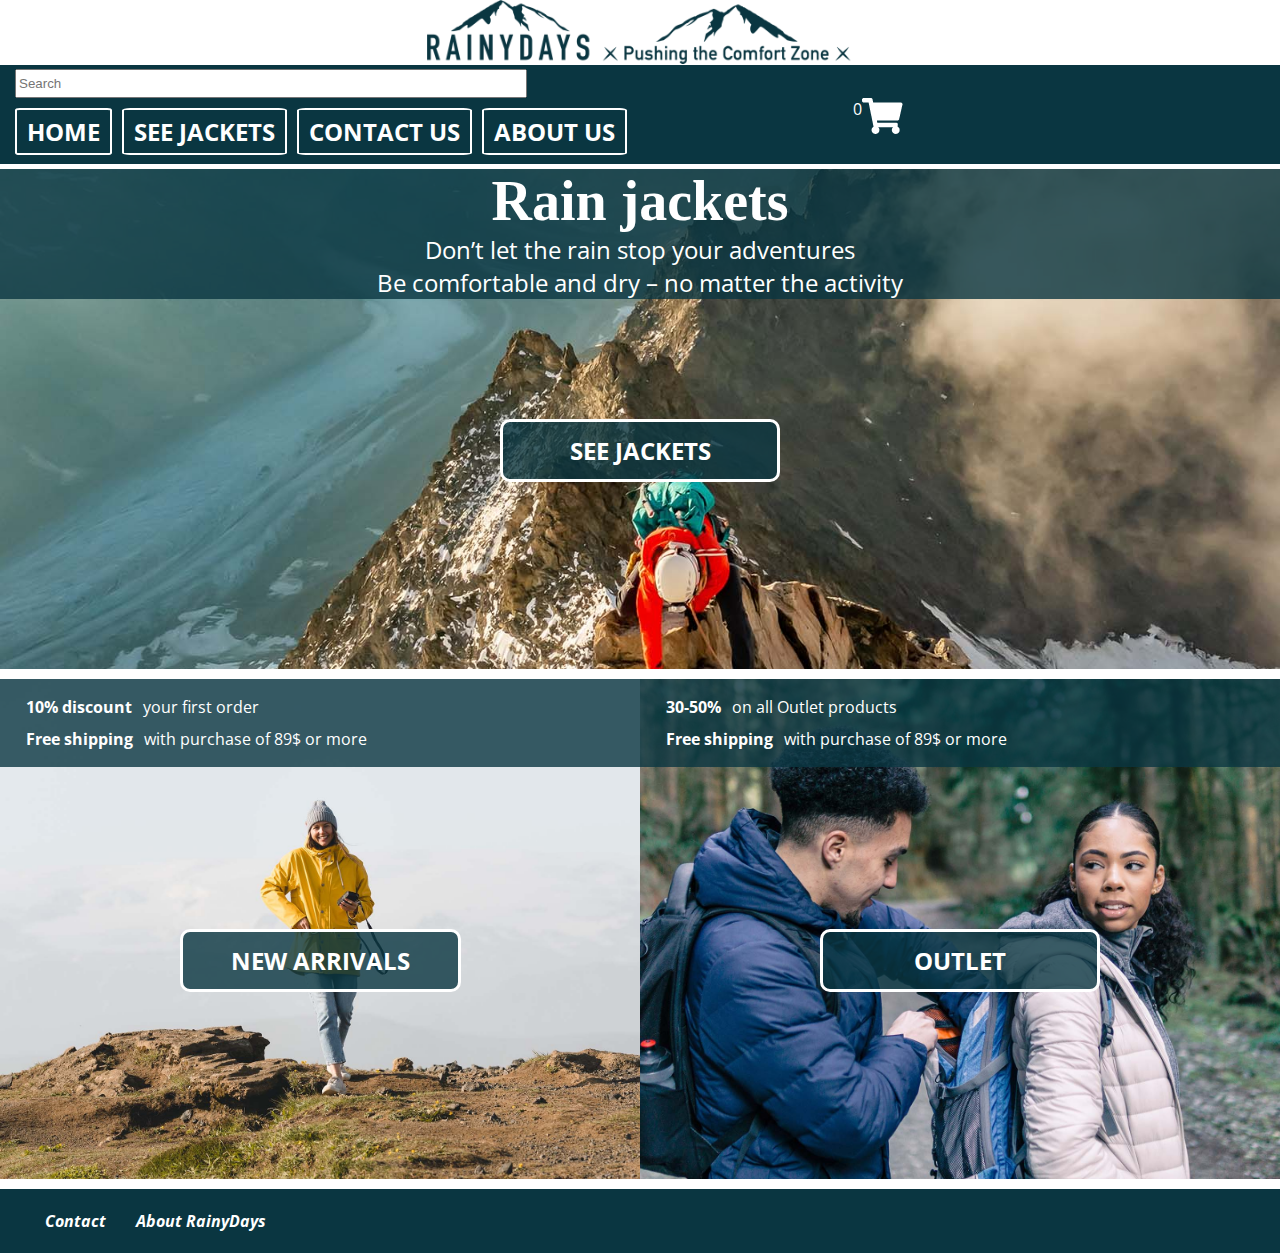
<file: index.html>
<!DOCTYPE html>
<html lang="en">
  <head>
    <meta charset="UTF-8" />
    <meta http-equiv="X-UA-Compatible" content="IE=edge" />
    <meta name="viewport" content="width=device-width, initial-scale=1.0" />
    <meta name="description" content="This is a website selling men and women rain jackets" />
    <link rel="preconnect" href="https://fonts.googleapis.com" />
    <link rel="preconnect" href="https://fonts.gstatic.com" crossorigin />
    <link href="https://fonts.googleapis.com/css2?family=Open+Sans:ital,wght@0,300;0,400;0,500;0,600;0,700;0,800;1,300;1,400;1,500;1,600;1,700;1,800&family=Tinos:ital,wght@0,400;0,700;1,400;1,700&display=swap" rel="stylesheet" />
    <link rel="stylesheet" href="../css/style.css" />
    <link rel="stylesheet" href="../css/index.css" />
    <link rel="stylesheet" href="../css/media.css" />
    <title>Rainy Days|Home page</title>
    <!-- Hotjar Tracking Code for https://elastic-bardeen-c51046.netlify.app -->
    <script>
      (function (h, o, t, j, a, r) {
        h.hj =
          h.hj ||
          function () {
            (h.hj.q = h.hj.q || []).push(arguments);
          };
        h._hjSettings = { hjid: 2862024, hjsv: 6 };
        a = o.getElementsByTagName("head")[0];
        r = o.createElement("script");
        r.async = 1;
        r.src = t + h._hjSettings.hjid + j + h._hjSettings.hjsv;
        a.appendChild(r);
      })(window, document, "https://static.hotjar.com/c/hotjar-", ".js?sv=");
    </script>
  </head>
  <body>
    <div class="content-container">
      <header>
        <label for="hamburger-menu" class="hamburger-menu__label"><img src="../icons/Hamburger menu.png" alt="hamburger-menu" /></label>
        <input type="checkbox" name="hamburger-menu" id="hamburger-menu" />
        <a href="/index.html"><img src="../logo/logo-withslogan.png" alt="This is a logo for the website rainydays.com" class="top-logo" /></a>
        <div class="shopping-cart-wrapper">
          <div class="cart-counter"></div>
          <a href="/html/checkout.html" class="shopping-cart"><img src="../icons/Icon awesome-shopping-cart-dark.png" alt="shopping-cart" /></a>
        </div>
        <a class="top-logo-ny" href="/index.html">
          <div>
            <img class="top-logo__desktop" src="../logo/desktop-logo-header.png" alt="This is a logo for the website rainydays.com" />
          </div>
        </a>
        <div class="search-field__wrapper">
          <input type="search" name="search-field" id="search-field" placeholder="Search" />
        </div>
        <nav>
          <ul>
            <label for="nav-closer" class="nav-closer"> <img src="../icons/close icon.png" alt="" /> Close</label>
            <input type="button" name="nav-closer" id="nav-closer" value="close navigation menu" />
            <h2>Menu</h2>
            <li><a href="/index.html">Home</a></li>
            <li><a href="/html/store.html">See jackets</a></li>
            <img src="../logo/logo-mountain-white.png" alt="This is the logo mountain on the nav-menu" />
            <li><a href="/html/contact.html">Contact us</a></li>
            <li><a href="/html/about.html">About us</a></li>
            <img src="../logo/logo-slogan-white.png" alt="This is the brand slogan: pushing the comfort zone. On the nav-menu" />
          </ul>
        </nav>
        <a href="/html/checkout.html" class="shopping-cart__white-wrapper">
          <div class="cart-counter-white"></div>
          <img src="../icons/Icon awesome-shopping-cart.png" alt="shopping-cart" class="shopping-cart__white" />
        </a>
      </header>
      <main class="main-home">
        <section class="home-heading">
          <div class="home-heading__text">
            <h1>Rain jackets</h1>
            <p>Don’t let the rain stop your adventures</p>
            <p>Be comfortable and dry – no matter the activity</p>
          </div>
          <a class="cta-main cta-home" href="/html/store.html">See jackets</a>
        </section>
        <section class="home-new_arrivals">
          <h2>New Arrivals</h2>
          <div class="home-new_arrivals__text">
            <div class="marketing-text__wrapper">
              <p class="home-marketing-text__bold marketing-text__bold">10% discount</p>
              <p class="home-marketing-text marketing-text">your first order</p>
            </div>
            <div class="marketing-text__wrapper">
              <p class="home-marketing-text__bold marketing-text__bold">Free shipping</p>
              <p class="home-marketing-text marketing-text">with purchase of 89$ or more</p>
            </div>
          </div>
          <a class="cta-main cta-home" href="/html/store.html">New Arrivals</a>
        </section>
        <section class="home-outlet">
          <h2>Outlet</h2>
          <div class="home-outlet__text">
            <div class="marketing-text__wrapper">
              <p class="home-marketing-text__bold marketing-text__bold">30-50%</p>
              <p class="home-marketing-text marketing-text">on all Outlet products</p>
            </div>
            <div class="marketing-text__wrapper">
              <p class="home-marketing-text__bold marketing-text__bold">Free shipping</p>
              <p class="home-marketing-text marketing-text">with purchase of 89$ or more</p>
            </div>
          </div>
          <a class="cta-main cta-home" href="/html/store.html">Outlet</a>
        </section>
      </main>
      <footer>
        <ul>
          <li><a href="/html/contact.html">Contact</a></li>
          <li><a href="/html/about.html">About RainyDays</a></li>
        </ul>
      </footer>
    </div>
    <script type="module" src="/js/index.js"></script>
  </body>
</html>
</file>
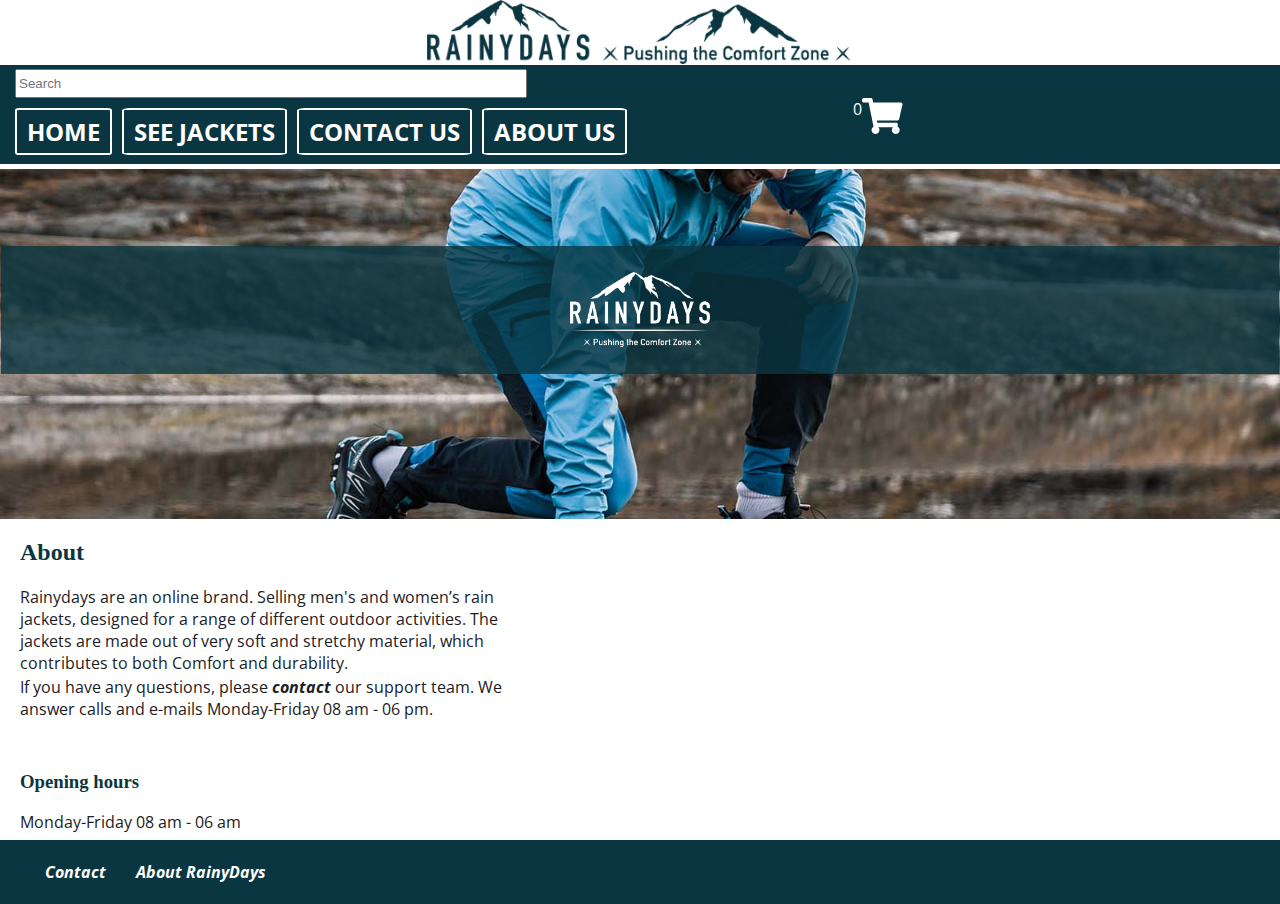
<file: html/about.html>
<!DOCTYPE html>
<html lang="en">
  <head>
    <meta charset="UTF-8" />
    <meta http-equiv="X-UA-Compatible" content="IE=edge" />
    <meta name="viewport" content="width=device-width, initial-scale=1.0" />
    <meta name="description" content="This is the about us page for the website rainydays" />
    <link rel="preconnect" href="https://fonts.googleapis.com" />
    <link rel="preconnect" href="https://fonts.gstatic.com" crossorigin />
    <link href="https://fonts.googleapis.com/css2?family=Open+Sans:ital,wght@0,300;0,400;0,500;0,600;0,700;0,800;1,300;1,400;1,500;1,600;1,700;1,800&family=Tinos:ital,wght@0,400;0,700;1,400;1,700&display=swap" rel="stylesheet" />
    <link rel="stylesheet" href="../css/style.css" />
    <link rel="stylesheet" href="../css/products.css" />
    <link rel="stylesheet" href="../css/contact.css" />
    <link rel="stylesheet" href="../css/about.css" />
    <link rel="stylesheet" href="../css/media.css" />
    <title>Rainy Days|About</title>
    <!-- Hotjar Tracking Code for https://elastic-bardeen-c51046.netlify.app -->
    <script>
      (function (h, o, t, j, a, r) {
        h.hj =
          h.hj ||
          function () {
            (h.hj.q = h.hj.q || []).push(arguments);
          };
        h._hjSettings = { hjid: 2862024, hjsv: 6 };
        a = o.getElementsByTagName("head")[0];
        r = o.createElement("script");
        r.async = 1;
        r.src = t + h._hjSettings.hjid + j + h._hjSettings.hjsv;
        a.appendChild(r);
      })(window, document, "https://static.hotjar.com/c/hotjar-", ".js?sv=");
    </script>
  </head>
  <body>
    <div class="content-container">
      <header>
        <label for="hamburger-menu" class="hamburger-menu__label"><img src="../icons/Hamburger menu.png" alt="hamburger-menu" /></label>
        <input type="checkbox" name="hamburger-menu" id="hamburger-menu" />
        <a href="/index.html"><img src="../logo/logo-withslogan.png" alt="This is a logo for the website rainydays.com" class="top-logo" /></a>
        <div class="shopping-cart-wrapper">
          <div class="cart-counter" id="cart-counter">0</div>
          <a href="/html/checkout.html" class="shopping-cart"><img src="../icons/Icon awesome-shopping-cart-dark.png" alt="shopping-cart" /></a>
        </div>
        <a class="top-logo-ny" href="/index.html">
          <div>
            <img class="top-logo__desktop" src="../logo/desktop-logo-header.png" alt="This is a logo for the website rainydays.com" />
          </div>
        </a>
        <div class="search-field__wrapper">
          <input type="search" name="search-field" id="search-field" placeholder="Search" />
        </div>
        <nav>
          <ul>
            <label for="nav-closer" class="nav-closer"> <img src="../icons/close icon.png" alt="" /> Close</label>
            <input type="button" name="nav-closer" id="nav-closer" value="close navigation menu" />
            <h2>Menu</h2>
            <li><a href="/index.html">Home</a></li>
            <li><a href="/html/store.html">See jackets</a></li>
            <img src="../logo/logo-mountain-white.png" alt="This is the logo mountain on the nav-menu" />
            <li><a href="/html/contact.html">Contact us</a></li>
            <li><a href="/html/about.html">About us</a></li>
            <img src="../logo/logo-slogan-white.png" alt="This is the brand slogan: pushing the comfort zone. On the nav-menu" />
          </ul>
        </nav>
        <a href="/html/checkout.html" class="shopping-cart__white-wrapper">
          <div class="cart-counter-white" id="cart-counter-white">0</div>
          <img src="../icons/Icon awesome-shopping-cart.png" alt="shopping-cart" class="shopping-cart__white" />
        </a>
      </header>
      <ul class="breadcrumbs-tracker">
        <li><a href="/index.html">Home</a></li>
        <li><a href="/html/store.html">&gt; Store</a></li>
      </ul>
      <header class="about-heading__img">
        <div class="about-heading__img-wrapper">
          <h1 class="about-logo__wrapper"><img src="../logo/logo-withslogan-white.png" alt="The rainy days logo inside the about us page header" /></h1>
        </div>
      </header>
      <main class="main-contact">
        <section about-text__wrapper>
          <h2>About</h2>
          <p>Rainydays are an online brand. Selling men's and women’s rain jackets, designed for a range of different outdoor activities. The jackets are made out of very soft and stretchy material, which contributes to both Comfort and durability.</p>
          <p>If you have any questions, please <a href="/html/contact.html">contact</a> our support team. We answer calls and e-mails Monday-Friday 08 am - 06 pm.</p>
        </section>
        <section class="opening-hours">
          <h3>Opening hours</h3>
          <p>Monday-Friday 08 am - 06 am</p>
        </section>
      </main>
      <footer>
        <ul>
          <li><a href="/html/contact.html">Contact</a></li>
          <li><a href="/html/about.html">About RainyDays</a></li>
        </ul>
      </footer>
    </div>
  </body>
</html>
</file>
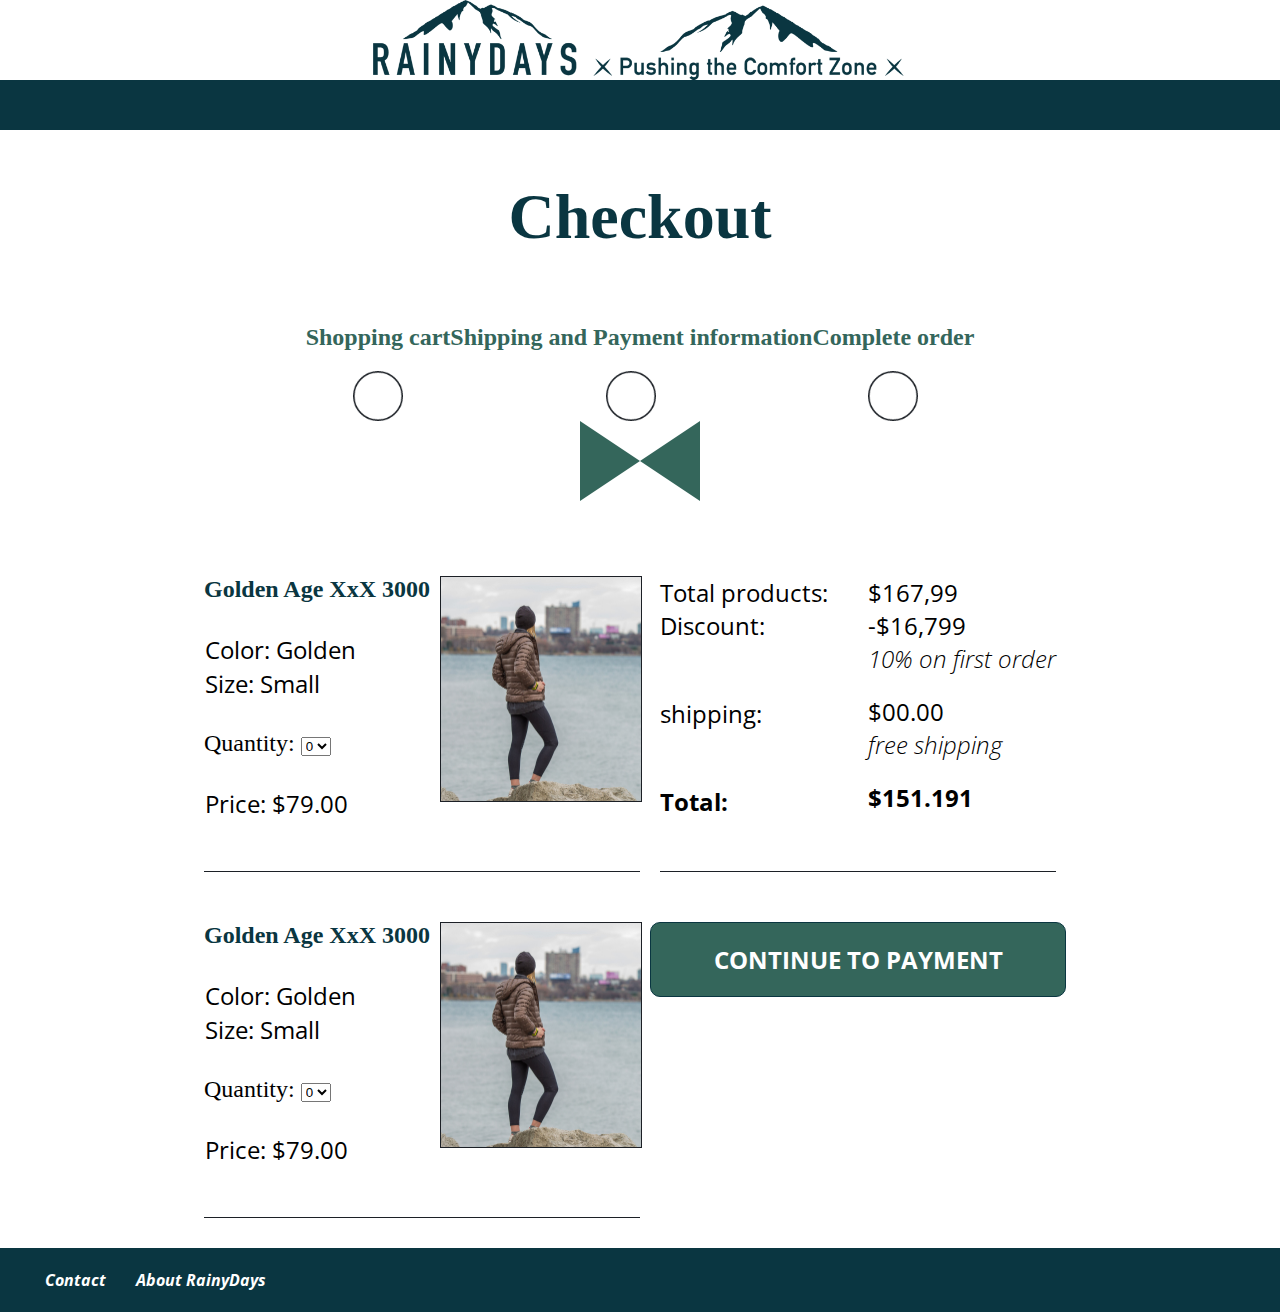
<file: html/checkout.html>
<!DOCTYPE html>
<html lang="en">
  <head>
    <meta charset="UTF-8" />
    <meta http-equiv="X-UA-Compatible" content="IE=edge" />
    <meta name="viewport" content="width=device-width, initial-scale=1.0" />
    <meta name="description" content="This is the checkout page for the website rainydays" />
    <link rel="preconnect" href="https://fonts.googleapis.com" />
    <link rel="preconnect" href="https://fonts.gstatic.com" crossorigin />
    <link href="https://fonts.googleapis.com/css2?family=Open+Sans:ital,wght@0,300;0,400;0,500;0,600;0,700;0,800;1,300;1,400;1,500;1,600;1,700;1,800&family=Tinos:ital,wght@0,400;0,700;1,400;1,700&display=swap" rel="stylesheet" />
    <link rel="stylesheet" href="../css/style.css" />
    <link rel="stylesheet" href="../css/checkout.css" />
    <link rel="stylesheet" href="../css/media.css" />
    <title>Rainy Days|Checkout</title>
    <!-- Hotjar Tracking Code for https://elastic-bardeen-c51046.netlify.app -->
    <script>
      (function (h, o, t, j, a, r) {
        h.hj =
          h.hj ||
          function () {
            (h.hj.q = h.hj.q || []).push(arguments);
          };
        h._hjSettings = { hjid: 2862024, hjsv: 6 };
        a = o.getElementsByTagName("head")[0];
        r = o.createElement("script");
        r.async = 1;
        r.src = t + h._hjSettings.hjid + j + h._hjSettings.hjsv;
        a.appendChild(r);
      })(window, document, "https://static.hotjar.com/c/hotjar-", ".js?sv=");
    </script>
  </head>
  <body>
    <div class="content-container">
      <header class="checkout-header">
        <a class="top-logo__checkout" href="/html/index.html"><img src="../logo/logo-withslogan.png" alt="This is a logo for the website rainydays.com" /></a>
        <a href="/index.html" class="top-logo__checkout-desktop"><img src="../logo/desktop-logo-header.png" alt="This is a logo for the website rainydays.com" /></a>
        <div class="checkout-banner"></div>
      </header>
      <ul class="breadcrumbs-tracker">
        <li><a href="/index.html">&LT;&LT; Back to Store</a></li>
      </ul>
      <main class="main-checkout">
        <h1>Checkout</h1>
        <div class="checkout-heading-text">
          <div class="checkout-heading-text__wrapper">
            <h2>Shopping cart</h2>
            <img src="../icons/Ellipse 22.png" alt="progress check-mark/breadcrumb for shopping-cart unchecked" />
          </div>
          <div class="checkout-heading-text__wrapper">
            <h2 class="checkout-heading-text__2">Shipping and Payment information</h2>
            <img src="../icons/Ellipse 22.png" alt="progress check-mark/breadcrumb for shipping and payment information unchecked" />
          </div>
          <div class="checkout-heading-text__wrapper">
            <h2 class="checkout-heading-text__2">Complete order</h2>
            <img src="../icons/Ellipse 22.png" alt="progress check-mark/breadcrumb for order complete order unchecked" />
          </div>
        </div>
        <figure class="progress-checker">
          <div class="progress-line__start"></div>
          <div class="progress-line"></div>
          <div class="progress-line__end"></div>
        </figure>
        <section class="checkout-content">
          <section class="product-summary">
            <div class="product-summary__product-info">
              <h3>Golden Age XxX 3000</h3>
              <p>Color: Golden</p>
              <p>Size: Small</p>
              <div class="quantifier-wrapper">
                <label for="quantifier">Quantity:</label>
                <select name="quantifier" id="quantifier">
                  <option value="0">0</option>
                  <option value="1">1</option>
                  <option value="2">2</option>
                  <option value="3">3</option>
                  <option value="4">4</option>
                  <option value="5">5</option>
                  <option value="6">6</option>
                  <option value="7">7</option>
                  <option value="8">8</option>
                  <option value="9">9</option>
                </select>
              </div>
              <p>Price: $79.00</p>
            </div>
            <div class="product-summary__image">
              <img
                src="../images/product-golden1.jpg"
                alt="picture of the Golden Age
              XxX 3000 jacket"
              />
            </div>
          </section>
          <section class="product-summary">
            <div class="product-summary__product-info">
              <h3>Golden Age XxX 3000</h3>
              <p>Color: Golden</p>
              <p>Size: Small</p>
              <div class="quantifier-wrapper">
                <label for="quantifier">Quantity:</label>
                <select name="quantifier" id="quantifier">
                  <option value="0">0</option>
                  <option value="1">1</option>
                  <option value="2">2</option>
                  <option value="3">3</option>
                  <option value="4">4</option>
                  <option value="5">5</option>
                  <option value="6">6</option>
                  <option value="7">7</option>
                  <option value="8">8</option>
                  <option value="9">9</option>
                </select>
              </div>
              <p>Price: $79.00</p>
            </div>
            <div class="product-summary__image">
              <img
                src="../images/product-golden1.jpg"
                alt="picture of the Golden Age
              XxX 3000 jacket"
              />
            </div>
          </section>
          <section class="price-summary">
            <div class="price-summary__text">
              <div class="price-summary__p-wrapper">
                <p>Total products:</p>
                <p>Discount:</p>
              </div>
              <div class="price-summary__p-wrapper2">
                <p>shipping:</p>
              </div>
              <div class="price-summary__p-wrapper2">
                <p class="price-summary__bold">Total:</p>
              </div>
            </div>
            <div class="price-summary__numbers">
              <div class="price-summary__p-wrapper">
                <p>$167,99</p>
                <p>-$16,799</p>
                <p class="price-summary__light">10% on first order</p>
              </div>
              <div class="price-summary__p-wrapper">
                <p>$00.00</p>
                <p class="price-summary__light">free shipping</p>
              </div>
              <div class="price-summary__p-wrapper">
                <p class="price-summary__bold">$151.191</p>
              </div>
            </div>
          </section>
          <a class="cta-checkout" href="checkout2.html">Continue to payment</a>
        </section>
      </main>
      <footer>
        <ul>
          <li><a href="/html/contact.html">Contact</a></li>
          <li><a href="/html/about.html">About RainyDays</a></li>
        </ul>
      </footer>
    </div>
  </body>
</html>
</file>
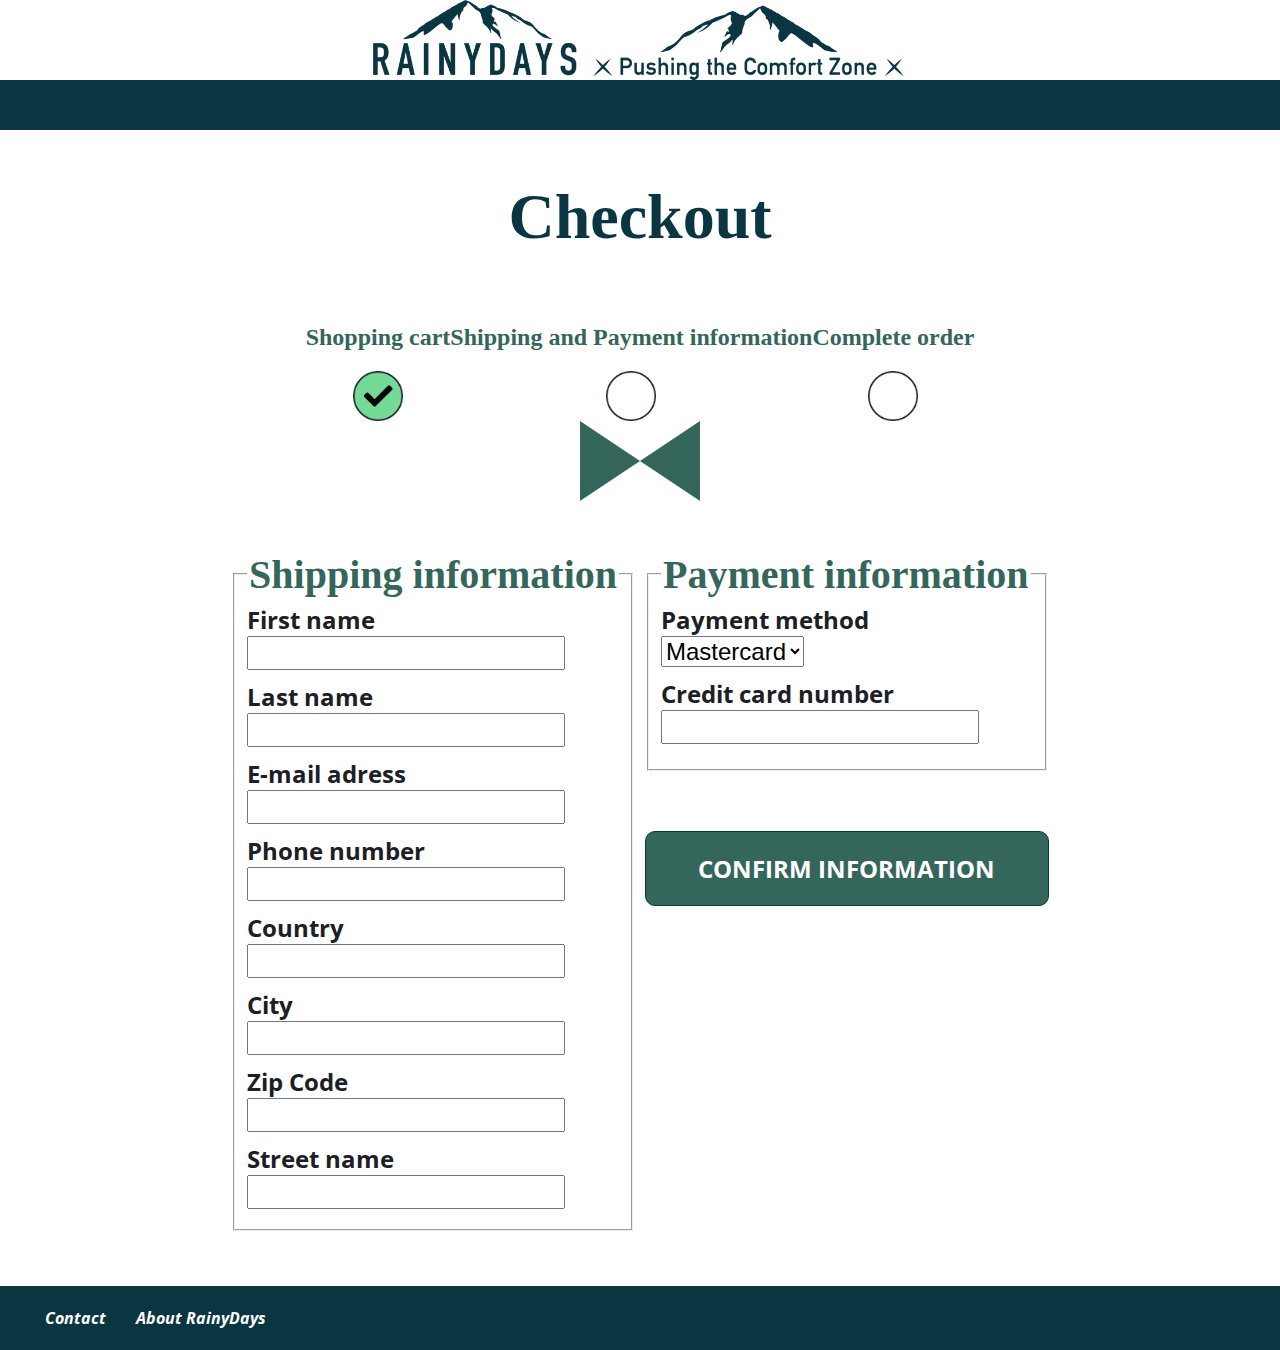
<file: html/checkout2.html>
<!DOCTYPE html>
<html lang="en">
  <head>
    <meta charset="UTF-8" />
    <meta http-equiv="X-UA-Compatible" content="IE=edge" />
    <meta name="viewport" content="width=device-width, initial-scale=1.0" />
    <meta name="description" content="This is the shipping and payment page for the website rainydays" />
    <link rel="preconnect" href="https://fonts.googleapis.com" />
    <link rel="preconnect" href="https://fonts.gstatic.com" crossorigin />
    <link href="https://fonts.googleapis.com/css2?family=Open+Sans:ital,wght@0,300;0,400;0,500;0,600;0,700;0,800;1,300;1,400;1,500;1,600;1,700;1,800&family=Tinos:ital,wght@0,400;0,700;1,400;1,700&display=swap" rel="stylesheet" />
    <link rel="stylesheet" href="../css/style.css" />
    <link rel="stylesheet" href="../css/checkout.css" />
    <link rel="stylesheet" href="../css/media.css" />
    <title>Rainy Days|Shipping and payment information</title>
    <!-- Hotjar Tracking Code for https://elastic-bardeen-c51046.netlify.app -->
    <script>
      (function (h, o, t, j, a, r) {
        h.hj =
          h.hj ||
          function () {
            (h.hj.q = h.hj.q || []).push(arguments);
          };
        h._hjSettings = { hjid: 2862024, hjsv: 6 };
        a = o.getElementsByTagName("head")[0];
        r = o.createElement("script");
        r.async = 1;
        r.src = t + h._hjSettings.hjid + j + h._hjSettings.hjsv;
        a.appendChild(r);
      })(window, document, "https://static.hotjar.com/c/hotjar-", ".js?sv=");
    </script>
  </head>
  <body>
    <div class="content-container">
      <header class="checkout-header">
        <a class="top-logo__checkout" href="/html/index.html"><img src="../logo/logo-withslogan.png" alt="This is a logo for the website rainydays.com" /></a>
        <a href="/index.html" class="top-logo__checkout-desktop"><img src="../logo/desktop-logo-header.png" alt="This is a logo for the website rainydays.com" /></a>
        <div class="checkout-banner"></div>
      </header>
      <ul class="breadcrumbs-tracker">
        <li><a href="/index.html">&LT;&LT; Back to Store</a></li>
      </ul>
      <main class="main-checkout">
        <h1>Checkout</h1>
        <div class="checkout-heading-text">
          <div class="checkout-heading-text__wrapper">
            <h2 class="h2-checkout__hidden">Shopping cart</h2>
            <img src="../icons/Group 1.png" alt="progress check-mark/breadcrumb for shopping-cart unchecked" />
          </div>
          <div class="checkout-heading-text__wrapper">
            <h2 class="checkout-heading-text__2">Shipping and Payment information</h2>
            <img src="../icons/Ellipse 22.png" alt="progress check-mark/breadcrumb for shipping and payment information unchecked" />
          </div>
          <div class="checkout-heading-text__wrapper">
            <h2 class="checkout-heading-text__2">Complete order</h2>
            <img src="../icons/Ellipse 22.png" alt="progress check-mark/breadcrumb for order complete order unchecked" />
          </div>
        </div>
        <figure class="progress-checker">
          <div class="progress-line__start"></div>
          <div class="progress-line"></div>
          <div class="progress-line__end"></div>
        </figure>
        <form action="form-complete.php" method="POST" class="checkout-form">
          <fieldset class="shipping-info">
            <legend>Shipping information</legend>
            <label for="firstname">First name</label>
            <input type="text" name="firstname" id="firstname" class="form__input" />
            <label for="firstname">Last name</label>
            <input type="text" name="lastname" id="lastname" class="form__input" />
            <label for="email">E-mail adress</label>
            <input type="email" name="email" id="email" class="form__input" />
            <label for="phonenumber">Phone number</label>
            <input type="tel" name="phonenumber" id="phonenumber" class="form__input" />
            <label for="-choose-country">Country</label>
            <input list="countries" id="choose-country" name="choose-country" class="form__input" />
            <datalist id="countries">
              <option value="Norway">Norway</option>
              <option value="USA">USA</option>
              <option value="Sweden">Sweden</option>
              <option value="UK">UK</option>
              <option value="China">China</option>
              <option value="Canada">Canada</option>
              <option value="Russia">Russia</option>
              <option value="France">France</option>
            </datalist>
            <label for="city">City</label>
            <input type="text" name="city" id="city" class="form__input" />
            <label for="zipcode">Zip Code</label>
            <input type="text" name="zipcode" id="zipcode" class="form__input" />
            <label for="streetname">Street name</label>
            <input type="text" name="streetname" id="streetname" class="form__input" />
          </fieldset>
          <fieldset class="payment-info">
            <legend>Payment information</legend>
            <label for="payment-method">Payment method</label>
            <select name="payment-method" id="payment-method" class="form__input">
              <option value="Mastercard">Mastercard</option>
              <option value="Visa">Visa</option>
              <option value="Paypal">Paypal</option>
            </select>
            <label for="cardnumber">Credit card number</label>
            <input type="text" name="cardnumber" id="cardnumber" class="form__input" />
          </fieldset>
          <a class="cta-checkout cta-checkout__form" href="checkout3.html">Confirm information</a>
        </form>
      </main>
      <footer>
        <ul>
          <li><a href="/html/contact.html">Contact</a></li>
          <li><a href="/html/about.html">About RainyDays</a></li>
        </ul>
      </footer>
    </div>
  </body>
</html>
</file>
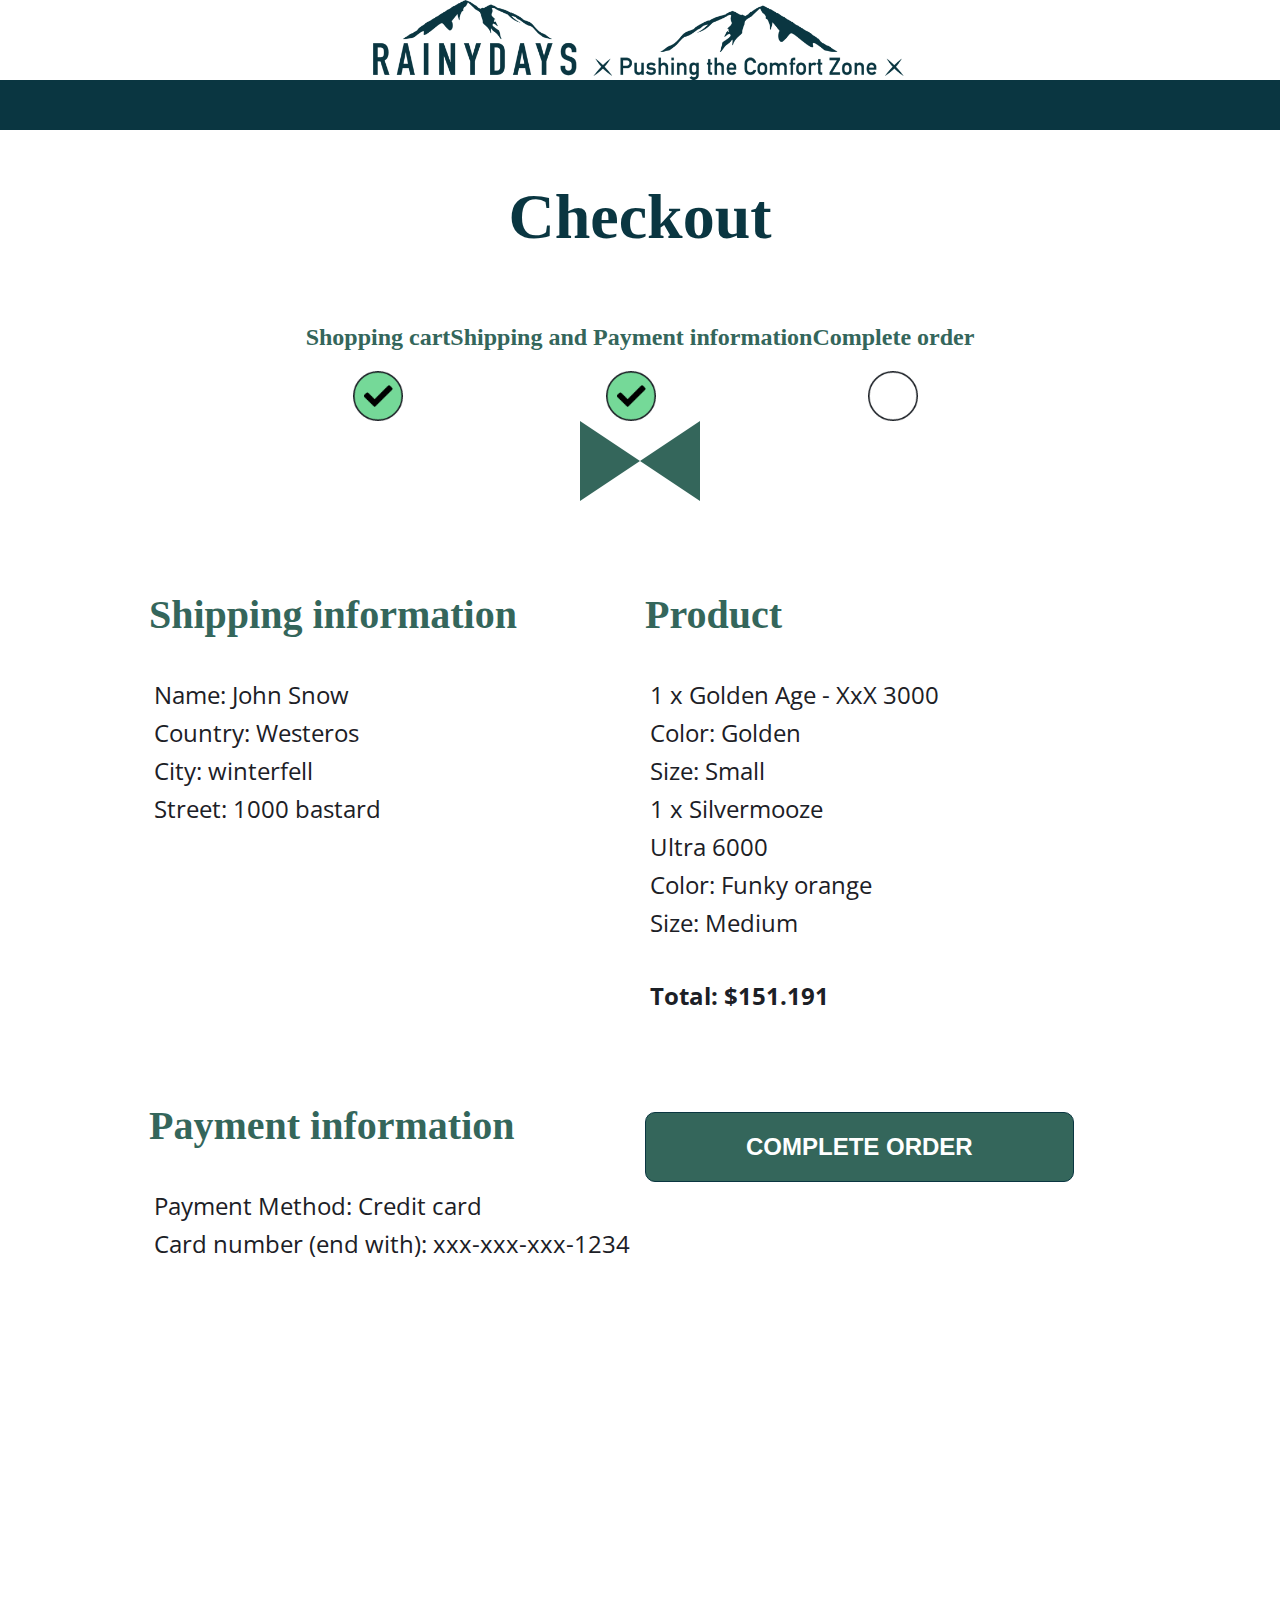
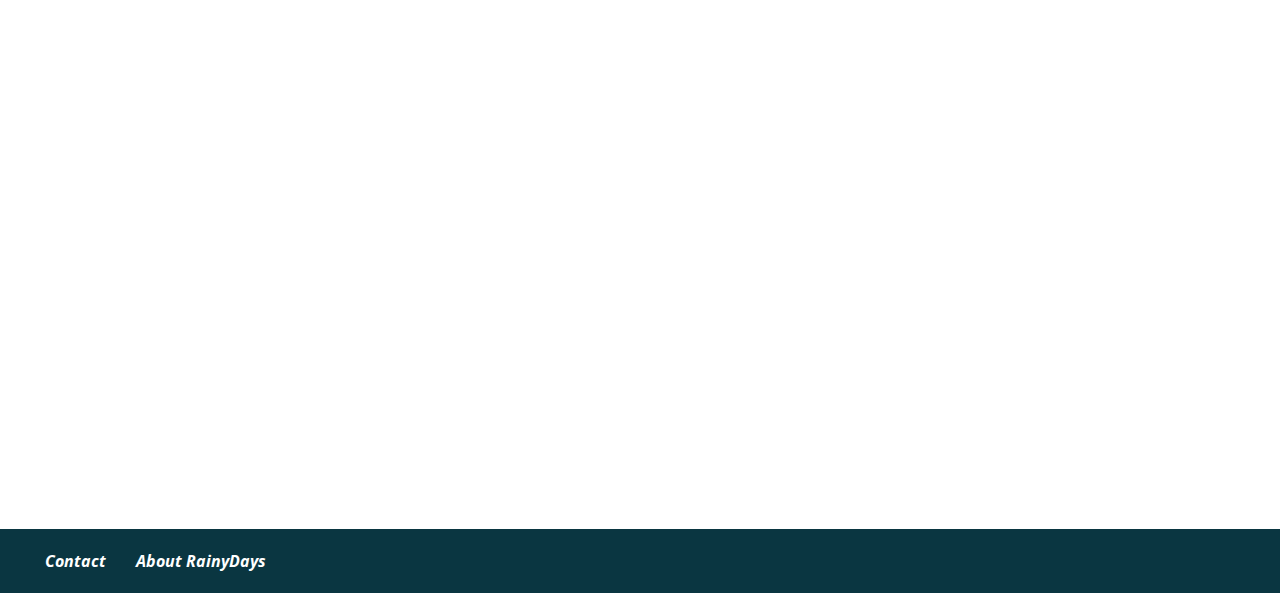
<file: html/checkout3.html>
<!DOCTYPE html>
<html lang="en">
  <head>
    <meta charset="UTF-8" />
    <meta http-equiv="X-UA-Compatible" content="IE=edge" />
    <meta name="viewport" content="width=device-width, initial-scale=1.0" />
    <meta name="description" content="This is the complete order page for the website rainydays" />
    <link rel="preconnect" href="https://fonts.googleapis.com" />
    <link rel="preconnect" href="https://fonts.gstatic.com" crossorigin />
    <link href="https://fonts.googleapis.com/css2?family=Open+Sans:ital,wght@0,300;0,400;0,500;0,600;0,700;0,800;1,300;1,400;1,500;1,600;1,700;1,800&family=Tinos:ital,wght@0,400;0,700;1,400;1,700&display=swap" rel="stylesheet" />
    <link rel="stylesheet" href="../css/style.css" />
    <link rel="stylesheet" href="../css/checkout.css" />
    <link rel="stylesheet" href="../css/media.css" />
    <title>Rainy Days|Complete order</title>
    <!-- Hotjar Tracking Code for https://elastic-bardeen-c51046.netlify.app -->
    <script>
      (function (h, o, t, j, a, r) {
        h.hj =
          h.hj ||
          function () {
            (h.hj.q = h.hj.q || []).push(arguments);
          };
        h._hjSettings = { hjid: 2862024, hjsv: 6 };
        a = o.getElementsByTagName("head")[0];
        r = o.createElement("script");
        r.async = 1;
        r.src = t + h._hjSettings.hjid + j + h._hjSettings.hjsv;
        a.appendChild(r);
      })(window, document, "https://static.hotjar.com/c/hotjar-", ".js?sv=");
    </script>
  </head>
  <body>
    <div class="content-container">
      <header class="checkout-header">
        <a class="top-logo__checkout" href="/html/index.html"><img src="../logo/logo-withslogan.png" alt="This is a logo for the website rainydays.com" /></a>
        <a href="/index.html" class="top-logo__checkout-desktop"><img src="../logo/desktop-logo-header.png" alt="This is a logo for the website rainydays.com" /></a>
        <div class="checkout-banner"></div>
      </header>
      <ul class="breadcrumbs-tracker">
        <li><a href="/index.html">&LT;&LT; Back to Store</a></li>
      </ul>
      <main class="main-checkout">
        <h1>Checkout</h1>
        <div class="checkout-heading-text">
          <div class="checkout-heading-text__wrapper">
            <h2 class="h2-checkout__hidden">Shopping cart</h2>
            <img src="../icons/Group 1.png" alt="progress check-mark/breadcrumb for shopping-cart unchecked" />
          </div>
          <div class="checkout-heading-text__wrapper">
            <h2 class="checkout-heading-text__2">Shipping and Payment information</h2>
            <img src="../icons/Group 1.png" alt="progress check-mark/breadcrumb for shipping and payment information unchecked" />
          </div>
          <div class="checkout-heading-text__wrapper">
            <h2 class="checkout-heading-text__2">Complete order</h2>
            <img src="../icons/Ellipse 22.png" alt="progress check-mark/breadcrumb for order complete order unchecked" />
          </div>
        </div>
        <figure class="progress-checker">
          <div class="progress-line__start"></div>
          <div class="progress-line"></div>
          <div class="progress-line__end"></div>
        </figure>
        <section class="summary-product">
          <div class="summary-product__text">
            <h3>Shipping information</h3>
            <p>Name: John Snow</p>
            <p>Country: Westeros</p>
            <p>City: winterfell</p>
            <p>Street: 1000 bastard</p>
          </div>
          <div class="summary-product__text">
            <h3>Payment information</h3>
            <p>Payment Method: Credit card</p>
            <p>Card number (end with): xxx-xxx-xxx-1234</p>
          </div>
          <div class="summary-product__text summary-product__text-product">
            <h3>Product</h3>
            <p>1 x Golden Age - XxX 3000</p>
            <p>Color: Golden</p>
            <p>Size: Small</p>
            <p>1 x Silvermooze</p>
            <p>Ultra 6000</p>
            <p>Color: Funky orange</p>
            <p>Size: Medium</p>
            <p class="summary-product__text-price">Total: $151.191</p>
          </div>
          <a href="/html/order-success.html"><input type="submit" value="complete order" class="cta-checkout cta-checkout__form cta-complete-order" /></a>
        </section>
      </main>
      <footer>
        <ul>
          <li><a href="/html/contact.html">Contact</a></li>
          <li><a href="/html/about.html">About RainyDays</a></li>
        </ul>
      </footer>
    </div>
  </body>
</html>
</file>
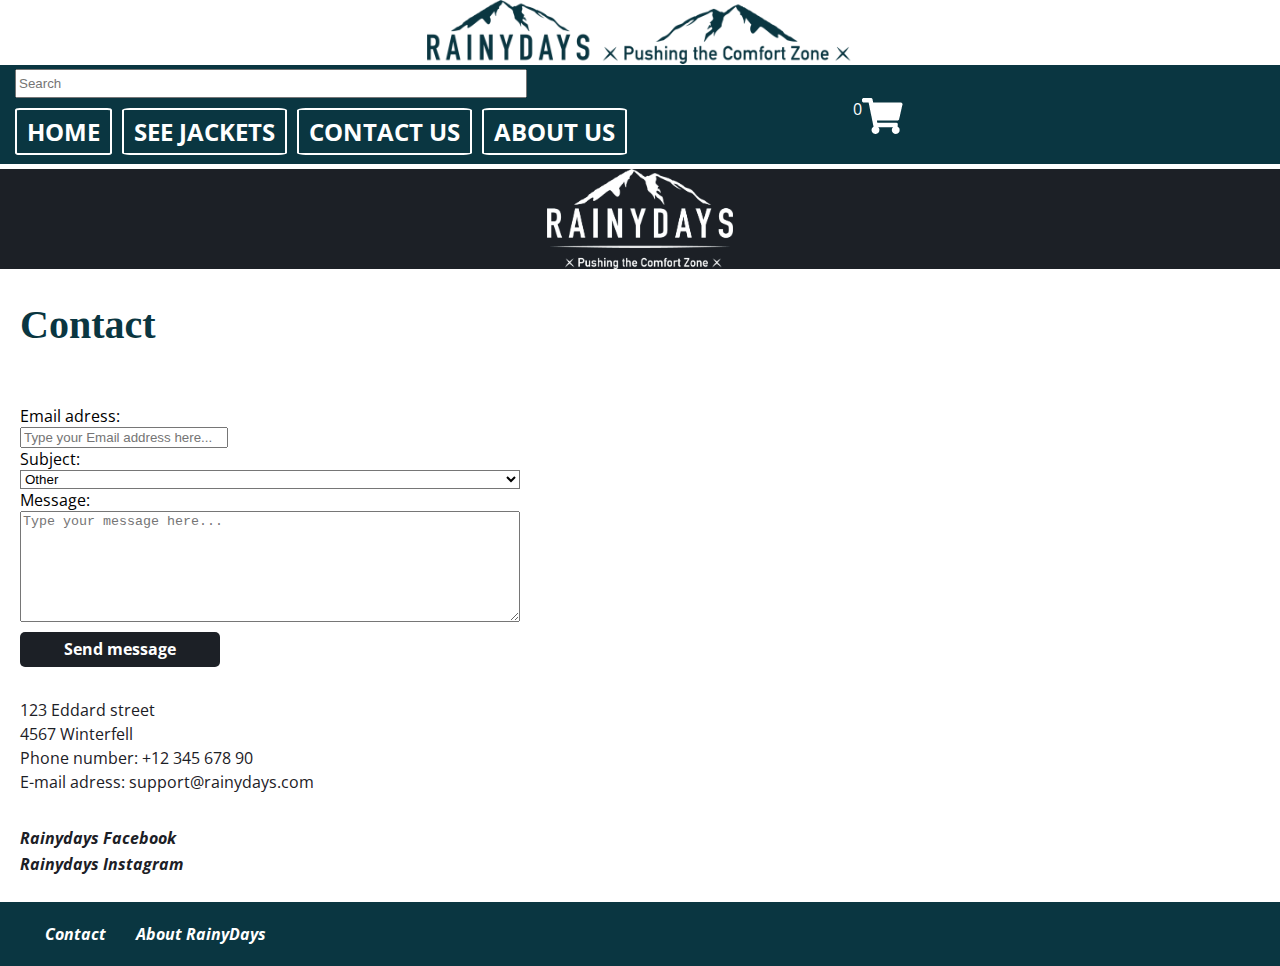
<file: html/contact.html>
<!DOCTYPE html>
<html lang="en">
  <head>
    <meta charset="UTF-8" />
    <meta http-equiv="X-UA-Compatible" content="IE=edge" />
    <meta name="viewport" content="width=device-width, initial-scale=1.0" />
    <meta name="description" content="This is the contact page for the website rainydays" />
    <link rel="preconnect" href="https://fonts.googleapis.com" />
    <link rel="preconnect" href="https://fonts.gstatic.com" crossorigin />
    <link href="https://fonts.googleapis.com/css2?family=Open+Sans:ital,wght@0,300;0,400;0,500;0,600;0,700;0,800;1,300;1,400;1,500;1,600;1,700;1,800&family=Tinos:ital,wght@0,400;0,700;1,400;1,700&display=swap" rel="stylesheet" />
    <link rel="stylesheet" href="../css/style.css" />
    <link rel="stylesheet" href="../css/contact.css" />
    <link rel="stylesheet" href="../css/media.css" />
    <title>Rainy Days|Contact</title>
    <!-- Hotjar Tracking Code for https://elastic-bardeen-c51046.netlify.app -->
    <script>
      (function (h, o, t, j, a, r) {
        h.hj =
          h.hj ||
          function () {
            (h.hj.q = h.hj.q || []).push(arguments);
          };
        h._hjSettings = { hjid: 2862024, hjsv: 6 };
        a = o.getElementsByTagName("head")[0];
        r = o.createElement("script");
        r.async = 1;
        r.src = t + h._hjSettings.hjid + j + h._hjSettings.hjsv;
        a.appendChild(r);
      })(window, document, "https://static.hotjar.com/c/hotjar-", ".js?sv=");
    </script>
  </head>
  <body>
    <div class="content-container">
      <header>
        <label for="hamburger-menu" class="hamburger-menu__label"><img src="../icons/Hamburger menu.png" alt="hamburger-menu" /></label>
        <input type="checkbox" name="hamburger-menu" id="hamburger-menu" />
        <a href="/index.html"><img src="../logo/logo-withslogan.png" alt="This is a logo for the website rainydays.com" class="top-logo" /></a>
        <div class="shopping-cart-wrapper">
          <div class="cart-counter" id="cart-counter">0</div>
          <a href="/html/checkout.html" class="shopping-cart"><img src="../icons/Icon awesome-shopping-cart-dark.png" alt="shopping-cart" /></a>
        </div>
        <a class="top-logo-ny" href="/index.html">
          <div>
            <img class="top-logo__desktop" src="../logo/desktop-logo-header.png" alt="This is a logo for the website rainydays.com" />
          </div>
        </a>
        <div class="search-field__wrapper">
          <input type="search" name="search-field" id="search-field" placeholder="Search" />
        </div>
        <nav>
          <ul>
            <label for="nav-closer" class="nav-closer"> <img src="../icons/close icon.png" alt="" /> Close</label>
            <input type="button" name="nav-closer" id="nav-closer" value="close navigation menu" />
            <h2>Menu</h2>
            <li><a href="/index.html">Home</a></li>
            <li><a href="/html/store.html">See jackets</a></li>
            <img src="../logo/logo-mountain-white.png" alt="This is the logo mountain on the nav-menu" />
            <li><a href="/html/contact.html">Contact us</a></li>
            <li><a href="/html/about.html">About us</a></li>
            <img src="../logo/logo-slogan-white.png" alt="This is the brand slogan: pushing the comfort zone. On the nav-menu" />
          </ul>
        </nav>
        <a href="/html/checkout.html" class="shopping-cart__white-wrapper">
          <div class="cart-counter-white" id="cart-counter-white">0</div>
          <img src="../icons/Icon awesome-shopping-cart.png" alt="shopping-cart" class="shopping-cart__white" />
        </a>
      </header>
      <ul class="breadcrumbs-tracker">
        <li><a href="/index.html">Home</a></li>
        <li><a href="/html/store.html">&gt; Store</a></li>
      </ul>
      <header class="contact-header">
        <img src="../logo/logo-withslogan-white.png" alt="image of the rainydays logo on a dark background as a header for the contact page" />
      </header>
      <main class="main-contact">
        <h1>Contact</h1>
        <form class="contact-form" id="contact-form">
          <div class="success-contact" id="success-message"></div>
          <label for="email-fieldInput">Email adress:</label>
          <input name="email" class="email" id="email-fieldInput" placeholder="Type your Email address here..." />
          <div id="email-error-message-fieldInput"></div>
          <label for="Subject">Subject:</label>
          <select class="contact-subject" name="subject" id="subject">
            <option value="other">Other</option>
            <option value="Product-information">Product information</option>
            <option value="Shipping">Shipping</option>
            <option value="Return-policy">Return policy</option>
          </select>
          <label name="message-label" for="message-label">Message:</label>
          <textarea name="message" id="message-label" cols="20" rows="7" placeholder="Type your message here..."></textarea>
          <button class="contact-button" type="submit">Send message</button>
        </form>
        <div class="contact-info__wrapper">
          <p>123 Eddard street</p>
          <p>4567 Winterfell</p>
          <p>Phone number: +12 345 678 90</p>
          <p>E-mail adress: support@rainydays.com</p>
        </div>
        <div class="contact-page__links">
          <a href="#">Rainydays Facebook</a>
          <a href="#">Rainydays Instagram</a>
        </div>
      </main>
      <footer>
        <ul>
          <li><a href="/html/contact.html">Contact</a></li>
          <li><a href="/html/about.html">About RainyDays</a></li>
        </ul>
      </footer>
    </div>
    <script src="/js/contact.js"></script>
  </body>
</html>
</file>
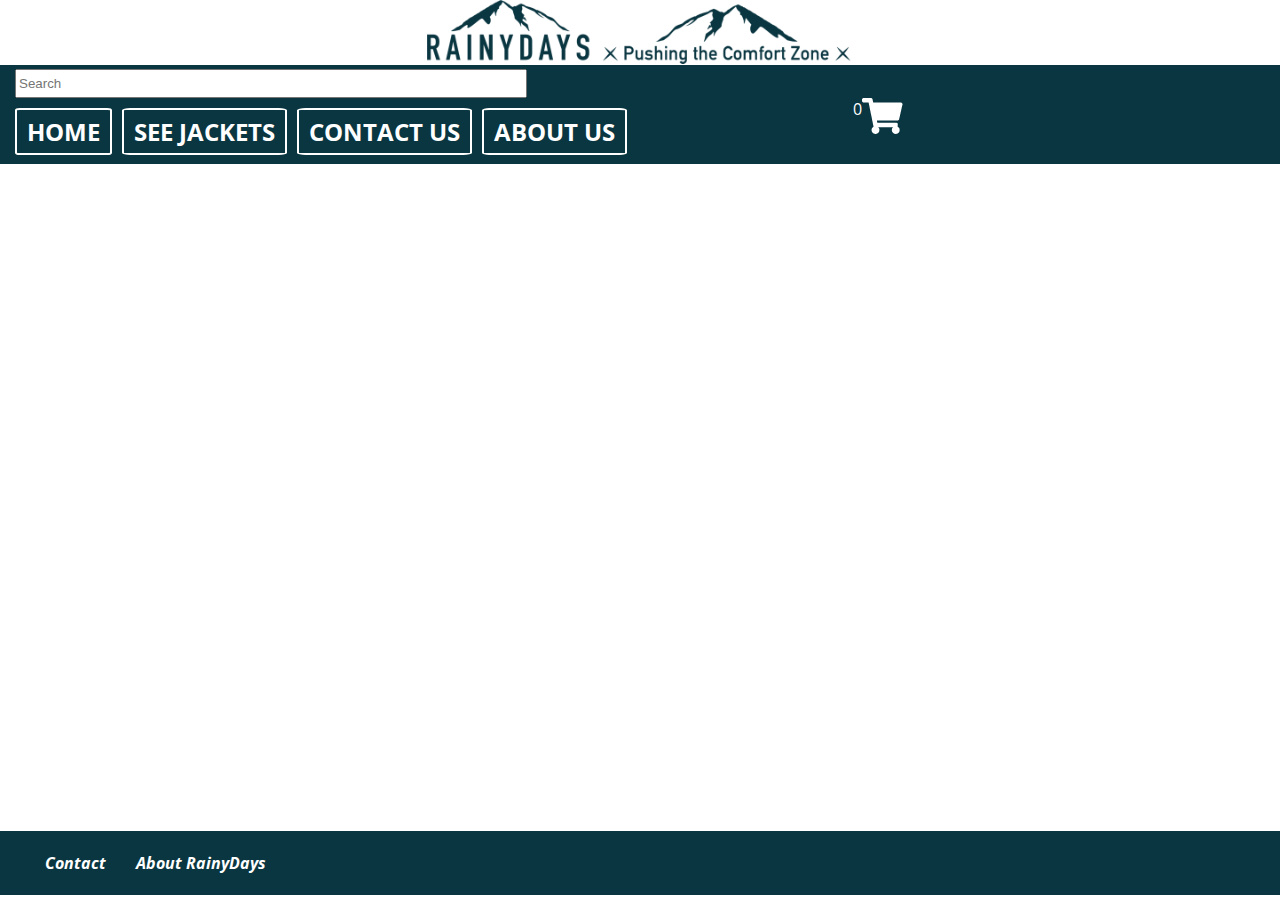
<file: html/details.html>
<!DOCTYPE html>
<html lang="en">
  <head>
    <meta charset="UTF-8" />
    <meta http-equiv="X-UA-Compatible" content="IE=edge" />
    <meta name="viewport" content="width=device-width, initial-scale=1.0" />
    <meta name="description" content="This is a product specific page for the golden age jacket on the website rainydays" />
    <link rel="preconnect" href="https://fonts.googleapis.com" />
    <link rel="preconnect" href="https://fonts.gstatic.com" crossorigin />
    <link href="https://fonts.googleapis.com/css2?family=Open+Sans:ital,wght@0,300;0,400;0,500;0,600;0,700;0,800;1,300;1,400;1,500;1,600;1,700;1,800&family=Tinos:ital,wght@0,400;0,700;1,400;1,700&display=swap" rel="stylesheet" />
    <link rel="stylesheet" href="../css/style.css" />
    <link rel="stylesheet" href="../css/checkout.css" />
    <link rel="stylesheet" href="../css/order-success.css" />
    <link rel="stylesheet" href="../css/product-specific.css" />
    <link rel="stylesheet" href="../css/media.css" />
    <title>Rainy Days|Jacket - Golden Age</title>
    <!-- Hotjar Tracking Code for https://elastic-bardeen-c51046.netlify.app -->
    <script>
      (function (h, o, t, j, a, r) {
        h.hj =
          h.hj ||
          function () {
            (h.hj.q = h.hj.q || []).push(arguments);
          };
        h._hjSettings = { hjid: 2862024, hjsv: 6 };
        a = o.getElementsByTagName("head")[0];
        r = o.createElement("script");
        r.async = 1;
        r.src = t + h._hjSettings.hjid + j + h._hjSettings.hjsv;
        a.appendChild(r);
      })(window, document, "https://static.hotjar.com/c/hotjar-", ".js?sv=");
    </script>
  </head>
  <body>
    <div class="content-container">
      <header>
        <label for="hamburger-menu" class="hamburger-menu__label"><img src="../icons/Hamburger menu.png" alt="hamburger-menu" /></label>
        <input type="checkbox" name="hamburger-menu" id="hamburger-menu" />
        <a href="/index.html"><img src="../logo/logo-withslogan.png" alt="This is a logo for the website rainydays.com" class="top-logo" /></a>
        <div class="shopping-cart-wrapper">
          <div class="cart-counter"></div>
          <a href="/html/checkout.html" class="shopping-cart"><img src="../icons/Icon awesome-shopping-cart-dark.png" alt="shopping-cart" /></a>
        </div>
        <a class="top-logo-ny" href="/index.html">
          <div>
            <img class="top-logo__desktop" src="../logo/desktop-logo-header.png" alt="This is a logo for the website rainydays.com" />
          </div>
        </a>
        <div class="search-field__wrapper">
          <input type="search" name="search-field" id="search-field" placeholder="Search" />
        </div>
        <nav>
          <ul>
            <label for="nav-closer" class="nav-closer"> <img src="../icons/close icon.png" alt="" /> Close</label>
            <input type="button" name="nav-closer" id="nav-closer" value="close navigation menu" />
            <h2>Menu</h2>
            <li><a href="/index.html">Home</a></li>
            <li><a href="/html/store.html">See jackets</a></li>
            <img src="../logo/logo-mountain-white.png" alt="This is the logo mountain on the nav-menu" />
            <li><a href="/html/contact.html">Contact us</a></li>
            <li><a href="/html/about.html">About us</a></li>
            <img src="../logo/logo-slogan-white.png" alt="This is the brand slogan: pushing the comfort zone. On the nav-menu" />
          </ul>
        </nav>
        <a href="/html/checkout.html" class="shopping-cart__white-wrapper">
          <div class="cart-counter-white"></div>
          <img src="../icons/Icon awesome-shopping-cart.png" alt="shopping-cart" class="shopping-cart__white" />
        </a>
      </header>
      <ul class="breadcrumbs-tracker">
        <li><a href="/index.html">Home</a></li>
        <li><a href="/html/store.html">&gt; Store</a></li>
      </ul>
      <main class="main-golden-age"></main>
      <footer>
        <ul>
          <li><a href="/html/contact.html">Contact</a></li>
          <li><a href="/html/about.html">About RainyDays</a></li>
        </ul>
      </footer>
    </div>
    <script type="module" src="/js/index.js"></script>
    <script type="module" src="/js/details.js"></script>
  </body>
</html>
</file>
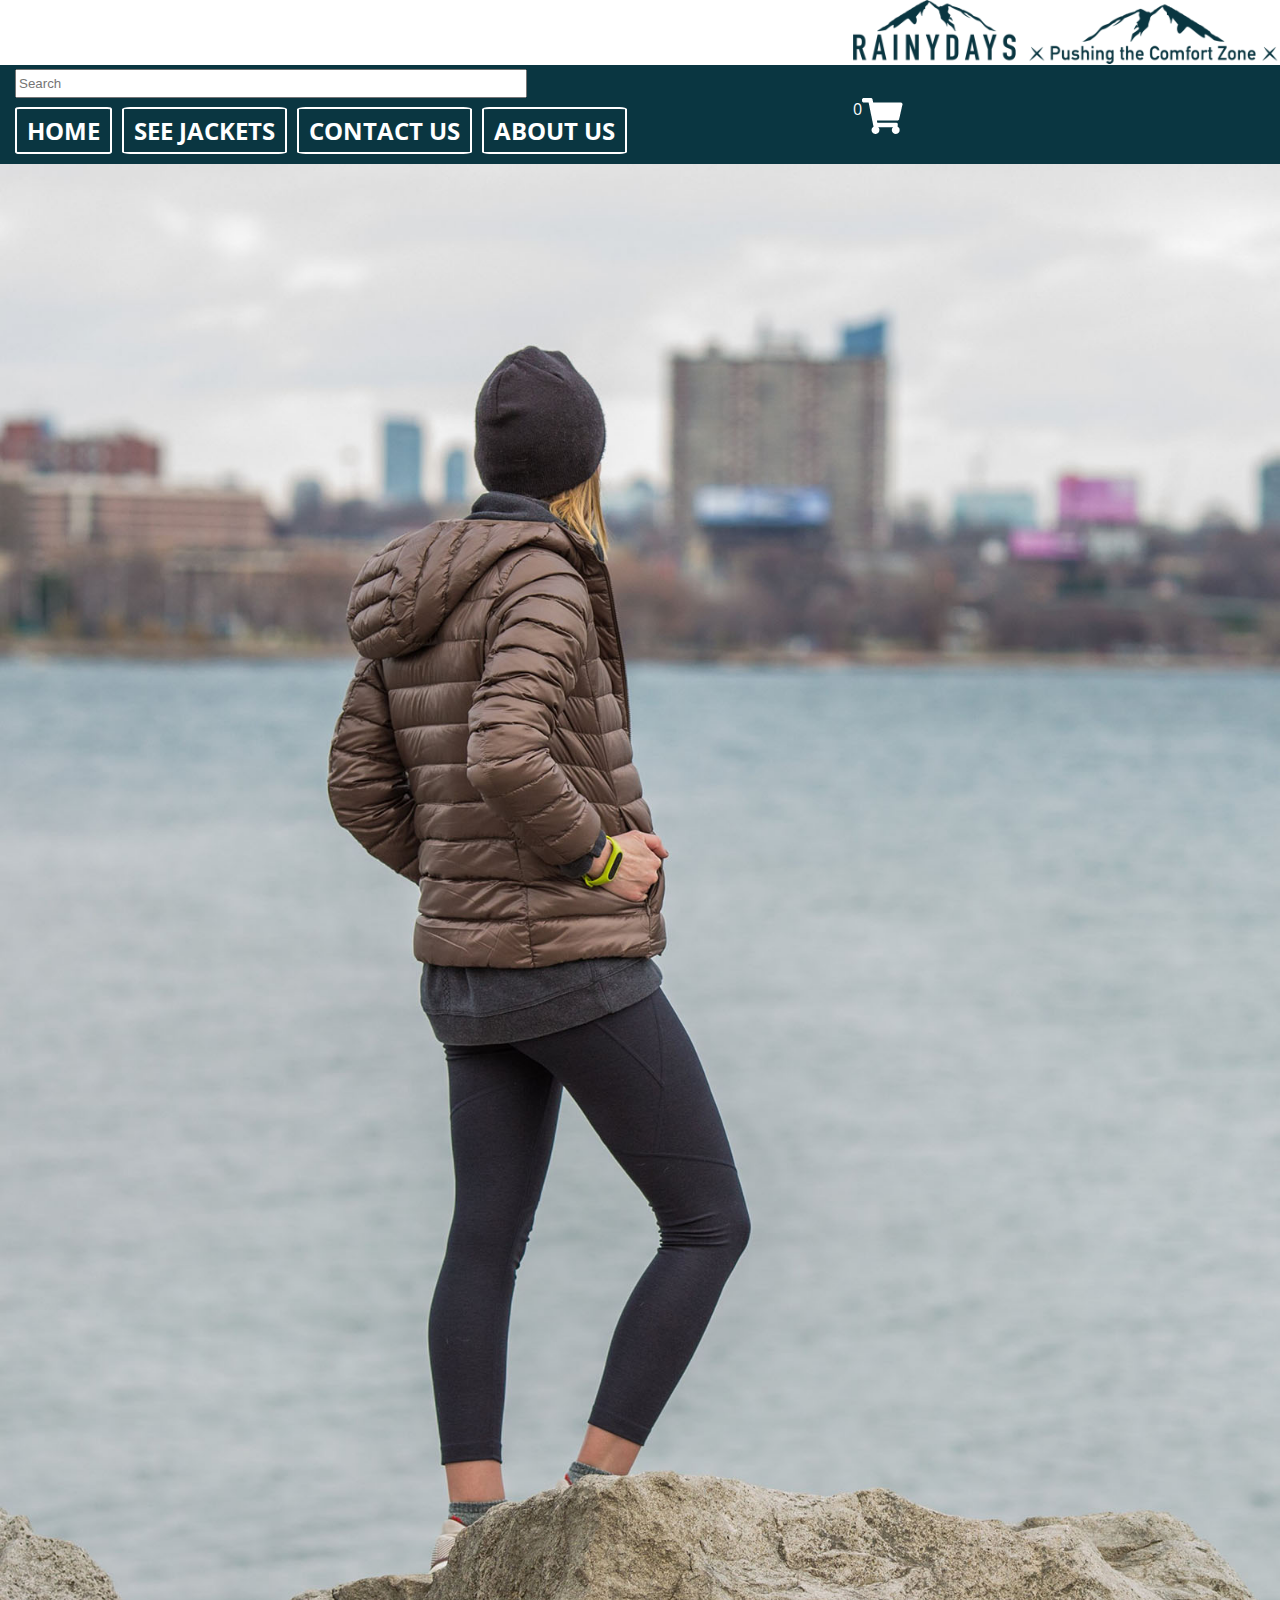
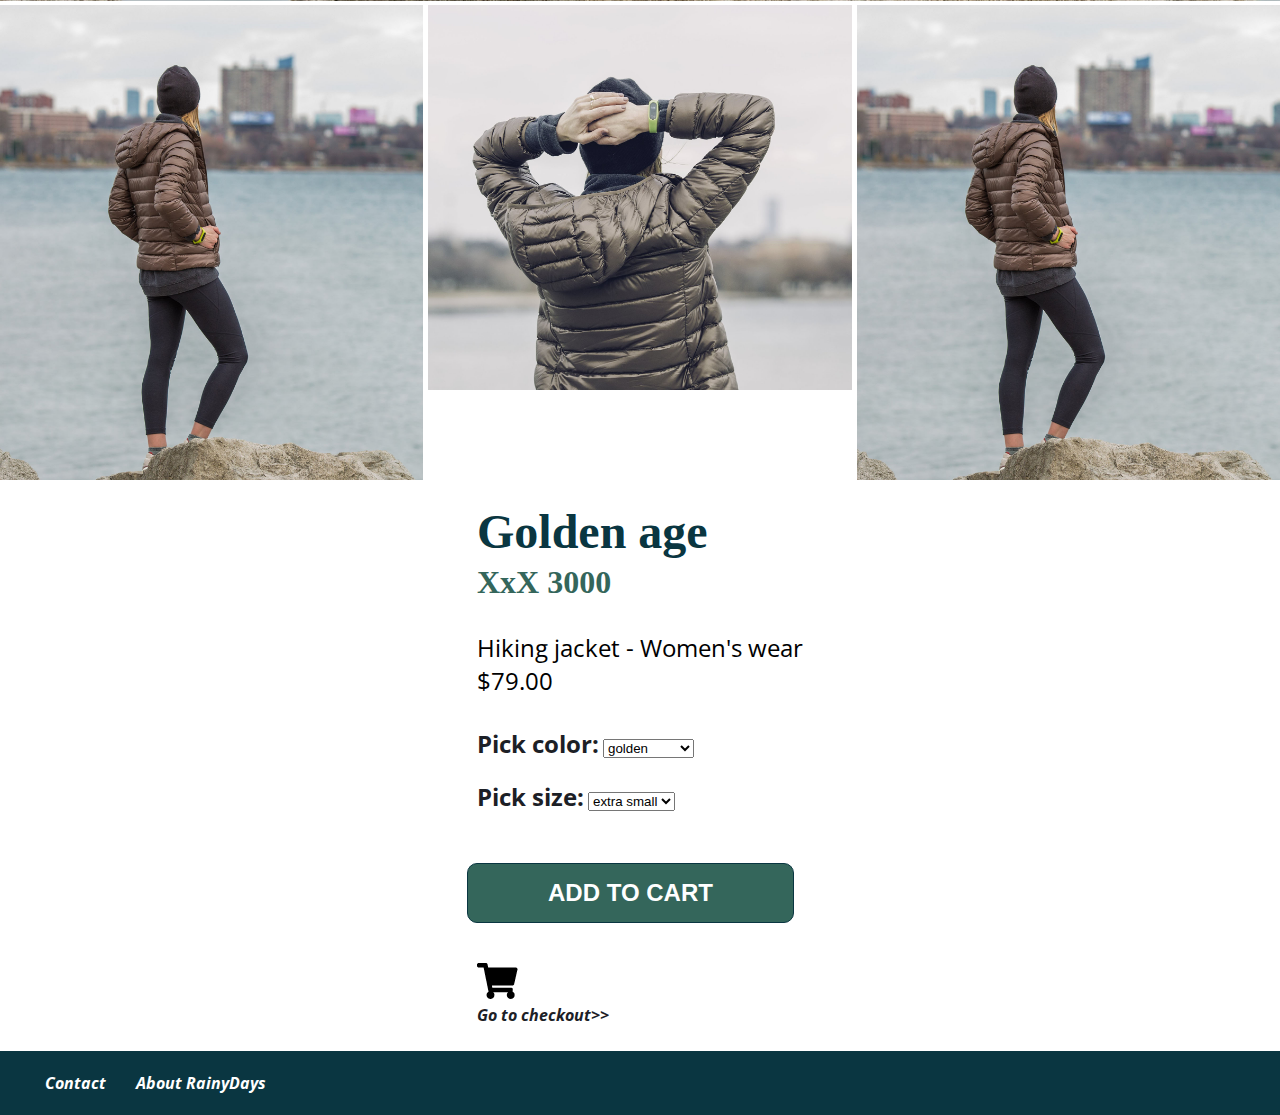
<file: html/golden-age.html>
<!DOCTYPE html>
<html lang="en">
  <head>
    <meta charset="UTF-8" />
    <meta http-equiv="X-UA-Compatible" content="IE=edge" />
    <meta name="viewport" content="width=device-width, initial-scale=1.0" />
    <meta name="description" content="This is a product specific page for the golden age jacket on the website rainydays" />
    <link rel="preconnect" href="https://fonts.googleapis.com" />
    <link rel="preconnect" href="https://fonts.gstatic.com" crossorigin />
    <link href="https://fonts.googleapis.com/css2?family=Open+Sans:ital,wght@0,300;0,400;0,500;0,600;0,700;0,800;1,300;1,400;1,500;1,600;1,700;1,800&family=Tinos:ital,wght@0,400;0,700;1,400;1,700&display=swap" rel="stylesheet" />
    <link rel="stylesheet" href="../css/style.css" />
    <link rel="stylesheet" href="../css/checkout.css" />
    <link rel="stylesheet" href="../css/order-success.css" />
    <link rel="stylesheet" href="../css/product-specific.css" />
    <link rel="stylesheet" href="../css/media.css" />
    <title>Rainy Days|Jacket - Golden Age</title>
    <!-- Hotjar Tracking Code for https://elastic-bardeen-c51046.netlify.app -->
    <script>
      (function (h, o, t, j, a, r) {
        h.hj =
          h.hj ||
          function () {
            (h.hj.q = h.hj.q || []).push(arguments);
          };
        h._hjSettings = { hjid: 2862024, hjsv: 6 };
        a = o.getElementsByTagName("head")[0];
        r = o.createElement("script");
        r.async = 1;
        r.src = t + h._hjSettings.hjid + j + h._hjSettings.hjsv;
        a.appendChild(r);
      })(window, document, "https://static.hotjar.com/c/hotjar-", ".js?sv=");
    </script>
  </head>
  <body>
    <div class="content-container">
      <header>
        <label for="hamburger-menu" class="hamburger-menu__label"><img src="../icons/Hamburger menu.png" alt="hamburger-menu" /></label>
        <input type="checkbox" name="hamburger-menu" id="hamburger-menu" />
        <a href="/index.html"><img src="../logo/logo-withslogan.png" alt="This is a logo for the website rainydays.com" class="top-logo" /></a>
        <div class="shopping-cart-wrapper">
          <div class="cart-counter" id="cart-counter">0</div>
          <a href="/html/checkout.html" class="shopping-cart"><img src="../icons/Icon awesome-shopping-cart-dark.png" alt="shopping-cart" /></a>
        </div>
        <a href="/index.html">
          <div>
            <img class="top-logo__desktop" src="../logo/desktop-logo-header.png" alt="This is a logo for the website rainydays.com" />
          </div>
        </a>
        <div class="search-field__wrapper">
          <input type="search" name="search-field" id="search-field" placeholder="Search" />
        </div>
        <nav>
          <ul>
            <label for="nav-closer" class="nav-closer"> <img src="../icons/close icon.png" alt="" /> Close</label>
            <input type="button" name="nav-closer" id="nav-closer" value="close navigation menu" />
            <h2>Menu</h2>
            <li><a href="/index.html">Home</a></li>
            <li><a href="/html/store.html">See jackets</a></li>
            <img src="../logo/logo-mountain-white.png" alt="This is the logo mountain on the nav-menu" />
            <li><a href="/html/contact.html">Contact us</a></li>
            <li><a href="/html/about.html">About us</a></li>
            <img src="../logo/logo-slogan-white.png" alt="This is the brand slogan: pushing the comfort zone. On the nav-menu" />
          </ul>
        </nav>
        <a href="/html/checkout.html" class="shopping-cart__white-wrapper">
          <div class="cart-counter-white" id="cart-counter-white">0</div>
          <img src="../icons/Icon awesome-shopping-cart.png" alt="shopping-cart" class="shopping-cart__white" />
        </a>
      </header>
      <ul class="breadcrumbs-tracker">
        <li><a href="/index.html">Home</a></li>
        <li><a href="/html/store.html">&gt; Store</a></li>
      </ul>
      <main class="main-golden-age">
        <section class="golden-age__image">
          <img src="../images/product-golden1.jpg" alt="product picture of the jacket golden age" />
          <div class="golden-age__image-selections">
            <div class="details-small_image-wrapper">
              <img src="../images/product-golden1.jpg" alt="one of three selection picture of the product golden age" />
            </div>
            <div class="details-small_image-wrapper">
              <img src="../images/product-golden2.jpg" alt="one of three selection picture of the product golden age" />
            </div>
            <div class="details-small_image-wrapper">
              <img src="../images/product-golden1.jpg" alt="one of three selection picture of the product golden age" />
            </div>
          </div>
        </section>
        <section class="golden-age__information">
          <h1>Golden age</h1>
          <h2>XxX 3000</h2>
          <p>Hiking jacket - Women's wear</p>
          <p>$79.00</p>

          <form action="">
            <div class="color-selector">
              <label for="color-picker">Pick color:</label>
              <select name="color-picker" id="color-picker">
                <option value="golden">golden</option>
                <option value="silver">silver</option>
                <option value="forrest-red">forrest-red</option>
                <option value="crystal-blue">crystal-blue</option>
              </select>
            </div>
            <div class="size-selector">
              <label for="size-picker">Pick size:</label>
              <select name="size-picker" id="size-picker">
                <option value="extra small">extra small</option>
                <option value="small">small</option>
                <option value="medium">medium</option>
                <option value="large">large</option>
              </select>
            </div>
            <button class="cta-checkout cta-add-cart" type="button" value="Add to cart" id="add-cart">Add to cart</button>
            <div class="product-specific-checkout__wrapper">
              <a href="/html/checkout.html"><img src="../icons/Icon awesome-shopping-cart-dark.png" alt="shopping-cart which sends you to the checkout page" /></a>
              <a href="/html/checkout.html">Go to checkout&gt;&gt;</a>
            </div>
          </form>
        </section>
      </main>
      <footer>
        <ul>
          <li><a href="/html/contact.html">Contact</a></li>
          <li><a href="/html/about.html">About RainyDays</a></li>
        </ul>
      </footer>
    </div>
  </body>
</html>
</file>
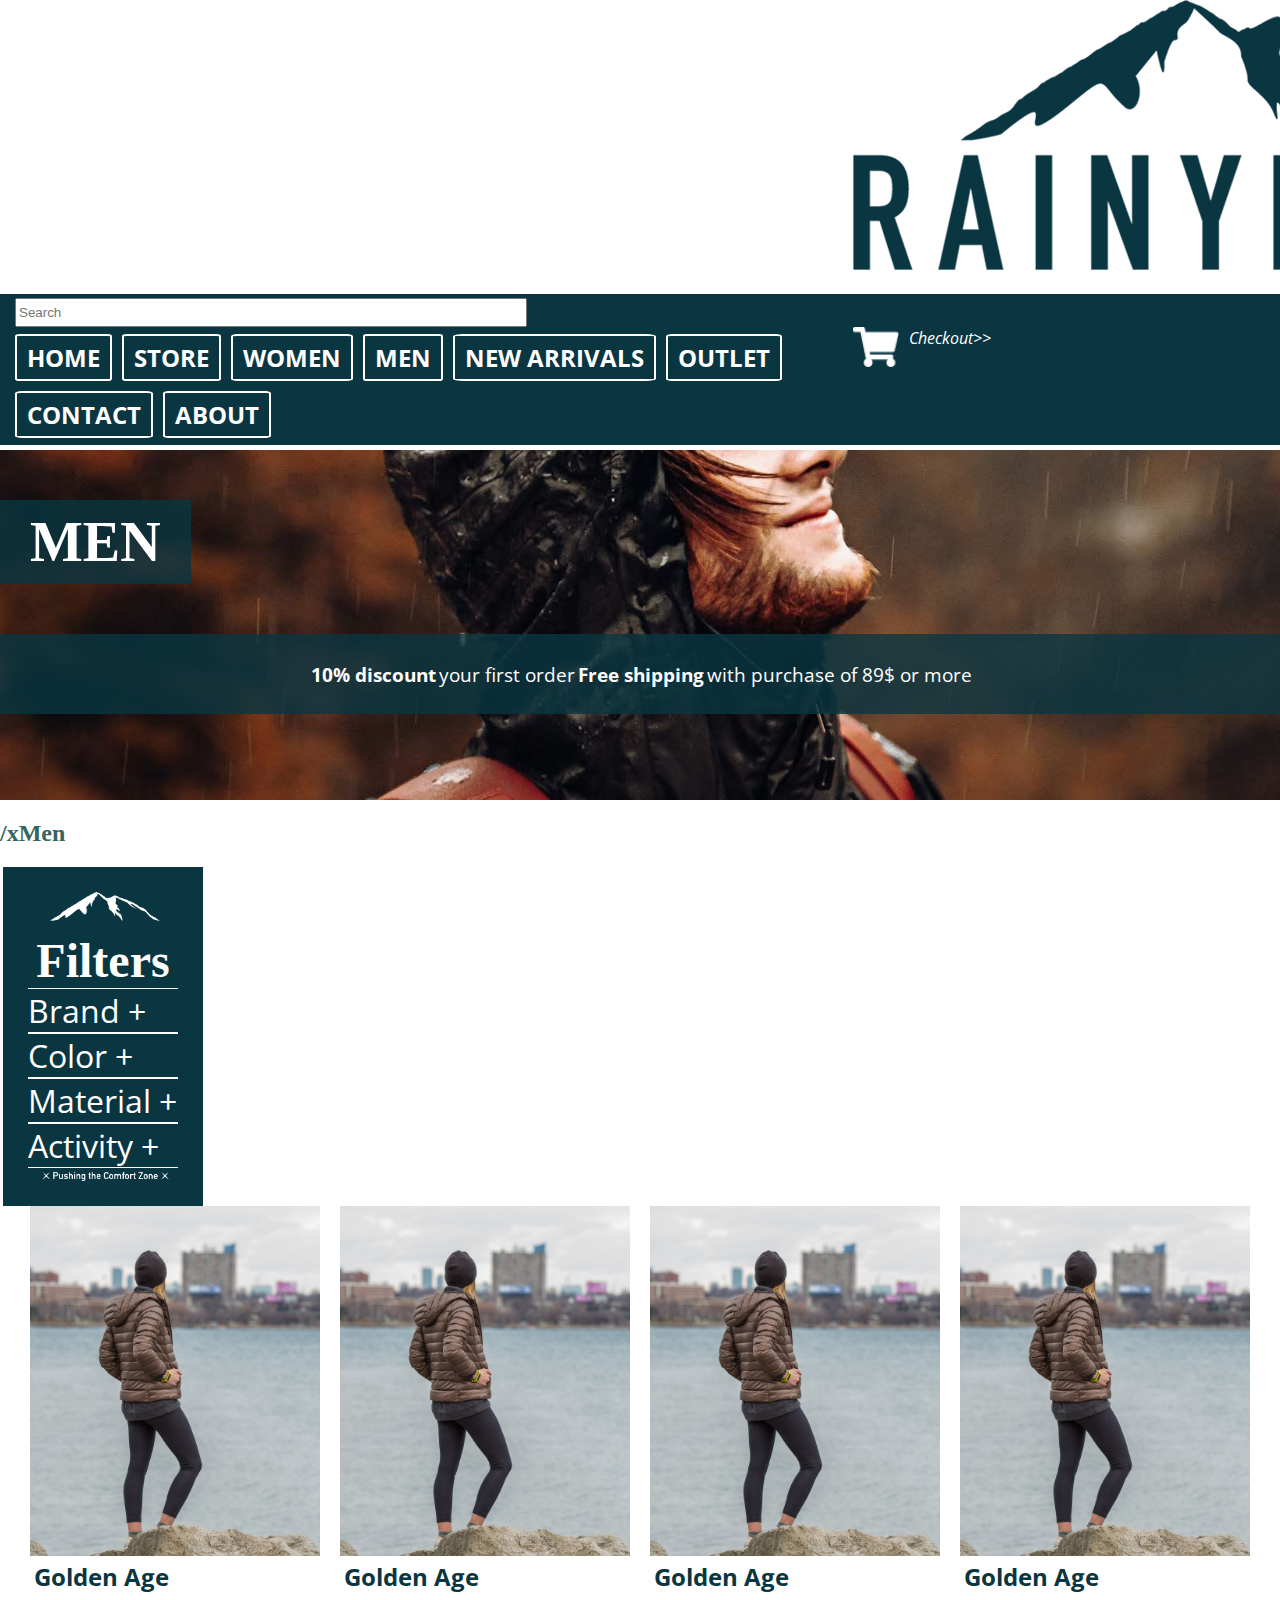
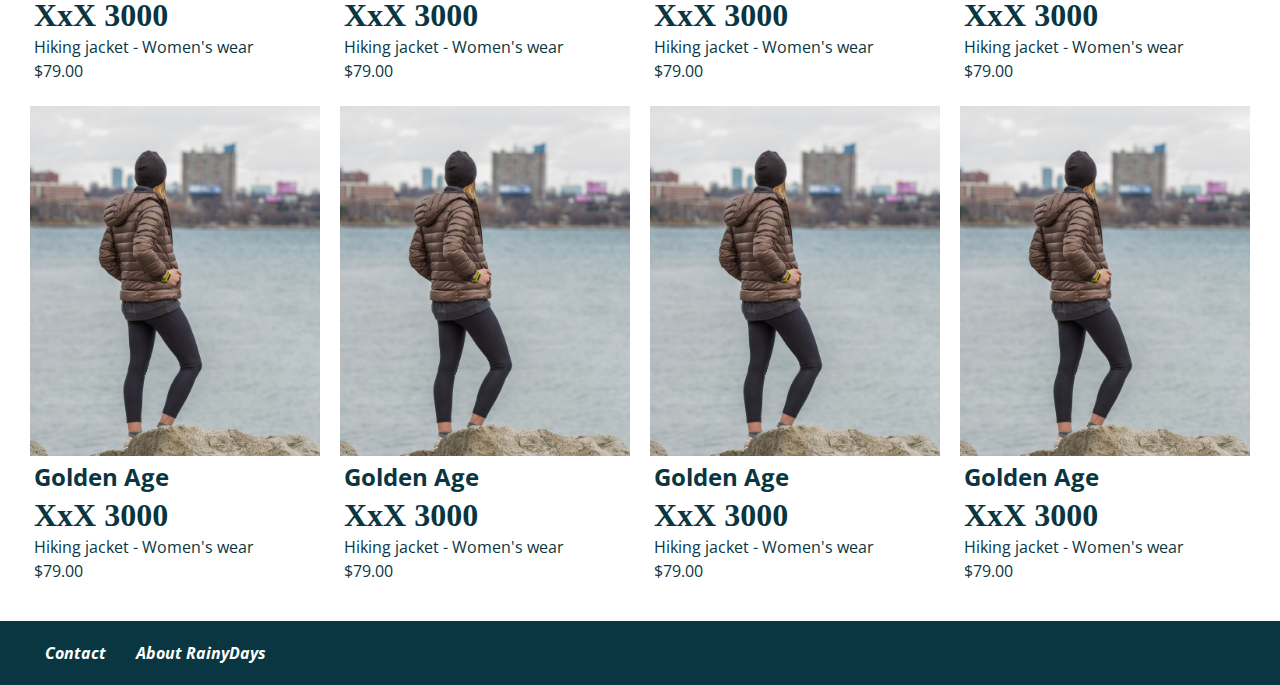
<file: html/men.html>
<!DOCTYPE html>
<html lang="en">
  <head>
    <meta charset="UTF-8" />
    <meta http-equiv="X-UA-Compatible" content="IE=edge" />
    <meta name="viewport" content="width=device-width, initial-scale=1.0" />
    <meta name="description" content="This is the product page for outlet on the website rainydays" />
    <link rel="preconnect" href="https://fonts.googleapis.com" />
    <link rel="preconnect" href="https://fonts.gstatic.com" crossorigin />
    <link href="https://fonts.googleapis.com/css2?family=Open+Sans:ital,wght@0,300;0,400;0,500;0,600;0,700;0,800;1,300;1,400;1,500;1,600;1,700;1,800&family=Tinos:ital,wght@0,400;0,700;1,400;1,700&display=swap" rel="stylesheet" />
    <link rel="stylesheet" href="../css/style.css" />
    <link rel="stylesheet" href="../css/products.css" />
    <link rel="stylesheet" href="../css/media.css" />
    <title>Rainy Days|Outlet</title>
    <!-- Hotjar Tracking Code for https://elastic-bardeen-c51046.netlify.app -->
    <script>
      (function (h, o, t, j, a, r) {
        h.hj =
          h.hj ||
          function () {
            (h.hj.q = h.hj.q || []).push(arguments);
          };
        h._hjSettings = { hjid: 2862024, hjsv: 6 };
        a = o.getElementsByTagName("head")[0];
        r = o.createElement("script");
        r.async = 1;
        r.src = t + h._hjSettings.hjid + j + h._hjSettings.hjsv;
        a.appendChild(r);
      })(window, document, "https://static.hotjar.com/c/hotjar-", ".js?sv=");
    </script>
  </head>
  <body>
    <div class="content-container">
      <header>
        <label for="hamburger-menu" class="hamburger-menu__label"><img src="../icons/Hamburger menu.png" alt="hamburger-menu" /></label>
        <input type="checkbox" name="hamburger-menu" id="hamburger-menu" />
        <a href="/index.html"><img src="../logo/logo-withslogan.png" alt="This is a logo for the website rainydays.com" class="top-logo" /></a>
        <a href="/index.html" class="top-logo__desktop"><img src="../logo/desktop-logo-header.png" alt="This is a logo for the website rainydays.com" /></a>
        <a href="/html/checkout.html" class="shopping-cart"><img src="../icons/Icon awesome-shopping-cart-dark.png" alt="shopping-cart" /></a>
        <div class="search-field__wrapper">
          <input type="search" name="search-field" id="search-field" placeholder="Search" />
        </div>
        <nav>
          <ul>
            <label for="nav-closer" class="nav-closer"> <img src="../icons/close icon.png" alt="" /> Close</label>
            <input type="button" name="nav-closer" id="nav-closer" value="close navigation menu" />
            <h2>Menu</h2>
            <li><a href="/index.html">Home</a></li>
            <li><a href="/html/store.html">Store</a></li>
            <li><a href="/html/women.html">Women</a></li>
            <li><a href="/html/men.html">Men</a></li>
            <li><a href="/html/new-arrivals.html">New Arrivals</a></li>
            <li><a href="/html/outlet.html">Outlet</a></li>
            <img src="../logo/logo-mountain-white.png" alt="This is the logo mountain on the nav-menu" />
            <li><a href="/html/contact.html">Contact</a></li>
            <li><a href="/html/about.html">About</a></li>
            <img src="../logo/logo-slogan-white.png" alt="This is the brand slogan: pushing the comfort zone. On the nav-menu" />
          </ul>
        </nav>
        <div class="shopping-cart__white-wrapper">
          <img src="../icons/Icon awesome-shopping-cart.png" alt="shopping-cart" class="shopping-cart__white" />
          <a href="/html/checkout.html">Checkout&gt;&gt;</a>
        </div>
      </header>
      <ul class="breadcrumbs-tracker">
        <li><a href="/index.html">Home</a></li>
        <li><a href="/html/store.html">&gt; Store</a></li>
      </ul>
      <header class="store-heading__img-men">
        <h1>Men</h1>
        <div class="store-marketing-text__wrapper">
          <p class="store-marketing-text__bold marketing-text__bold">10% discount</p>
          <p class="store-marketing__text marketing-text">your first order</p>
          <p class="store-marketing-text__bold marketing-text__bold">Free shipping</p>
          <p class="store-marketing__text marketing-text">with purchase of 89$ or more</p>
        </div>
      </header>
      <main class="store-products">
        <label for="filters-menu" class="filters-menu__label">Filters</label>
        <input type="checkbox" name="filters-menu" id="filters-menu" />
        <h2>&sol;xMen</h2>
        <div class="product-filters">
          <ul>
            <img src="../logo/logo-mountain-white.png" alt="This is the logo mountain on the nav-menu" />
            <h3>Filters</h3>
            <li><a href="#">Brand &plus;</a></li>
            <li><a href="#">Color &plus;</a></li>
            <li><a href="#">Material &plus;</a></li>
            <li><a href="#">Activity &plus;</a></li>
            <img src="../logo/logo-slogan-white.png" alt="This is the brand slogan: pushing the comfort zone. On the nav-menu" />
          </ul>
        </div>
        <section class="product-list">
          <a href="/html/golden-age.html">
            <div class="product-wrapper">
              <img src="../images/product-golden1.jpg" alt="picture of the jacket golden age" />
              <div class="product-text">
                <h2>Golden Age</h2>
                <h3>XxX 3000</h3>
                <p>Hiking jacket - Women's wear</p>
                <p class="price-tag">$79.00</p>
              </div>
            </div>
          </a>
          <a href="/html/golden-age.html">
            <div class="product-wrapper">
              <img src="../images/product-golden1.jpg" alt="picture of the jacket golden age" />
              <div class="product-text">
                <h2>Golden Age</h2>
                <h3>XxX 3000</h3>
                <p>Hiking jacket - Women's wear</p>
                <p class="price-tag">$79.00</p>
              </div>
            </div>
          </a>
          <a href="/html/golden-age.html">
            <div class="product-wrapper">
              <img src="../images/product-golden1.jpg" alt="picture of the jacket golden age" />
              <div class="product-text">
                <h2>Golden Age</h2>
                <h3>XxX 3000</h3>
                <p>Hiking jacket - Women's wear</p>
                <p class="price-tag">$79.00</p>
              </div>
            </div>
          </a>
          <a href="/html/golden-age.html">
            <div class="product-wrapper">
              <img src="../images/product-golden1.jpg" alt="picture of the jacket golden age" />
              <div class="product-text">
                <h2>Golden Age</h2>
                <h3>XxX 3000</h3>
                <p>Hiking jacket - Women's wear</p>
                <p class="price-tag">$79.00</p>
              </div>
            </div>
          </a>
          <a href="/html/golden-age.html">
            <div class="product-wrapper">
              <img src="../images/product-golden1.jpg" alt="picture of the jacket golden age" />
              <div class="product-text">
                <h2>Golden Age</h2>
                <h3>XxX 3000</h3>
                <p>Hiking jacket - Women's wear</p>
                <p class="price-tag">$79.00</p>
              </div>
            </div>
          </a>
          <a href="/html/golden-age.html">
            <div class="product-wrapper">
              <img src="../images/product-golden1.jpg" alt="picture of the jacket golden age" />
              <div class="product-text">
                <h2>Golden Age</h2>
                <h3>XxX 3000</h3>
                <p>Hiking jacket - Women's wear</p>
                <p class="price-tag">$79.00</p>
              </div>
            </div>
          </a>
          <a href="/html/golden-age.html">
            <div class="product-wrapper">
              <img src="../images/product-golden1.jpg" alt="picture of the jacket golden age" />
              <div class="product-text">
                <h2>Golden Age</h2>
                <h3>XxX 3000</h3>
                <p>Hiking jacket - Women's wear</p>
                <p class="price-tag">$79.00</p>
              </div>
            </div>
          </a>
          <a href="/html/golden-age.html">
            <div class="product-wrapper">
              <img src="../images/product-golden1.jpg" alt="picture of the jacket golden age" />
              <div class="product-text">
                <h2>Golden Age</h2>
                <h3>XxX 3000</h3>
                <p>Hiking jacket - Women's wear</p>
                <p class="price-tag">$79.00</p>
              </div>
            </div>
          </a>
        </section>
      </main>
      <footer>
        <ul>
          <li><a href="/html/contact.html">Contact</a></li>
          <li><a href="/html/about.html">About RainyDays</a></li>
        </ul>
      </footer>
    </div>
  </body>
</html>
</file>
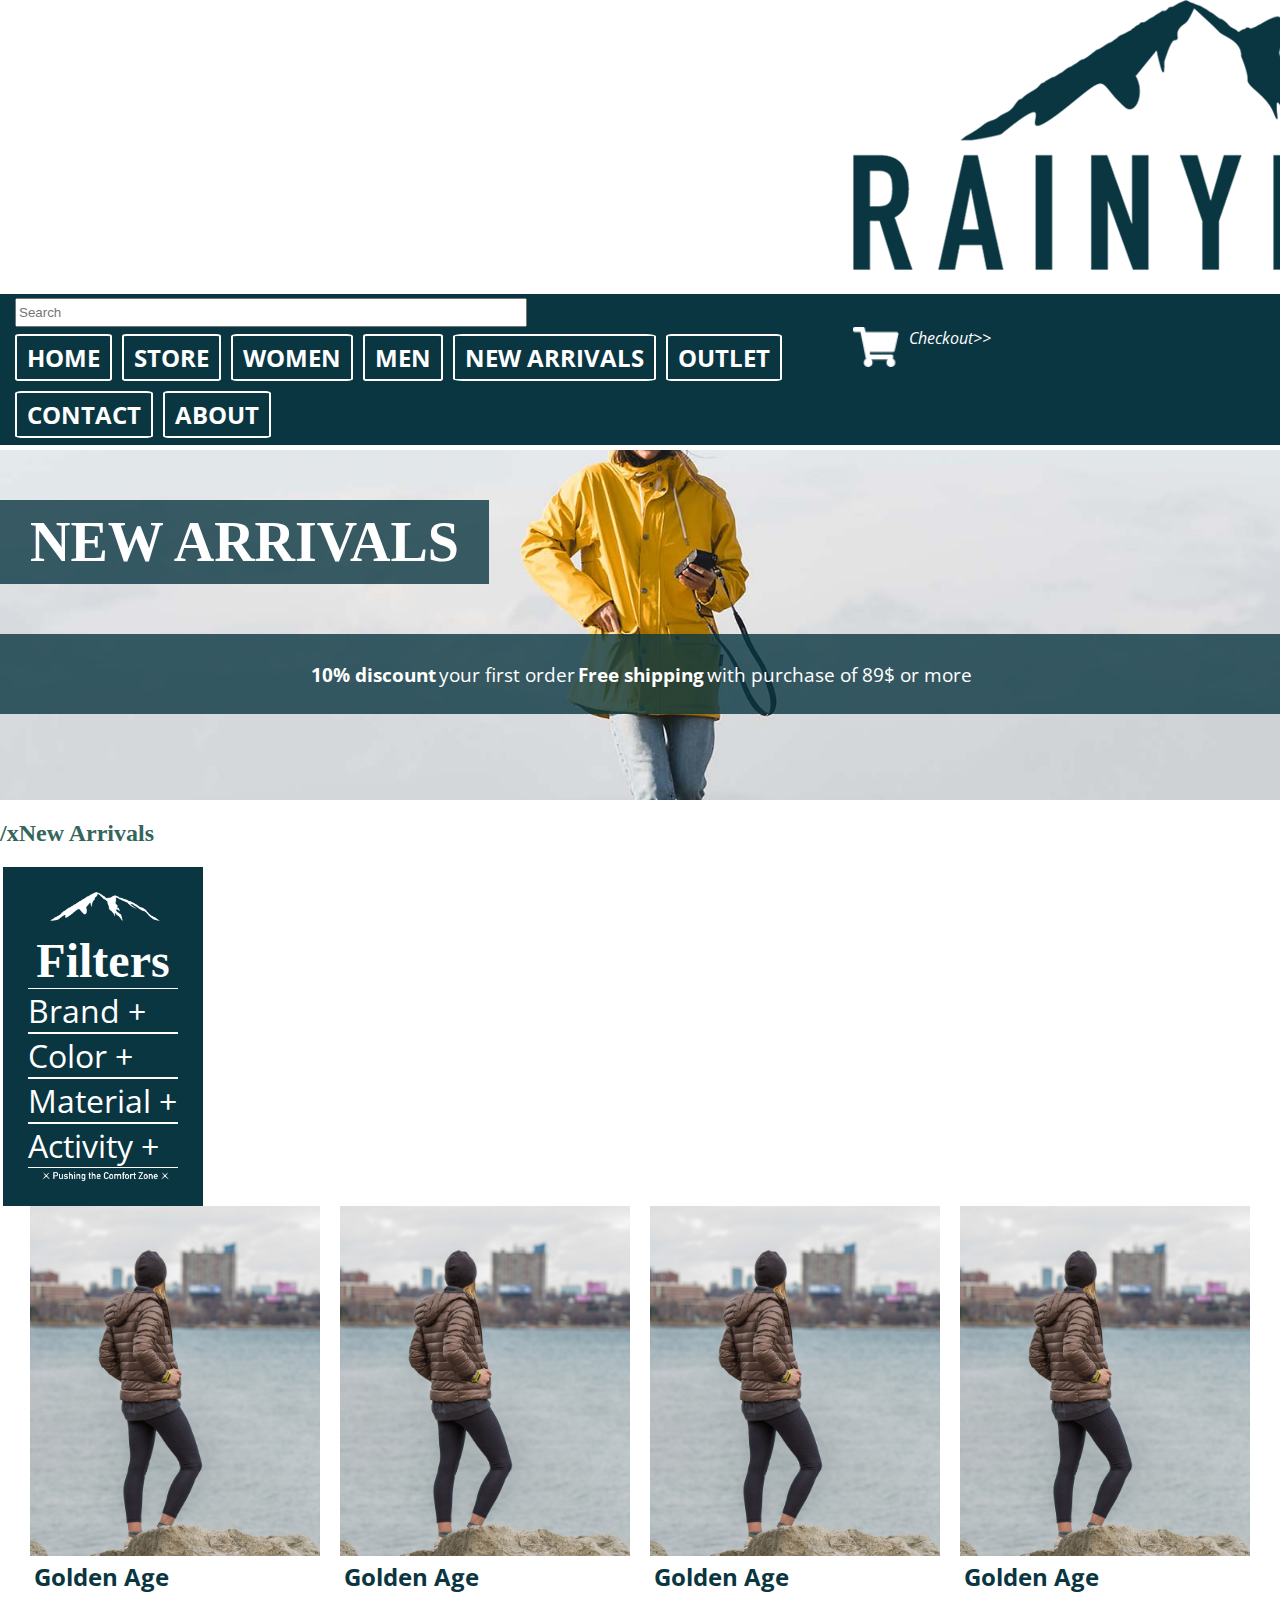
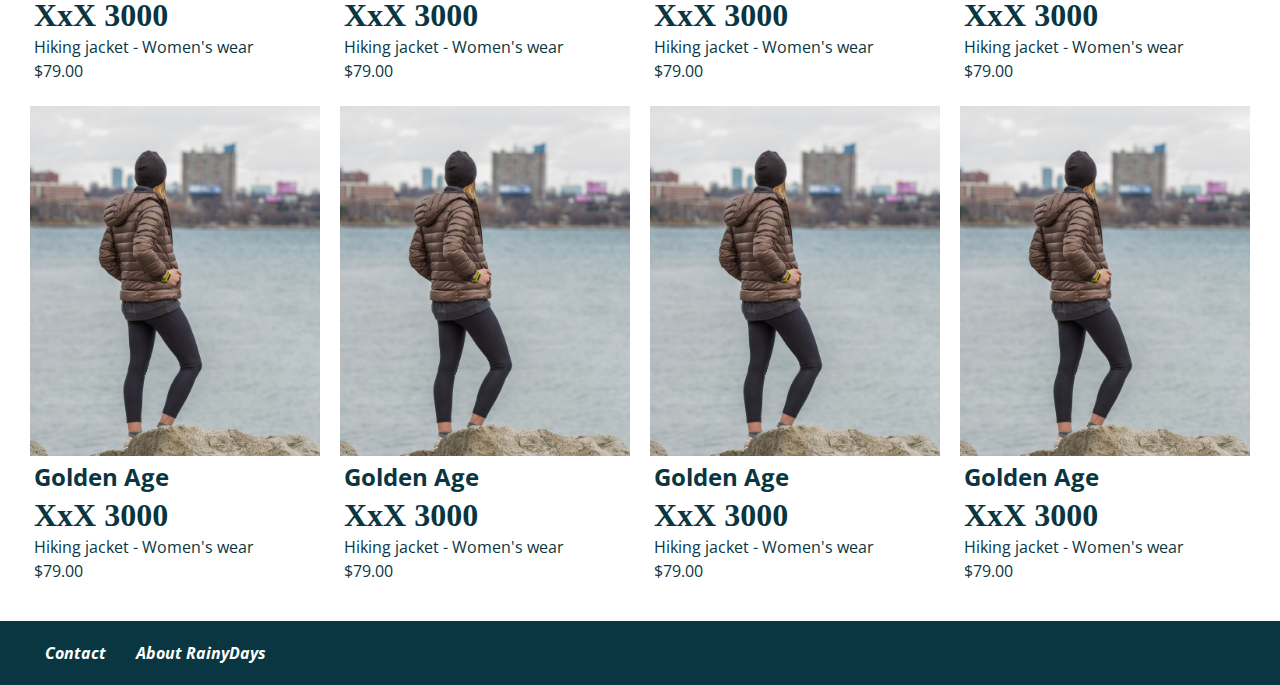
<file: html/new-arrivals.html>
<!DOCTYPE html>
<html lang="en">
  <head>
    <meta charset="UTF-8" />
    <meta http-equiv="X-UA-Compatible" content="IE=edge" />
    <meta name="viewport" content="width=device-width, initial-scale=1.0" />
    <meta name="description" content="This is the product page for new arrivals on the website rainydays" />
    <link rel="preconnect" href="https://fonts.googleapis.com" />
    <link rel="preconnect" href="https://fonts.gstatic.com" crossorigin />
    <link href="https://fonts.googleapis.com/css2?family=Open+Sans:ital,wght@0,300;0,400;0,500;0,600;0,700;0,800;1,300;1,400;1,500;1,600;1,700;1,800&family=Tinos:ital,wght@0,400;0,700;1,400;1,700&display=swap" rel="stylesheet" />
    <link rel="stylesheet" href="../css/style.css" />
    <link rel="stylesheet" href="../css/products.css" />
    <link rel="stylesheet" href="../css/media.css" />
    <title>Rainy Days|New Arrivals</title>
    <!-- Hotjar Tracking Code for https://elastic-bardeen-c51046.netlify.app -->
    <script>
      (function (h, o, t, j, a, r) {
        h.hj =
          h.hj ||
          function () {
            (h.hj.q = h.hj.q || []).push(arguments);
          };
        h._hjSettings = { hjid: 2862024, hjsv: 6 };
        a = o.getElementsByTagName("head")[0];
        r = o.createElement("script");
        r.async = 1;
        r.src = t + h._hjSettings.hjid + j + h._hjSettings.hjsv;
        a.appendChild(r);
      })(window, document, "https://static.hotjar.com/c/hotjar-", ".js?sv=");
    </script>
  </head>
  <body>
    <div class="content-container">
      <header>
        <label for="hamburger-menu" class="hamburger-menu__label"><img src="../icons/Hamburger menu.png" alt="hamburger-menu" /></label>
        <input type="checkbox" name="hamburger-menu" id="hamburger-menu" />
        <a href="/index.html"><img src="../logo/logo-withslogan.png" alt="This is a logo for the website rainydays.com" class="top-logo" /></a>
        <a href="/index.html" class="top-logo__desktop"><img src="../logo/desktop-logo-header.png" alt="This is a logo for the website rainydays.com" /></a>
        <a href="/html/checkout.html" class="shopping-cart"><img src="../icons/Icon awesome-shopping-cart-dark.png" alt="shopping-cart" /></a>
        <div class="search-field__wrapper">
          <input type="search" name="search-field" id="search-field" placeholder="Search" />
        </div>
        <nav>
          <ul>
            <label for="nav-closer" class="nav-closer"> <img src="../icons/close icon.png" alt="" /> Close</label>
            <input type="button" name="nav-closer" id="nav-closer" value="close navigation menu" />
            <h2>Menu</h2>
            <li><a href="/index.html">Home</a></li>
            <li><a href="/html/store.html">Store</a></li>
            <li><a href="/html/women.html">Women</a></li>
            <li><a href="/html/men.html">Men</a></li>
            <li><a href="/html/new-arrivals.html">New Arrivals</a></li>
            <li><a href="/html/outlet.html">Outlet</a></li>
            <img src="../logo/logo-mountain-white.png" alt="This is the logo mountain on the nav-menu" />
            <li><a href="/html/contact.html">Contact</a></li>
            <li><a href="/html/about.html">About</a></li>
            <img src="../logo/logo-slogan-white.png" alt="This is the brand slogan: pushing the comfort zone. On the nav-menu" />
          </ul>
        </nav>
        <div class="shopping-cart__white-wrapper">
          <img src="../icons/Icon awesome-shopping-cart.png" alt="shopping-cart" class="shopping-cart__white" />
          <a href="/html/checkout.html">Checkout&gt;&gt;</a>
        </div>
      </header>
      <ul class="breadcrumbs-tracker">
        <li><a href="/index.html">Home</a></li>
        <li><a href="/html/store.html">&gt; Store</a></li>
      </ul>
      <header class="store-heading__img-new-arrivals">
        <h1>New Arrivals</h1>
        <div class="store-marketing-text__wrapper">
          <p class="store-marketing-text__bold marketing-text__bold">10% discount</p>
          <p class="store-marketing__text marketing-text">your first order</p>
          <p class="store-marketing-text__bold marketing-text__bold">Free shipping</p>
          <p class="store-marketing__text marketing-text">with purchase of 89$ or more</p>
        </div>
      </header>
      <main class="store-products">
        <label for="filters-menu" class="filters-menu__label">Filters</label>
        <input type="checkbox" name="filters-menu" id="filters-menu" />
        <h2>&sol;xNew Arrivals</h2>
        <div class="product-filters">
          <ul>
            <img src="../logo/logo-mountain-white.png" alt="This is the logo mountain on the nav-menu" />
            <h3>Filters</h3>
            <li><a href="#">Brand &plus;</a></li>
            <li><a href="#">Color &plus;</a></li>
            <li><a href="#">Material &plus;</a></li>
            <li><a href="#">Activity &plus;</a></li>
            <img src="../logo/logo-slogan-white.png" alt="This is the brand slogan: pushing the comfort zone. On the nav-menu" />
          </ul>
        </div>
        <section class="product-list">
          <a href="/html/golden-age.html">
            <div class="product-wrapper">
              <img src="../images/product-golden1.jpg" alt="picture of the jacket golden age" />
              <div class="product-text">
                <h2>Golden Age</h2>
                <h3>XxX 3000</h3>
                <p>Hiking jacket - Women's wear</p>
                <p class="price-tag">$79.00</p>
              </div>
            </div>
          </a>
          <a href="/html/golden-age.html">
            <div class="product-wrapper">
              <img src="../images/product-golden1.jpg" alt="picture of the jacket golden age" />
              <div class="product-text">
                <h2>Golden Age</h2>
                <h3>XxX 3000</h3>
                <p>Hiking jacket - Women's wear</p>
                <p class="price-tag">$79.00</p>
              </div>
            </div>
          </a>
          <a href="/html/golden-age.html">
            <div class="product-wrapper">
              <img src="../images/product-golden1.jpg" alt="picture of the jacket golden age" />
              <div class="product-text">
                <h2>Golden Age</h2>
                <h3>XxX 3000</h3>
                <p>Hiking jacket - Women's wear</p>
                <p class="price-tag">$79.00</p>
              </div>
            </div>
          </a>
          <a href="/html/golden-age.html">
            <div class="product-wrapper">
              <img src="../images/product-golden1.jpg" alt="picture of the jacket golden age" />
              <div class="product-text">
                <h2>Golden Age</h2>
                <h3>XxX 3000</h3>
                <p>Hiking jacket - Women's wear</p>
                <p class="price-tag">$79.00</p>
              </div>
            </div>
          </a>
          <a href="/html/golden-age.html">
            <div class="product-wrapper">
              <img src="../images/product-golden1.jpg" alt="picture of the jacket golden age" />
              <div class="product-text">
                <h2>Golden Age</h2>
                <h3>XxX 3000</h3>
                <p>Hiking jacket - Women's wear</p>
                <p class="price-tag">$79.00</p>
              </div>
            </div>
          </a>
          <a href="/html/golden-age.html">
            <div class="product-wrapper">
              <img src="../images/product-golden1.jpg" alt="picture of the jacket golden age" />
              <div class="product-text">
                <h2>Golden Age</h2>
                <h3>XxX 3000</h3>
                <p>Hiking jacket - Women's wear</p>
                <p class="price-tag">$79.00</p>
              </div>
            </div>
          </a>
          <a href="/html/golden-age.html">
            <div class="product-wrapper">
              <img src="../images/product-golden1.jpg" alt="picture of the jacket golden age" />
              <div class="product-text">
                <h2>Golden Age</h2>
                <h3>XxX 3000</h3>
                <p>Hiking jacket - Women's wear</p>
                <p class="price-tag">$79.00</p>
              </div>
            </div>
          </a>
          <a href="/html/golden-age.html">
            <div class="product-wrapper">
              <img src="../images/product-golden1.jpg" alt="picture of the jacket golden age" />
              <div class="product-text">
                <h2>Golden Age</h2>
                <h3>XxX 3000</h3>
                <p>Hiking jacket - Women's wear</p>
                <p class="price-tag">$79.00</p>
              </div>
            </div>
          </a>
        </section>
      </main>
      <footer>
        <ul>
          <li><a href="/html/contact.html">Contact</a></li>
          <li><a href="/html/about.html">About RainyDays</a></li>
        </ul>
      </footer>
    </div>
  </body>
</html>
</file>
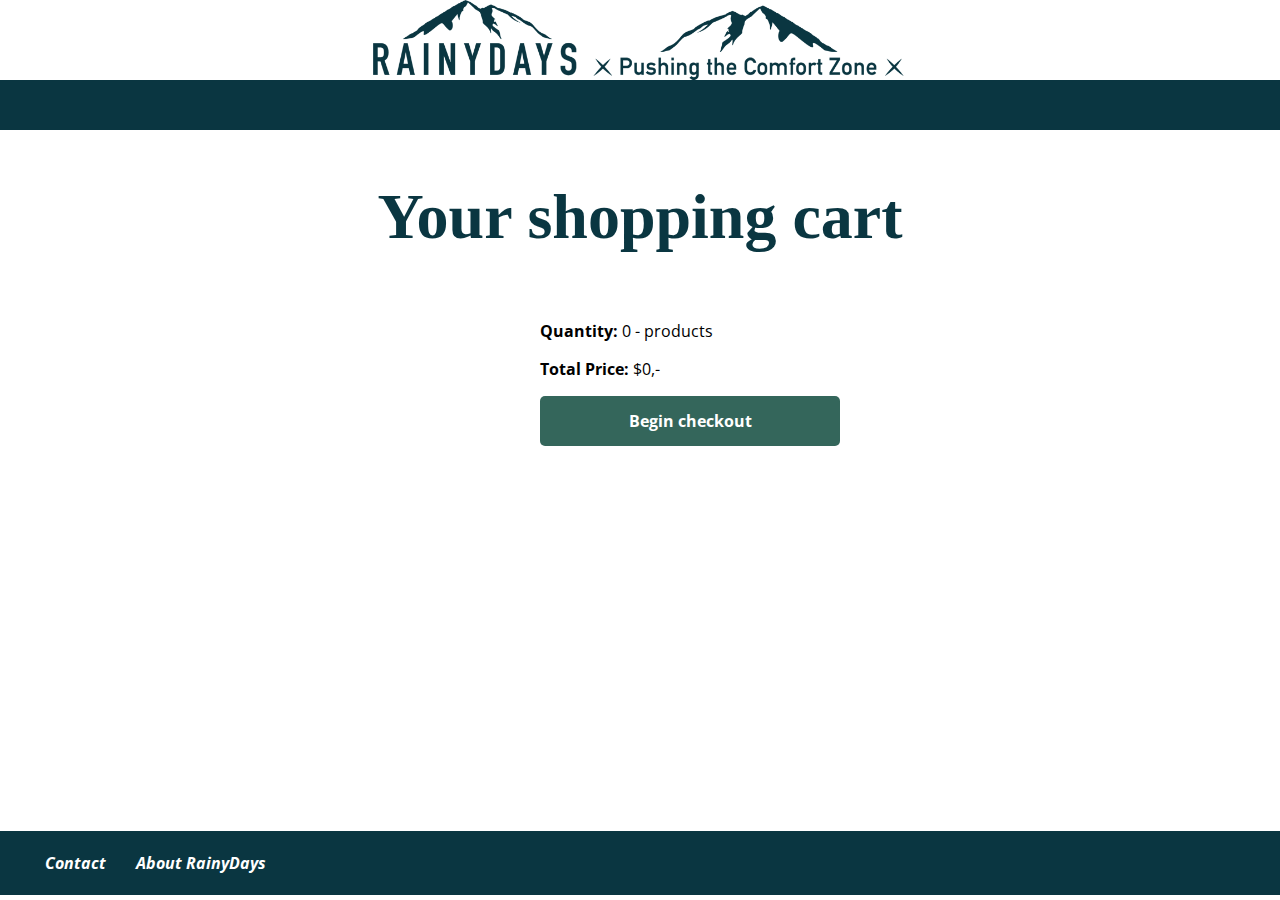
<file: html/newCheckout.html>
<!DOCTYPE html>
<html lang="en">
  <head>
    <meta charset="UTF-8" />
    <meta http-equiv="X-UA-Compatible" content="IE=edge" />
    <meta name="viewport" content="width=device-width, initial-scale=1.0" />
    <meta name="description" content="This is the checkout page for the website rainydays" />
    <link rel="preconnect" href="https://fonts.googleapis.com" />
    <link rel="preconnect" href="https://fonts.gstatic.com" crossorigin />
    <link href="https://fonts.googleapis.com/css2?family=Open+Sans:ital,wght@0,300;0,400;0,500;0,600;0,700;0,800;1,300;1,400;1,500;1,600;1,700;1,800&family=Tinos:ital,wght@0,400;0,700;1,400;1,700&display=swap" rel="stylesheet" />
    <link rel="stylesheet" href="../css/style.css" />
    <link rel="stylesheet" href="../css/checkout.css" />
    <link rel="stylesheet" href="../css/media.css" />
    <title>Rainy Days|Checkout</title>
    <!-- Hotjar Tracking Code for https://elastic-bardeen-c51046.netlify.app -->
    <script>
      (function (h, o, t, j, a, r) {
        h.hj =
          h.hj ||
          function () {
            (h.hj.q = h.hj.q || []).push(arguments);
          };
        h._hjSettings = { hjid: 2862024, hjsv: 6 };
        a = o.getElementsByTagName("head")[0];
        r = o.createElement("script");
        r.async = 1;
        r.src = t + h._hjSettings.hjid + j + h._hjSettings.hjsv;
        a.appendChild(r);
      })(window, document, "https://static.hotjar.com/c/hotjar-", ".js?sv=");
    </script>
  </head>
  <body>
    <div class="content-container">
      <header class="checkout-header">
        <a class="top-logo__checkout" href="/html/index.html"><img src="../logo/logo-withslogan.png" alt="This is a logo for the website rainydays.com" /></a>
        <a href="/index.html" class="top-logo__checkout-desktop"><img src="../logo/desktop-logo-header.png" alt="This is a logo for the website rainydays.com" /></a>
        <div class="checkout-banner"></div>
      </header>
      <ul class="breadcrumbs-tracker">
        <li><a href="/index.html">&LT;&LT; Back to Store</a></li>
      </ul>
      <main class="main-checkout">
        <h1 class="checkout-h1"></h1>
        <section class="checkout-info-container"></section>
      </main>
      <footer>
        <ul>
          <li><a href="/html/contact.html">Contact</a></li>
          <li><a href="/html/about.html">About RainyDays</a></li>
        </ul>
      </footer>
    </div>
    <script src="/js/checkout.js" type="module"></script>
  </body>
</html>
</file>
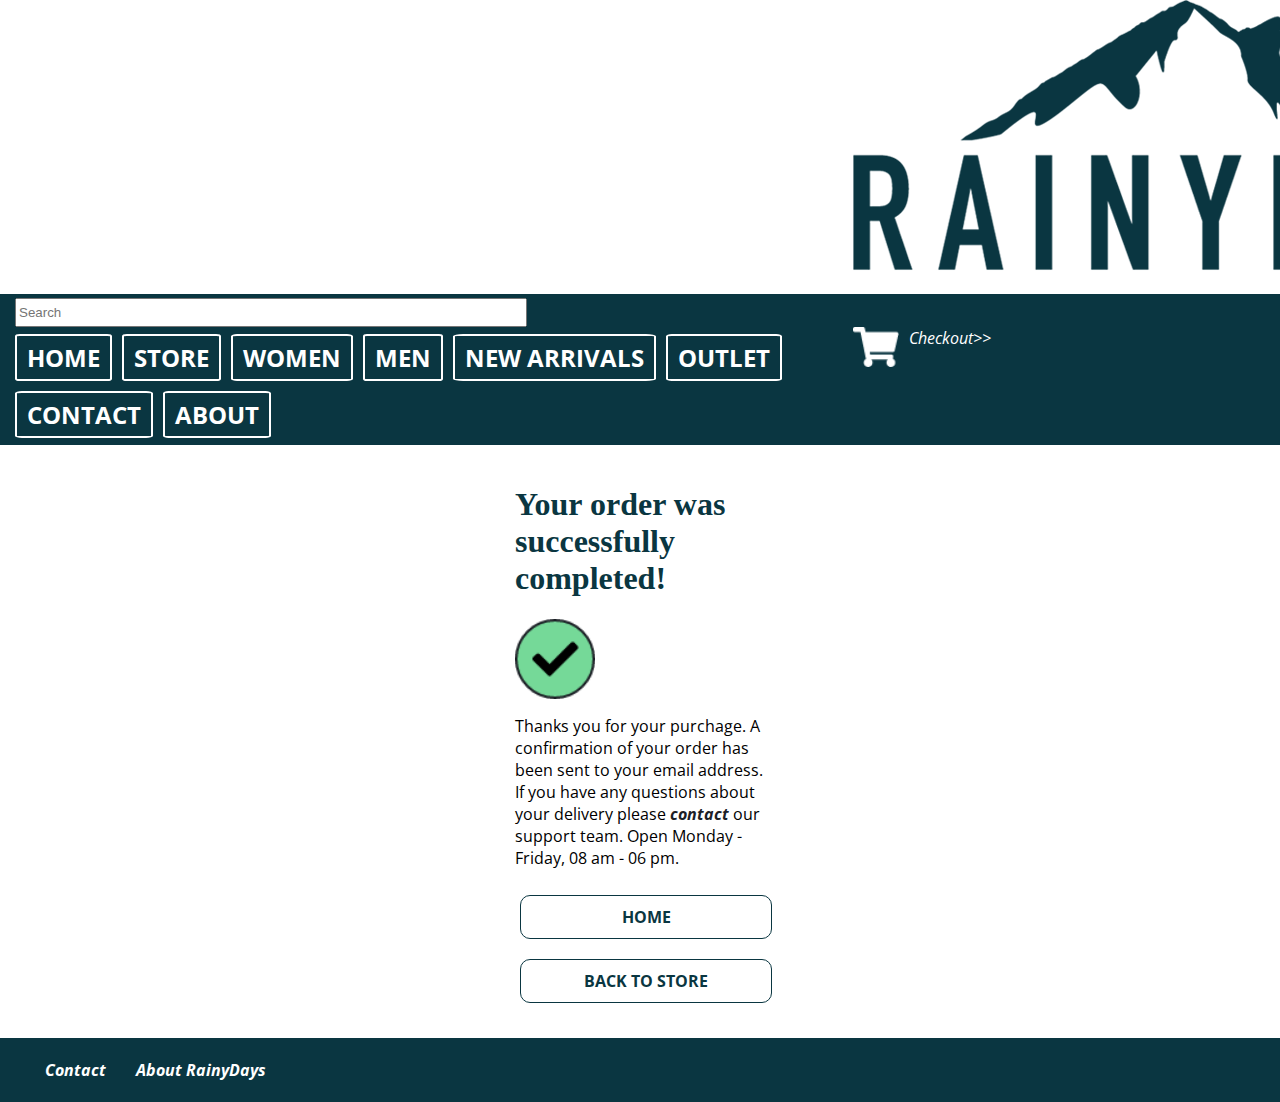
<file: html/order-success.html>
<!DOCTYPE html>
<html lang="en">
  <head>
    <meta charset="UTF-8" />
    <meta http-equiv="X-UA-Compatible" content="IE=edge" />
    <meta name="viewport" content="width=device-width, initial-scale=1.0" />
    <meta name="description" content="This is the order success page for the website rainydays" />
    <link rel="preconnect" href="https://fonts.googleapis.com" />
    <link rel="preconnect" href="https://fonts.gstatic.com" crossorigin />
    <link href="https://fonts.googleapis.com/css2?family=Open+Sans:ital,wght@0,300;0,400;0,500;0,600;0,700;0,800;1,300;1,400;1,500;1,600;1,700;1,800&family=Tinos:ital,wght@0,400;0,700;1,400;1,700&display=swap" rel="stylesheet" />
    <link rel="stylesheet" href="../css/style.css" />
    <link rel="stylesheet" href="../css/checkout.css" />
    <link rel="stylesheet" href="../css/order-success.css" />
    <link rel="stylesheet" href="../css/media.css" />
    <title>Rainy Days|Order success</title>
    <!-- Hotjar Tracking Code for https://elastic-bardeen-c51046.netlify.app -->
    <script>
      (function (h, o, t, j, a, r) {
        h.hj =
          h.hj ||
          function () {
            (h.hj.q = h.hj.q || []).push(arguments);
          };
        h._hjSettings = { hjid: 2862024, hjsv: 6 };
        a = o.getElementsByTagName("head")[0];
        r = o.createElement("script");
        r.async = 1;
        r.src = t + h._hjSettings.hjid + j + h._hjSettings.hjsv;
        a.appendChild(r);
      })(window, document, "https://static.hotjar.com/c/hotjar-", ".js?sv=");
    </script>
  </head>
  <body>
    <div class="content-container">
      <header>
        <label for="hamburger-menu" class="hamburger-menu__label"><img src="../icons/Hamburger menu.png" alt="hamburger-menu" /></label>
        <input type="checkbox" name="hamburger-menu" id="hamburger-menu" />
        <a href="/index.html"><img src="../logo/logo-withslogan.png" alt="This is a logo for the website rainydays.com" class="top-logo" /></a>
        <a href="/index.html" class="top-logo__desktop"><img src="../logo/desktop-logo-header.png" alt="This is a logo for the website rainydays.com" /></a>
        <a href="/html/checkout.html" class="shopping-cart"><img src="../icons/Icon awesome-shopping-cart-dark.png" alt="shopping-cart" /></a>
        <div class="search-field__wrapper">
          <input type="search" name="search-field" id="search-field" placeholder="Search" />
        </div>
        <nav>
          <ul>
            <label for="nav-closer" class="nav-closer"> <img src="../icons/close icon.png" alt="" /> Close</label>
            <input type="button" name="nav-closer" id="nav-closer" value="close navigation menu" />
            <h2>Menu</h2>
            <li><a href="/index.html">Home</a></li>
            <li><a href="/html/store.html">Store</a></li>
            <li><a href="/html/women.html">Women</a></li>
            <li><a href="/html/men.html">Men</a></li>
            <li><a href="/html/new-arrivals.html">New Arrivals</a></li>
            <li><a href="/html/outlet.html">Outlet</a></li>
            <img src="../logo/logo-mountain-white.png" alt="This is the logo mountain on the nav-menu" />
            <li><a href="/html/contact.html">Contact</a></li>
            <li><a href="/html/about.html">About</a></li>
            <img src="../logo/logo-slogan-white.png" alt="This is the brand slogan: pushing the comfort zone. On the nav-menu" />
          </ul>
        </nav>
        <div class="shopping-cart__white-wrapper">
          <img src="../icons/Icon awesome-shopping-cart.png" alt="shopping-cart" class="shopping-cart__white" />
          <a href="/html/checkout.html">Checkout&gt;&gt;</a>
        </div>
      </header>
      <ul class="breadcrumbs-tracker">
        <li><a href="/index.html">Home</a></li>
        <li><a href="/html/store.html">&gt; Store</a></li>
      </ul>
      <main class="main-success">
        <h1>Your order was successfully completed!</h1>
        <img class="success-large" src="../icons/Group 1.png" alt="icon of a round success symbol - color green with a check mark in it" />
        <p>Thanks you for your purchage. A confirmation of your order has been sent to your email address. If you have any questions about your delivery please <a href="/html/contact.html">contact</a> our support team. Open Monday - Friday, 08 am - 06 pm.</p>
        <a href="/index.html" class="cta-checkout cta-success">Home</a>
        <a href="/html/store.html" class="cta-checkout cta-success">Back to store</a>
      </main>
      <footer>
        <ul>
          <li><a href="/html/contact.html">Contact</a></li>
          <li><a href="/html/about.html">About RainyDays</a></li>
        </ul>
      </footer>
    </div>
  </body>
</html>
</file>
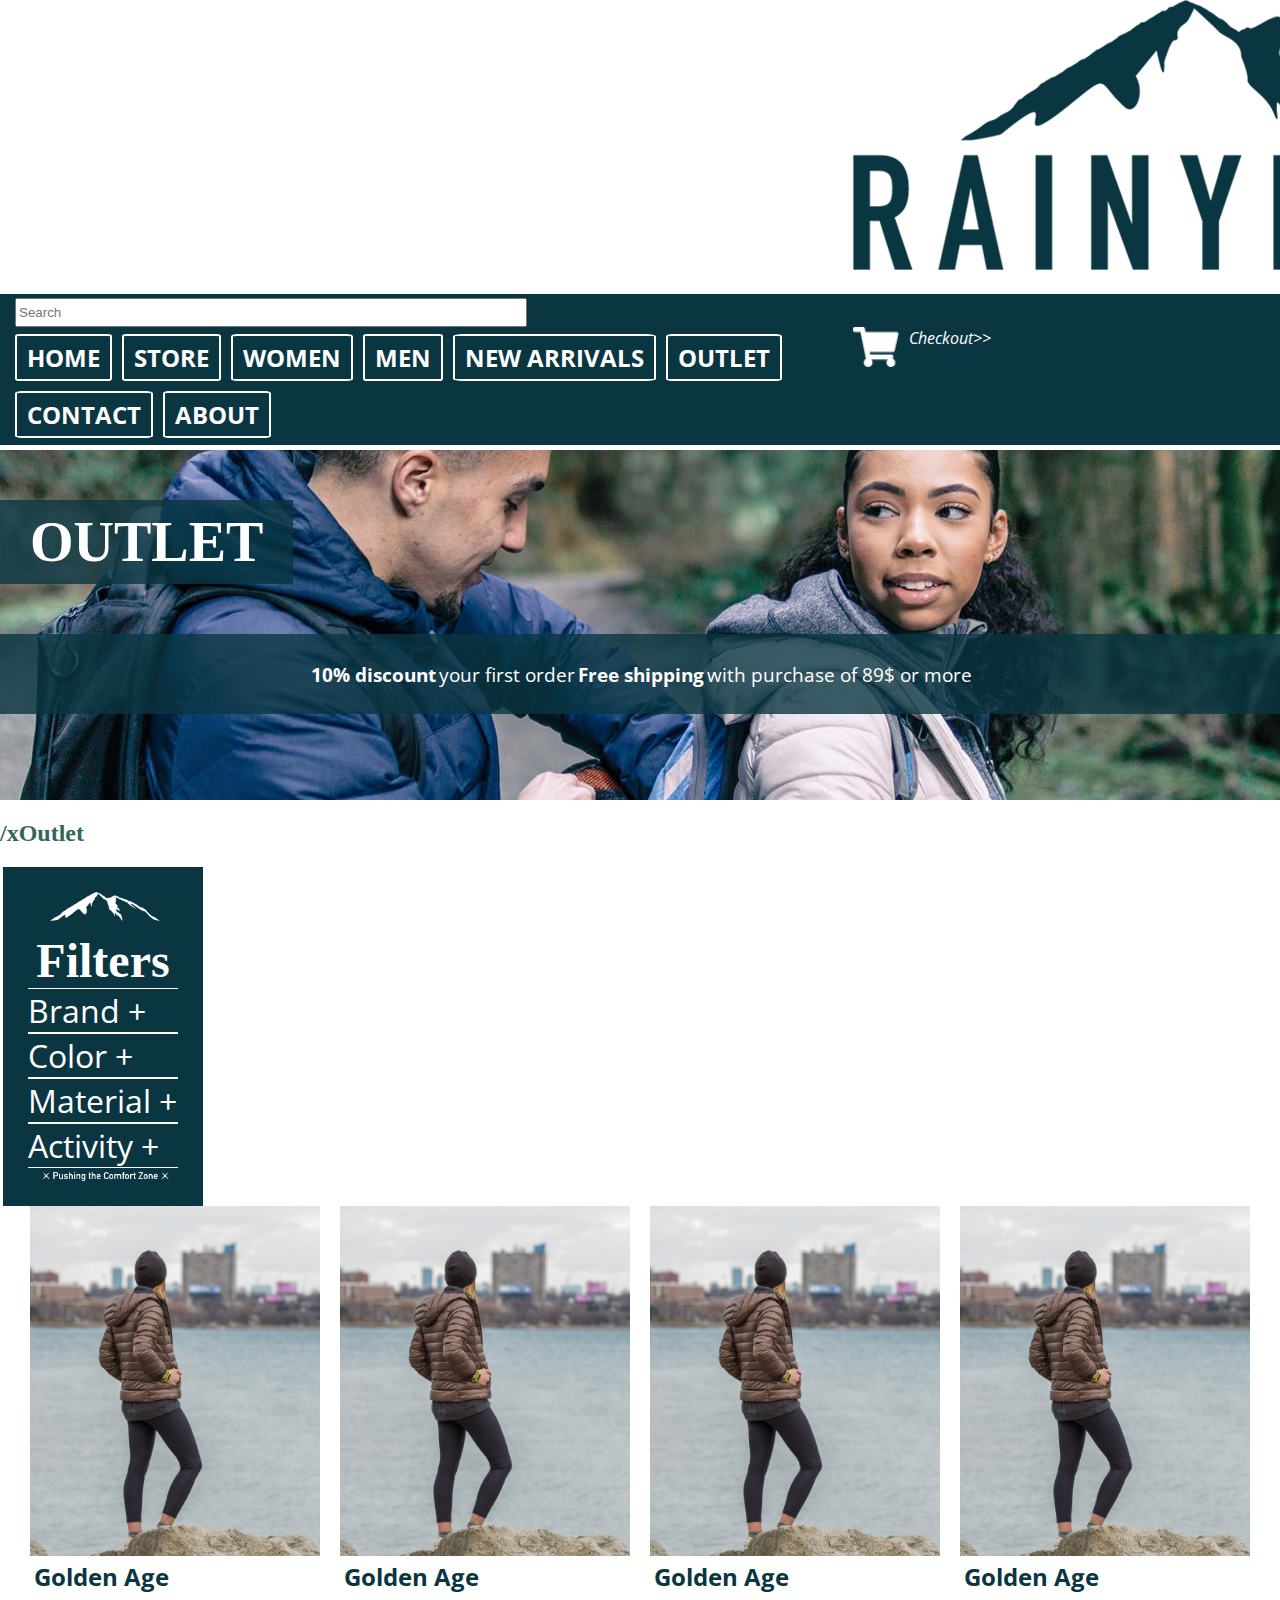
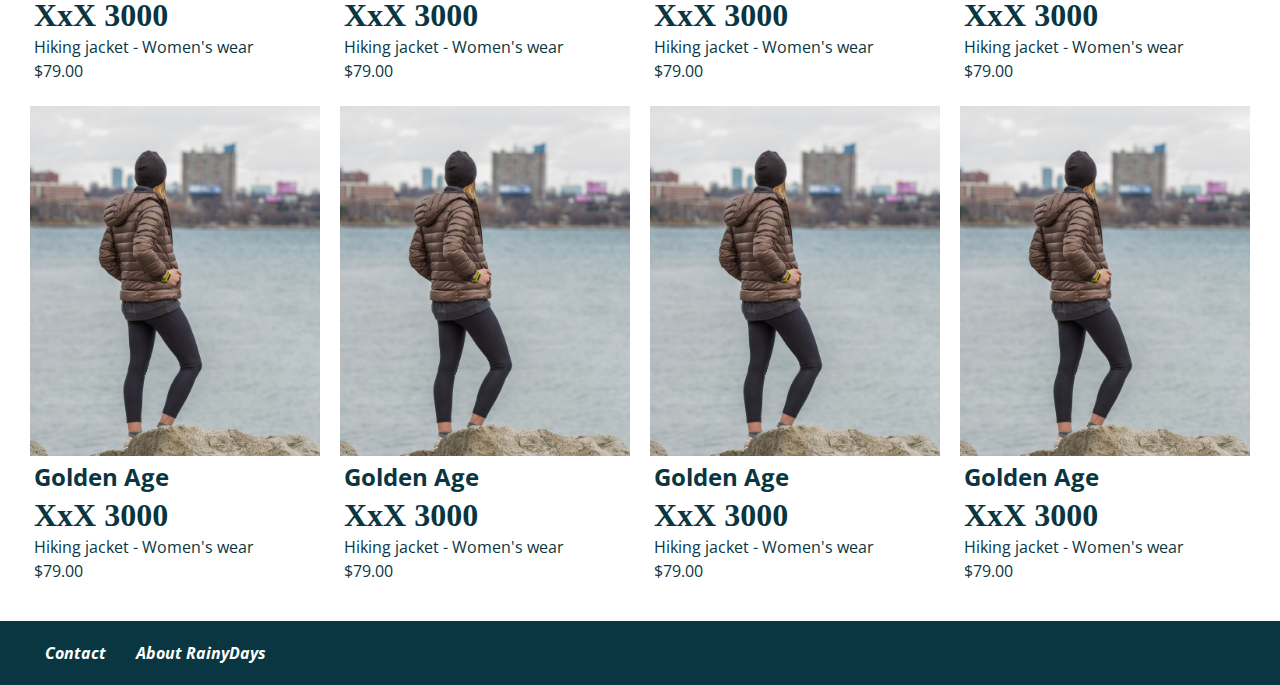
<file: html/outlet.html>
<!DOCTYPE html>
<html lang="en">
  <head>
    <meta charset="UTF-8" />
    <meta http-equiv="X-UA-Compatible" content="IE=edge" />
    <meta name="viewport" content="width=device-width, initial-scale=1.0" />
    <meta name="description" content="This is the product page for outlet on the website rainydays" />
    <link rel="preconnect" href="https://fonts.googleapis.com" />
    <link rel="preconnect" href="https://fonts.gstatic.com" crossorigin />
    <link href="https://fonts.googleapis.com/css2?family=Open+Sans:ital,wght@0,300;0,400;0,500;0,600;0,700;0,800;1,300;1,400;1,500;1,600;1,700;1,800&family=Tinos:ital,wght@0,400;0,700;1,400;1,700&display=swap" rel="stylesheet" />
    <link rel="stylesheet" href="../css/style.css" />
    <link rel="stylesheet" href="../css/products.css" />
    <link rel="stylesheet" href="../css/media.css" />
    <title>Rainy Days|Outlet</title>
    <!-- Hotjar Tracking Code for https://elastic-bardeen-c51046.netlify.app -->
    <script>
      (function (h, o, t, j, a, r) {
        h.hj =
          h.hj ||
          function () {
            (h.hj.q = h.hj.q || []).push(arguments);
          };
        h._hjSettings = { hjid: 2862024, hjsv: 6 };
        a = o.getElementsByTagName("head")[0];
        r = o.createElement("script");
        r.async = 1;
        r.src = t + h._hjSettings.hjid + j + h._hjSettings.hjsv;
        a.appendChild(r);
      })(window, document, "https://static.hotjar.com/c/hotjar-", ".js?sv=");
    </script>
  </head>
  <body>
    <div class="content-container">
      <header>
        <label for="hamburger-menu" class="hamburger-menu__label"><img src="../icons/Hamburger menu.png" alt="hamburger-menu" /></label>
        <input type="checkbox" name="hamburger-menu" id="hamburger-menu" />
        <a href="/index.html"><img src="../logo/logo-withslogan.png" alt="This is a logo for the website rainydays.com" class="top-logo" /></a>
        <a href="/index.html" class="top-logo__desktop"><img src="../logo/desktop-logo-header.png" alt="This is a logo for the website rainydays.com" /></a>
        <a href="/html/checkout.html" class="shopping-cart"><img src="../icons/Icon awesome-shopping-cart-dark.png" alt="shopping-cart" /></a>
        <div class="search-field__wrapper">
          <input type="search" name="search-field" id="search-field" placeholder="Search" />
        </div>
        <nav>
          <ul>
            <label for="nav-closer" class="nav-closer"> <img src="../icons/close icon.png" alt="" /> Close</label>
            <input type="button" name="nav-closer" id="nav-closer" value="close navigation menu" />
            <h2>Menu</h2>
            <li><a href="/index.html">Home</a></li>
            <li><a href="/html/store.html">Store</a></li>
            <li><a href="/html/women.html">Women</a></li>
            <li><a href="/html/men.html">Men</a></li>
            <li><a href="/html/new-arrivals.html">New Arrivals</a></li>
            <li><a href="/html/outlet.html">Outlet</a></li>
            <img src="../logo/logo-mountain-white.png" alt="This is the logo mountain on the nav-menu" />
            <li><a href="/html/contact.html">Contact</a></li>
            <li><a href="/html/about.html">About</a></li>
            <img src="../logo/logo-slogan-white.png" alt="This is the brand slogan: pushing the comfort zone. On the nav-menu" />
          </ul>
        </nav>
        <div class="shopping-cart__white-wrapper">
          <img src="../icons/Icon awesome-shopping-cart.png" alt="shopping-cart" class="shopping-cart__white" />
          <a href="/html/checkout.html">Checkout&gt;&gt;</a>
        </div>
      </header>
      <ul class="breadcrumbs-tracker">
        <li><a href="/index.html">Home</a></li>
        <li><a href="/html/store.html">&gt; Store</a></li>
      </ul>
      <header class="store-heading__img-outlet">
        <h1>Outlet</h1>
        <div class="store-marketing-text__wrapper">
          <p class="store-marketing-text__bold marketing-text__bold">10% discount</p>
          <p class="store-marketing__text marketing-text">your first order</p>
          <p class="store-marketing-text__bold marketing-text__bold">Free shipping</p>
          <p class="store-marketing__text marketing-text">with purchase of 89$ or more</p>
        </div>
      </header>
      <main class="store-products">
        <label for="filters-menu" class="filters-menu__label">Filters</label>
        <input type="checkbox" name="filters-menu" id="filters-menu" />
        <h2>&sol;xOutlet</h2>
        <div class="product-filters">
          <ul>
            <img src="../logo/logo-mountain-white.png" alt="This is the logo mountain on the nav-menu" />
            <h3>Filters</h3>
            <li><a href="#">Brand &plus;</a></li>
            <li><a href="#">Color &plus;</a></li>
            <li><a href="#">Material &plus;</a></li>
            <li><a href="#">Activity &plus;</a></li>
            <img src="../logo/logo-slogan-white.png" alt="This is the brand slogan: pushing the comfort zone. On the nav-menu" />
          </ul>
        </div>
        <section class="product-list">
          <a href="/html/golden-age.html">
            <div class="product-wrapper">
              <img src="../images/product-golden1.jpg" alt="picture of the jacket golden age" />
              <div class="product-text">
                <h2>Golden Age</h2>
                <h3>XxX 3000</h3>
                <p>Hiking jacket - Women's wear</p>
                <p class="price-tag">$79.00</p>
              </div>
            </div>
          </a>
          <a href="/html/golden-age.html">
            <div class="product-wrapper">
              <img src="../images/product-golden1.jpg" alt="picture of the jacket golden age" />
              <div class="product-text">
                <h2>Golden Age</h2>
                <h3>XxX 3000</h3>
                <p>Hiking jacket - Women's wear</p>
                <p class="price-tag">$79.00</p>
              </div>
            </div>
          </a>
          <a href="/html/golden-age.html">
            <div class="product-wrapper">
              <img src="../images/product-golden1.jpg" alt="picture of the jacket golden age" />
              <div class="product-text">
                <h2>Golden Age</h2>
                <h3>XxX 3000</h3>
                <p>Hiking jacket - Women's wear</p>
                <p class="price-tag">$79.00</p>
              </div>
            </div>
          </a>
          <a href="/html/golden-age.html">
            <div class="product-wrapper">
              <img src="../images/product-golden1.jpg" alt="picture of the jacket golden age" />
              <div class="product-text">
                <h2>Golden Age</h2>
                <h3>XxX 3000</h3>
                <p>Hiking jacket - Women's wear</p>
                <p class="price-tag">$79.00</p>
              </div>
            </div>
          </a>
          <a href="/html/golden-age.html">
            <div class="product-wrapper">
              <img src="../images/product-golden1.jpg" alt="picture of the jacket golden age" />
              <div class="product-text">
                <h2>Golden Age</h2>
                <h3>XxX 3000</h3>
                <p>Hiking jacket - Women's wear</p>
                <p class="price-tag">$79.00</p>
              </div>
            </div>
          </a>
          <a href="/html/golden-age.html">
            <div class="product-wrapper">
              <img src="../images/product-golden1.jpg" alt="picture of the jacket golden age" />
              <div class="product-text">
                <h2>Golden Age</h2>
                <h3>XxX 3000</h3>
                <p>Hiking jacket - Women's wear</p>
                <p class="price-tag">$79.00</p>
              </div>
            </div>
          </a>
          <a href="/html/golden-age.html">
            <div class="product-wrapper">
              <img src="../images/product-golden1.jpg" alt="picture of the jacket golden age" />
              <div class="product-text">
                <h2>Golden Age</h2>
                <h3>XxX 3000</h3>
                <p>Hiking jacket - Women's wear</p>
                <p class="price-tag">$79.00</p>
              </div>
            </div>
          </a>
          <a href="/html/golden-age.html">
            <div class="product-wrapper">
              <img src="../images/product-golden1.jpg" alt="picture of the jacket golden age" />
              <div class="product-text">
                <h2>Golden Age</h2>
                <h3>XxX 3000</h3>
                <p>Hiking jacket - Women's wear</p>
                <p class="price-tag">$79.00</p>
              </div>
            </div>
          </a>
        </section>
      </main>
      <footer>
        <ul>
          <li><a href="/html/contact.html">Contact</a></li>
          <li><a href="/html/about.html">About RainyDays</a></li>
        </ul>
      </footer>
    </div>
  </body>
</html>
</file>
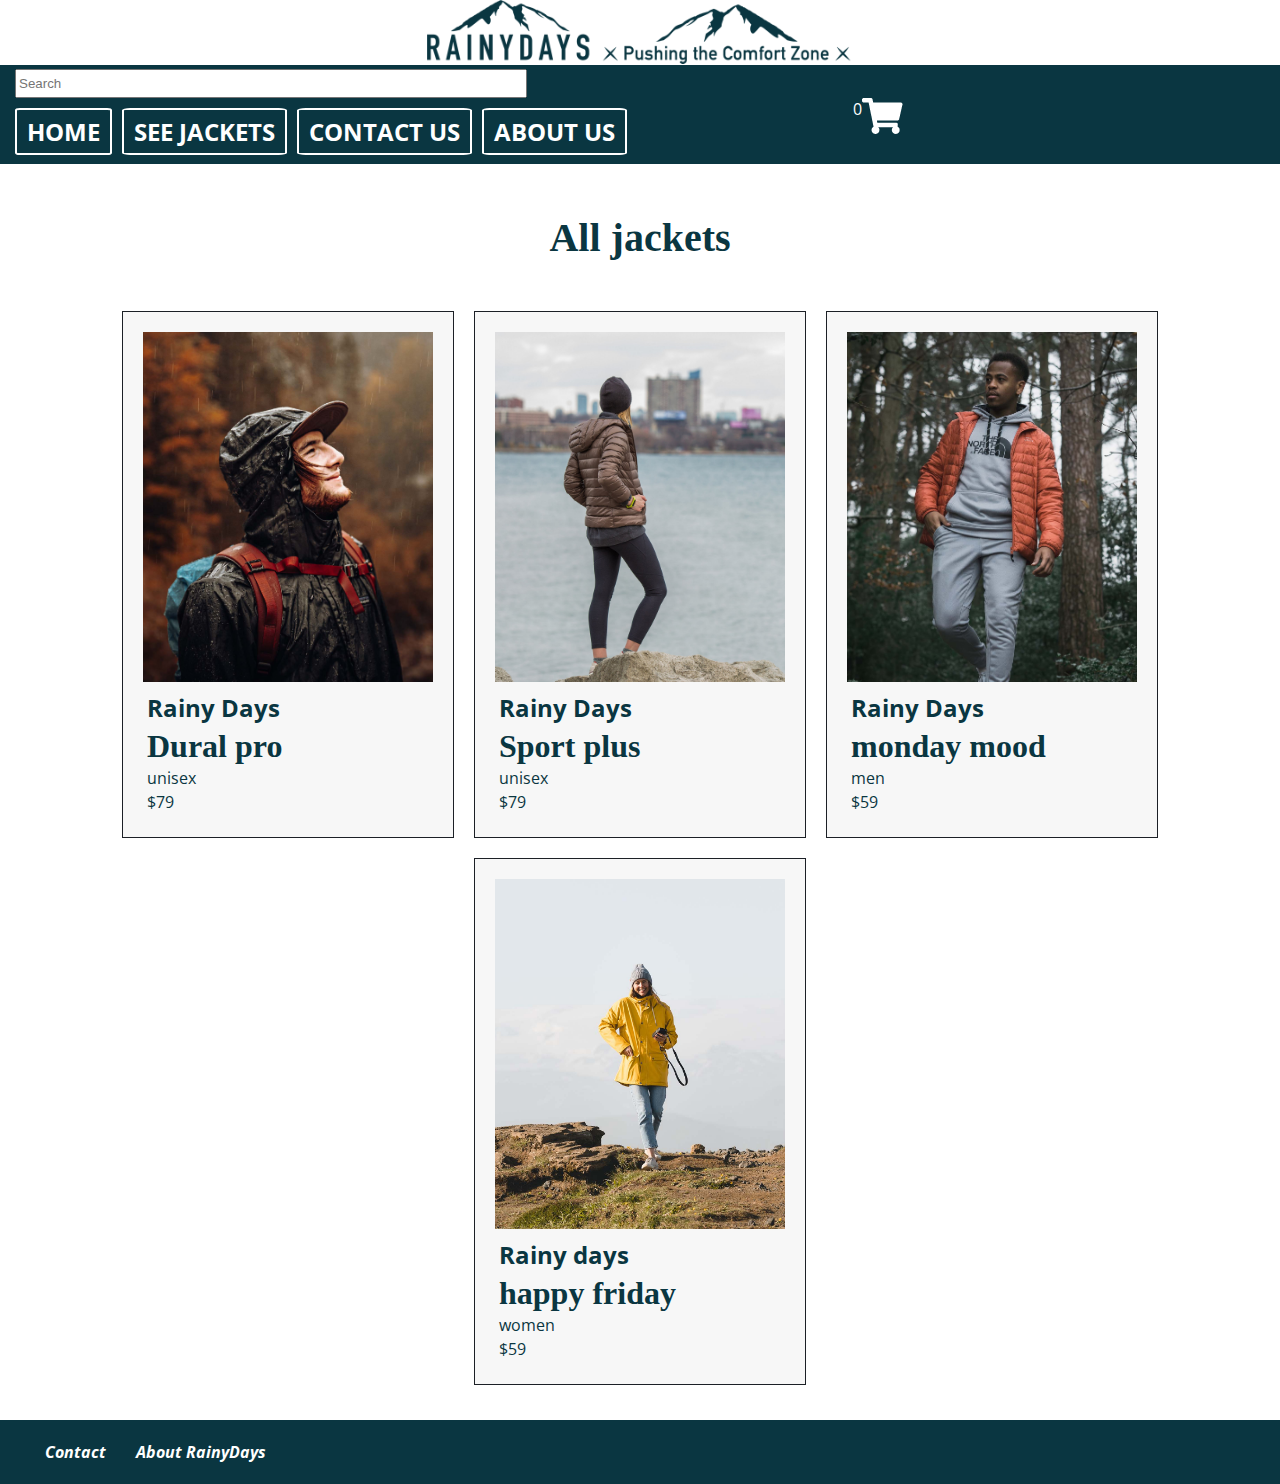
<file: html/store.html>
<!DOCTYPE html>
<html lang="en">
  <head>
    <meta charset="UTF-8" />
    <meta http-equiv="X-UA-Compatible" content="IE=edge" />
    <meta name="viewport" content="width=device-width, initial-scale=1.0" />
    <meta name="description" content="This is the store page for the website rainydays" />
    <link rel="preconnect" href="https://fonts.googleapis.com" />
    <link rel="preconnect" href="https://fonts.gstatic.com" crossorigin />
    <link href="https://fonts.googleapis.com/css2?family=Open+Sans:ital,wght@0,300;0,400;0,500;0,600;0,700;0,800;1,300;1,400;1,500;1,600;1,700;1,800&family=Tinos:ital,wght@0,400;0,700;1,400;1,700&display=swap" rel="stylesheet" />
    <link rel="stylesheet" href="../css/style.css" />
    <link rel="stylesheet" href="../css/products.css" />
    <link rel="stylesheet" href="../css/media.css" />
    <title>Rainy Days|Store</title>
    <!-- Hotjar Tracking Code for https://elastic-bardeen-c51046.netlify.app -->
    <script>
      (function (h, o, t, j, a, r) {
        h.hj =
          h.hj ||
          function () {
            (h.hj.q = h.hj.q || []).push(arguments);
          };
        h._hjSettings = { hjid: 2862024, hjsv: 6 };
        a = o.getElementsByTagName("head")[0];
        r = o.createElement("script");
        r.async = 1;
        r.src = t + h._hjSettings.hjid + j + h._hjSettings.hjsv;
        a.appendChild(r);
      })(window, document, "https://static.hotjar.com/c/hotjar-", ".js?sv=");
    </script>
  </head>
  <body>
    <div class="content-container">
      <header>
        <label for="hamburger-menu" class="hamburger-menu__label"><img src="../icons/Hamburger menu.png" alt="hamburger-menu" /></label>
        <input type="checkbox" name="hamburger-menu" id="hamburger-menu" />
        <a href="/index.html"><img src="../logo/logo-withslogan.png" alt="This is a logo for the website rainydays.com" class="top-logo" /></a>
        <div class="shopping-cart-wrapper">
          <div class="cart-counter"></div>
          <a href="/html/checkout.html" class="shopping-cart"><img src="../icons/Icon awesome-shopping-cart-dark.png" alt="shopping-cart" /></a>
        </div>
        <a class="top-logo-ny" href="/index.html">
          <div>
            <img class="top-logo__desktop" src="../logo/desktop-logo-header.png" alt="This is a logo for the website rainydays.com" />
          </div>
        </a>
        <div class="search-field__wrapper">
          <input type="search" name="search-field" id="search-field" placeholder="Search" />
        </div>
        <nav>
          <ul>
            <label for="nav-closer" class="nav-closer"> <img src="../icons/close icon.png" alt="" /> Close</label>
            <input type="button" name="nav-closer" id="nav-closer" value="close navigation menu" />
            <h2>Menu</h2>
            <li><a href="/index.html">Home</a></li>
            <li><a href="/html/store.html">See jackets</a></li>
            <img src="../logo/logo-mountain-white.png" alt="This is the logo mountain on the nav-menu" />
            <li><a href="/html/contact.html">Contact us</a></li>
            <li><a href="/html/about.html">About us</a></li>
            <img src="../logo/logo-slogan-white.png" alt="This is the brand slogan: pushing the comfort zone. On the nav-menu" />
          </ul>
        </nav>
        <a href="/html/checkout.html" class="shopping-cart__white-wrapper">
          <div class="cart-counter-white"></div>
          <img src="../icons/Icon awesome-shopping-cart.png" alt="shopping-cart" class="shopping-cart__white" />
        </a>
      </header>
      <main class="store-products">
        <h1>All jackets</h1>
        <section class="product-list"></section>
      </main>
      <footer>
        <ul>
          <li><a href="/html/contact.html">Contact</a></li>
          <li><a href="/html/about.html">About RainyDays</a></li>
        </ul>
      </footer>
    </div>
    <script type="module" src="/js/products.js"></script>
    <script type="module" src="/js/index.js"></script>
  </body>
</html>
</file>
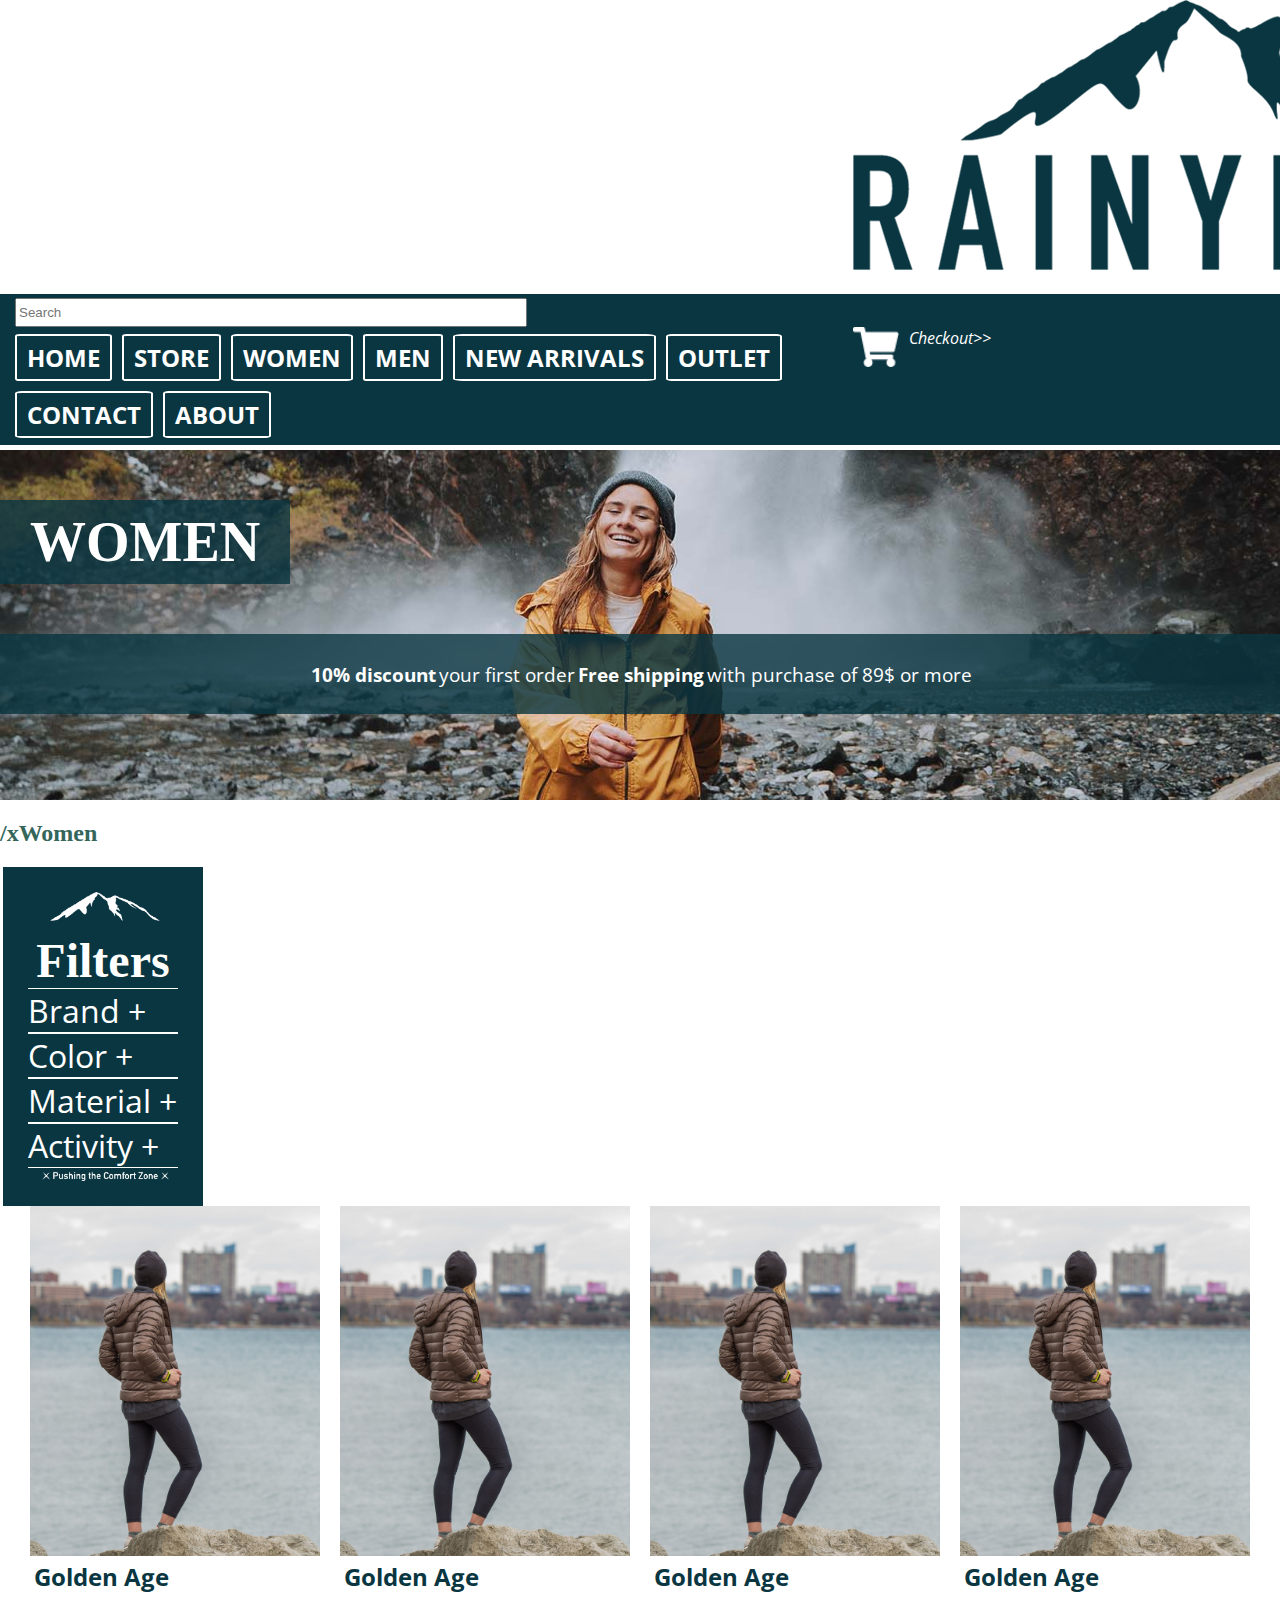
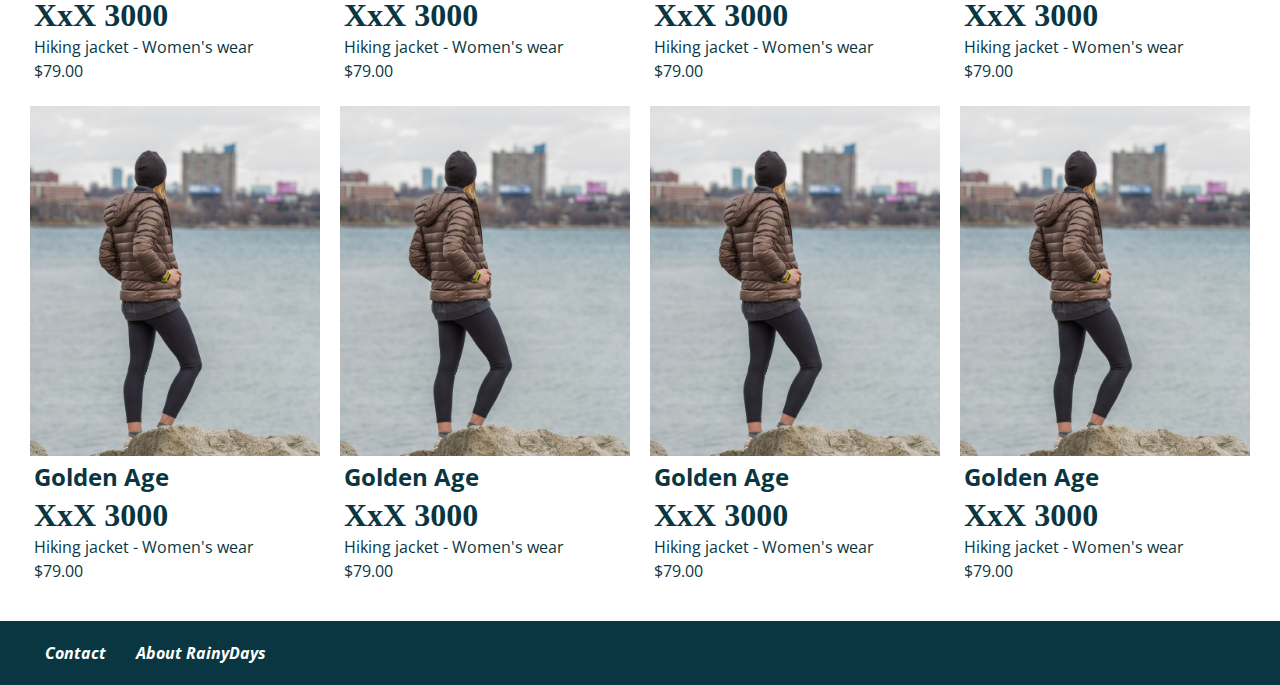
<file: html/women.html>
<!DOCTYPE html>
<html lang="en">
  <head>
    <meta charset="UTF-8" />
    <meta http-equiv="X-UA-Compatible" content="IE=edge" />
    <meta name="viewport" content="width=device-width, initial-scale=1.0" />
    <meta name="description" content="This is the product page for outlet on the website rainydays" />
    <link rel="preconnect" href="https://fonts.googleapis.com" />
    <link rel="preconnect" href="https://fonts.gstatic.com" crossorigin />
    <link href="https://fonts.googleapis.com/css2?family=Open+Sans:ital,wght@0,300;0,400;0,500;0,600;0,700;0,800;1,300;1,400;1,500;1,600;1,700;1,800&family=Tinos:ital,wght@0,400;0,700;1,400;1,700&display=swap" rel="stylesheet" />
    <link rel="stylesheet" href="../css/style.css" />
    <link rel="stylesheet" href="../css/products.css" />
    <link rel="stylesheet" href="../css/media.css" />
    <title>Rainy Days|Outlet</title>
    <!-- Hotjar Tracking Code for https://elastic-bardeen-c51046.netlify.app -->
    <script>
      (function (h, o, t, j, a, r) {
        h.hj =
          h.hj ||
          function () {
            (h.hj.q = h.hj.q || []).push(arguments);
          };
        h._hjSettings = { hjid: 2862024, hjsv: 6 };
        a = o.getElementsByTagName("head")[0];
        r = o.createElement("script");
        r.async = 1;
        r.src = t + h._hjSettings.hjid + j + h._hjSettings.hjsv;
        a.appendChild(r);
      })(window, document, "https://static.hotjar.com/c/hotjar-", ".js?sv=");
    </script>
  </head>
  <body>
    <div class="content-container">
      <header>
        <label for="hamburger-menu" class="hamburger-menu__label"><img src="../icons/Hamburger menu.png" alt="hamburger-menu" /></label>
        <input type="checkbox" name="hamburger-menu" id="hamburger-menu" />
        <a href="/index.html"><img src="../logo/logo-withslogan.png" alt="This is a logo for the website rainydays.com" class="top-logo" /></a>
        <a href="/index.html" class="top-logo__desktop"><img src="../logo/desktop-logo-header.png" alt="This is a logo for the website rainydays.com" /></a>
        <a href="/html/checkout.html" class="shopping-cart"><img src="../icons/Icon awesome-shopping-cart-dark.png" alt="shopping-cart" /></a>
        <div class="search-field__wrapper">
          <input type="search" name="search-field" id="search-field" placeholder="Search" />
        </div>
        <nav>
          <ul>
            <label for="nav-closer" class="nav-closer"> <img src="../icons/close icon.png" alt="" /> Close</label>
            <input type="button" name="nav-closer" id="nav-closer" value="close navigation menu" />
            <h2>Menu</h2>
            <li><a href="/index.html">Home</a></li>
            <li><a href="/html/store.html">Store</a></li>
            <li><a href="/html/women.html">Women</a></li>
            <li><a href="/html/men.html">Men</a></li>
            <li><a href="/html/new-arrivals.html">New Arrivals</a></li>
            <li><a href="/html/outlet.html">Outlet</a></li>
            <img src="../logo/logo-mountain-white.png" alt="This is the logo mountain on the nav-menu" />
            <li><a href="/html/contact.html">Contact</a></li>
            <li><a href="/html/about.html">About</a></li>
            <img src="../logo/logo-slogan-white.png" alt="This is the brand slogan: pushing the comfort zone. On the nav-menu" />
          </ul>
        </nav>
        <div class="shopping-cart__white-wrapper">
          <img src="../icons/Icon awesome-shopping-cart.png" alt="shopping-cart" class="shopping-cart__white" />
          <a href="/html/checkout.html">Checkout&gt;&gt;</a>
        </div>
      </header>
      <ul class="breadcrumbs-tracker">
        <li><a href="/index.html">Home</a></li>
        <li><a href="/html/store.html">&gt; Store</a></li>
      </ul>
      <header class="store-heading__img-women">
        <h1>Women</h1>
        <div class="store-marketing-text__wrapper">
          <p class="store-marketing-text__bold marketing-text__bold">10% discount</p>
          <p class="store-marketing__text marketing-text">your first order</p>
          <p class="store-marketing-text__bold marketing-text__bold">Free shipping</p>
          <p class="store-marketing__text marketing-text">with purchase of 89$ or more</p>
        </div>
      </header>
      <main class="store-products">
        <label for="filters-menu" class="filters-menu__label">Filters</label>
        <input type="checkbox" name="filters-menu" id="filters-menu" />
        <h2>&sol;xWomen</h2>
        <div class="product-filters">
          <ul>
            <img src="../logo/logo-mountain-white.png" alt="This is the logo mountain on the nav-menu" />
            <h3>Filters</h3>
            <li><a href="#">Brand &plus;</a></li>
            <li><a href="#">Color &plus;</a></li>
            <li><a href="#">Material &plus;</a></li>
            <li><a href="#">Activity &plus;</a></li>
            <img src="../logo/logo-slogan-white.png" alt="This is the brand slogan: pushing the comfort zone. On the nav-menu" />
          </ul>
        </div>
        <section class="product-list">
          <a href="/html/golden-age.html">
            <div class="product-wrapper">
              <img src="../images/product-golden1.jpg" alt="picture of the jacket golden age" />
              <div class="product-text">
                <h2>Golden Age</h2>
                <h3>XxX 3000</h3>
                <p>Hiking jacket - Women's wear</p>
                <p class="price-tag">$79.00</p>
              </div>
            </div>
          </a>
          <a href="/html/golden-age.html">
            <div class="product-wrapper">
              <img src="../images/product-golden1.jpg" alt="picture of the jacket golden age" />
              <div class="product-text">
                <h2>Golden Age</h2>
                <h3>XxX 3000</h3>
                <p>Hiking jacket - Women's wear</p>
                <p class="price-tag">$79.00</p>
              </div>
            </div>
          </a>
          <a href="/html/golden-age.html">
            <div class="product-wrapper">
              <img src="../images/product-golden1.jpg" alt="picture of the jacket golden age" />
              <div class="product-text">
                <h2>Golden Age</h2>
                <h3>XxX 3000</h3>
                <p>Hiking jacket - Women's wear</p>
                <p class="price-tag">$79.00</p>
              </div>
            </div>
          </a>
          <a href="/html/golden-age.html">
            <div class="product-wrapper">
              <img src="../images/product-golden1.jpg" alt="picture of the jacket golden age" />
              <div class="product-text">
                <h2>Golden Age</h2>
                <h3>XxX 3000</h3>
                <p>Hiking jacket - Women's wear</p>
                <p class="price-tag">$79.00</p>
              </div>
            </div>
          </a>
          <a href="/html/golden-age.html">
            <div class="product-wrapper">
              <img src="../images/product-golden1.jpg" alt="picture of the jacket golden age" />
              <div class="product-text">
                <h2>Golden Age</h2>
                <h3>XxX 3000</h3>
                <p>Hiking jacket - Women's wear</p>
                <p class="price-tag">$79.00</p>
              </div>
            </div>
          </a>
          <a href="/html/golden-age.html">
            <div class="product-wrapper">
              <img src="../images/product-golden1.jpg" alt="picture of the jacket golden age" />
              <div class="product-text">
                <h2>Golden Age</h2>
                <h3>XxX 3000</h3>
                <p>Hiking jacket - Women's wear</p>
                <p class="price-tag">$79.00</p>
              </div>
            </div>
          </a>
          <a href="/html/golden-age.html">
            <div class="product-wrapper">
              <img src="../images/product-golden1.jpg" alt="picture of the jacket golden age" />
              <div class="product-text">
                <h2>Golden Age</h2>
                <h3>XxX 3000</h3>
                <p>Hiking jacket - Women's wear</p>
                <p class="price-tag">$79.00</p>
              </div>
            </div>
          </a>
          <a href="/html/golden-age.html">
            <div class="product-wrapper">
              <img src="../images/product-golden1.jpg" alt="picture of the jacket golden age" />
              <div class="product-text">
                <h2>Golden Age</h2>
                <h3>XxX 3000</h3>
                <p>Hiking jacket - Women's wear</p>
                <p class="price-tag">$79.00</p>
              </div>
            </div>
          </a>
        </section>
      </main>
      <footer>
        <ul>
          <li><a href="/html/contact.html">Contact</a></li>
          <li><a href="/html/about.html">About RainyDays</a></li>
        </ul>
      </footer>
    </div>
  </body>
</html>
</file>
<file: css/style.css>
/*Global styles*/
body {
  margin: 0px;
  height: 100vh;
}

.content-container {
  display: grid;
  grid-template-rows: auto auto auto 1fr auto;
  height: 100%;
  max-width: 1400px;
  margin: 0 auto;
}

a {
  text-decoration: none;
  font-family: "open sans", Verdana, Tahoma, "Trebuchet MS", Arial, Helvetica;
}

ul {
  list-style-type: none;
}

h1,
h2,
h3 {
  color: #0a3641;
  font-family: "tinos", Georgia, "open sans", "Trebuchet MS", "Lucida Sans Unicode", "Lucida Grande", sans-serif;
  font-weight: bold;
}

p {
  font-family: "open sans", Verdana, Tahoma, "Trebuchet MS", Arial, Helvetica;
}

.marketing-text__wrapper {
  display: flex;
  margin-left: 25px;
}

.store-marketing-text__wrapper {
  color: #fff;
  background-color: rgba(10, 54, 65, 80%);
  font-size: 0.5rem;
  display: flex;
  justify-content: center;
  align-items: center;
  width: 100%;
  height: 35px;
}

.marketing-text,
.marketing-text__bold {
  font-family: "open sans", Verdana, Tahoma, "Trebuchet MS", Arial, Helvetica;
}

.home-marketing-text__bold,
.home-marketing-text {
  display: none;
  margin: 5px 10px 5px 1px;
}

.marketing-text__bold {
  font-weight: bold;
}

.store-marketing-text__bold,
.store-marketing-text {
  display: flex;
  margin: 5px 5px 5px 1px;
}

.cta-main {
  display: flex;
  font-weight: bolder;
  color: #fff;
  background-color: rgba(10, 54, 65, 80%);
  border-style: solid;
  border-color: #fff;
  border-radius: 10px;
  text-transform: uppercase;
  justify-content: center;
  position: absolute;
  top: 50%;
}

.cta-home {
  padding: 0.5em 2.5em;
  font-size: 1rem;
  min-width: 120px;
}

.cta-products {
  padding: 0.2em 1.5em;
  min-width: 4.2em;
  font-size: 1rem;
}

.breadcrumbs-tracker {
  display: flex;
  gap: 5px;
  font-size: 0.6rem;
  margin: 8px 0px 0px 0px;
}

.breadcrumbs-tracker a {
  color: #0a3641;
}

/*header nav*/

header {
  display: grid;
  position: relative;
  align-items: center;
  grid-template-rows: auto;
  grid-template-columns: 1fr 1fr 1fr;
  background-color: #fff;
}

.top-logo__desktop,
.top-logo__checkout-desktop {
  display: none;
}

.header {
  display: flex;
  position: absolute;
}

#hamburger-menu {
  display: none;
}

#hamburger-menu:checked ~ nav {
  display: block;
}

nav {
  position: fixed;
  top: 0px;
}

nav,
.product-filters {
  display: none;
  border-style: solid;
  border-color: #fff;
  z-index: 1000;
  background-color: #0a3641;
}

.hamburger-menu__label,
.shopping-cart {
  width: 25%;
  max-width: 50px;
}

.shopping-cart {
  margin: 25px 25px 25px 0px;
}

.hamburger-menu__label {
  margin: 25px;
}

.shopping-cart__white {
  display: none;
}

.cart-counter {
  margin-top: 33px;
}

.nav-closer {
  display: flex;
  align-items: baseline;
  font-size: 2rem;
  font-family: "open sans", Verdana, Tahoma, "Trebuchet MS", Arial, Helvetica;
}

#nav-closer {
  display: none;
}

.nav-closer img {
  width: 25px;
  height: 25px;
  margin-right: 10px;
}

nav a,
.nav-closer,
nav h2,
.product-filters a,
.product-filters h3,
.cta-checkout {
  color: #fff;
}

nav h2,
.product-filters h3 {
  display: flex;
  justify-content: center;
  margin-bottom: 0px;
  margin-top: 10px;
}

nav h2 {
  font-size: 4rem;
}

nav li a,
.product-filters li a {
  display: flex;
  border-style: solid none;
  border-color: #fff;
  border-width: 1px;
  font-size: 2rem;
}

nav li a:hover,
.cta-main:hover,
.cta__heading:hover,
.cta-checkout:hover,
.product-filters li a:hover {
  background-color: #fff;
  color: #0a3641;
}

.cta-checkout:hover {
  border-color: #0a3641;
}

nav ul,
.product-filters ul {
  display: flex;
  flex-direction: column;
  margin: 25px;
  padding: 0px;
}

nav img,
.product-filters img {
  width: 100%;
}

.search-field__wrapper {
  display: grid;
  background-color: #0a3641;
  grid-column: -1/1;
  width: 100%;
  padding: 4px 0px;
  height: 100%;
}

#search-field {
  width: 80%;
  justify-self: center;
}

.shopping-cart {
  grid-column: 3;
  grid-row: 1;
  justify-self: end;
}

.shopping-cart__white-wrapper {
  display: none;
}

.shopping-cart-wrapper {
  display: flex;
  justify-content: right;
}

.top-logo,
.top-logo__desktop {
  width: 100%;
  min-width: 120px;
  margin-bottom: 5px;
}

/*footer*/

footer {
  grid-row: 5;
  background-color: #0a3641;
  margin: 5px 0px;
  padding: 5px;
}

footer a {
  color: #fff;
  font-family: "open sans", Verdana, Tahoma, "Trebuchet MS", Arial, Helvetica;
  font-weight: bolder;
  font-style: italic;
}

footer ul {
  display: inline-flex;
}

footer li {
  margin-right: 30px;
}

/*Ny update*/

.top-logo-ny {
  grid-column: 2/3;
}
</file>
<file: css/index.css>
/* homepage main content */

.main-home {
  display: flex;
  flex-direction: column;
}

.home-heading__text {
  display: flex;
  flex-direction: column;
  align-items: center;
  position: absolute;
  margin-top: 0px;
}

.home-outlet__text,
.home-new_arrivals__text,
.home-heading__text {
  color: #fff;
  background-color: rgba(10, 54, 65, 80%);
  width: 100%;
}

.home-outlet__text,
.home-new_arrivals__text {
  display: none;
  flex-direction: column;
  padding: 12px 0px;
}

.home-heading__text p,
.home-heading__text h1 {
  margin: 0px;
}

.home-heading__text p {
  font-size: 1rem;
}

.home-heading__text h1 {
  color: #fff;
  font-size: 2rem;
}

.home-new_arrivals h2,
.home-outlet h2 {
  visibility: hidden;
  position: absolute;
}

.home-heading {
  background-image: url(/images/homepage-header.jpg);
}

.home-new_arrivals {
  background-image: url(/images/new-arrivals.jpg);
}

.home-outlet {
  background-image: url(/images/outlet-image.jpg);
}

.home-heading,
.home-new_arrivals,
.home-outlet {
  position: relative;
  margin: 5px 0px;
  background-position: center;
  background-size: cover;
  background-repeat: no-repeat;
  min-height: 300px;
  display: flex;
  flex-direction: column;
  align-items: center;
}
</file>
<file: css/media.css>
@media (min-width: 650px) {
  .home-heading,
  .home-new_arrivals,
  .home-outlet {
    min-height: 350px;
  }

  .cta-home {
    font-size: 1.5rem;
    min-width: 7.4em;
  }

  .home-heading__text p {
    font-size: 1.5rem;
  }

  .home-heading__text h1 {
    font-size: 3.5rem;
  }

  /*products page 650*/

  .store-heading,
  .store-heading__img-new-arrivals,
  .store-heading__img-outlet,
  .store-heading__img-men,
  .store-heading__img-women,
  .about-heading__img {
    min-height: 250px;
  }

  .store-marketing-text__wrapper {
    font-size: 0.95rem;
    height: 50px;
  }

  .store-heading__img-new-arrivals h1,
  .store-heading__img-outlet h1,
  .store-heading__img-men h1,
  .store-heading__img-women h1 {
    font-size: 2rem;
  }

  .cta-products {
    font-size: 1.5rem;
  }

  .breadcrumbs-tracker {
    font-size: 1rem;
  }

  .product-list {
    display: flex;
    justify-content: center;
    flex-wrap: wrap;
    gap: 20px;
    margin-bottom: 30px;
  }

  .product-list {
    display: flex;
    flex-direction: row;
    justify-content: center;
    flex-wrap: wrap;
    margin-bottom: 30px;
  }

  .singel-product-wrapper {
    padding: 20px;
  }

  /*Checkout 650*/

  .main-checkout h1 {
    font-size: 4rem;
  }

  .main-checkout h2 {
    font-size: 3rem;
  }

  .product-summary__product-info h3 {
    margin-bottom: 30px;
  }

  .product-summary__product-info h3,
  .product-summary__product-info p {
    font-size: 2rem;
  }

  .quantifier-wrapper {
    margin: 30px 0px;
    font-size: 2rem;
  }

  .product-summary__image {
    width: 275px;
  }

  .price-summary {
    justify-content: space-between;
    font-size: 2rem;
    margin: 50px 20px;
  }

  .price-summary__p-wrapper {
    margin-top: 60px;
  }

  .price-summary__p-wrapper2 {
    margin-top: 104px;
  }

  .cta-checkout {
    padding: 20px 75px;
    font-size: 2rem;
    margin: 0px 10px 40px 10px;
  }

  /*Checkout form 650*/

  .checkout-form legend,
  .summary-product h3 {
    font-size: 2.5rem;
  }

  .checkout-form label {
    font-size: 1.5rem;
  }

  .form__input,
  .summary-product p {
    font-size: 1.5rem;
  }

  .cta-checkout__form {
    margin: 10px 0px;
    font-size: 1.5rem;
    padding: 15px 50px;
  }

  .cta-success {
    width: 150px;
    font-size: 1rem;
    padding: 10px 50px;
    margin: 10px 5px;
  }

  /*product specific 650*/

  .main-golden-age {
    display: flex;
    align-items: center;
  }

  .golden-age__image {
    display: block;
    flex-direction: column;
  }

  .golden-age__image-selections {
    flex-direction: row;
  }

  .cta-add-cart {
    font-size: 1.5rem;
    padding: 15px 80px;
  }

  .product-wrapper-details {
    flex-direction: row;
  }
}

@media (min-width: 800px) {
  .home-heading,
  .home-new_arrivals,
  .home-outlet {
    min-height: 500px;
  }

  .breadcrumbs-tracker {
    display: none;
  }

  /*Main content 800*/

  .home-heading {
    display: flex;
    grid-column: -1/1;
  }

  .cta-home {
    padding: 0.5em 2em;
  }

  .main-home {
    display: grid;
    grid-template-rows: 1fr 1fr;
    grid-template-columns: 1fr 1fr;
    max-height: 1250px;
  }

  .home-outlet__text,
  .home-new_arrivals__text {
    display: flex;
  }

  .home-marketing-text__bold,
  .home-marketing-text {
    display: flex;
  }

  /*header media 800*/

  .top-logo__desktop {
    display: block;
  }

  .top-logo__checkout-desktop {
    display: flex;
    height: 5em;
    justify-content: center;
    width: 500px;
  }

  .top-logo__desktop {
    grid-column: 3;
  }

  .top-logo__checkout-desktop {
    grid-column: 2;
  }

  .top-logo,
  .top-logo__checkout {
    display: none;
  }

  #search-field {
    width: 40%;
    justify-self: start;
    margin-left: 15px;
  }

  /*Nav media 800*/

  header {
    grid-template-rows: auto;
    grid-template-columns: 1fr 1fr 1fr;
  }

  nav {
    display: flex;
    grid-column: 1/3;
    position: relative;
    border-style: none;
    height: 100%;
    justify-content: start;
  }

  nav ul label,
  nav ul img,
  nav ul h2,
  .nav-closer,
  .hamburger-menu__label,
  .cart-counter {
    display: none;
  }

  nav ul {
    flex-direction: row;
    align-items: center;
    flex-wrap: wrap;
    margin: 2px 10px;
    justify-content: start;
  }

  nav li a {
    text-transform: uppercase;
    font-weight: bold;
    border-style: solid;
    border-radius: 5%;
    border-width: 2px;
    margin: 5px;
    padding: 5px 10px;
    font-size: 1.5rem;
  }

  .shopping-cart {
    display: none;
  }

  .shopping-cart__white-wrapper {
    display: flex;
    background-color: #0a3641;
    height: 100%;
  }

  .shopping-cart__white {
    display: flex;
    max-height: 2.5em;
    margin: 0px 0px 30px 0px;
  }

  .shopping-cart__white-wrapper a {
    color: #fff;
    font-style: italic;
    font-size: 1rem;
    margin: 0px 10px 2px 10px;
  }

  .cart-counter-white {
    margin-bottom: 30px;
    color: #fff;
  }

  /*products page 800*/

  .store-heading__img-new-arrivals h1,
  .store-heading__img-outlet h1,
  .store-heading__img-men h1,
  .store-heading__img-women h1 {
    font-size: 3.5rem;
    margin: 50px 0px;
  }

  .store-heading,
  .store-heading__img-new-arrivals,
  .store-heading__img-outlet,
  .store-heading__img-men,
  .store-heading__img-women,
  .about-heading__img {
    min-height: 350px;
  }

  .store-marketing-text__wrapper {
    font-size: 1.2rem;
    height: 80px;
  }

  .cta-products {
    font-size: 2rem;
  }

  .store-products {
    display: flex;
    flex-direction: column;
  }

  .product-filters {
    display: block;
    position: relative;
    max-height: 350px;
    border-style: none solid;
    grid-column: 1;
  }

  .filters-menu__label {
    display: none;
  }

  .product-list {
    display: flex;
    justify-content: center;
    flex-wrap: wrap;
    gap: 20px;
    margin-bottom: 30px;
  }

  /*product details update ny*/

  /*Checkout 800*/

  .main-checkout {
    display: flex;
    flex-direction: column;
  }

  .main-checkout h1 {
    margin: 50px auto;
  }

  .h2-checkout__hidden {
    display: flex;
  }

  .checkout-heading-text {
    display: flex;
    justify-content: space-evenly;
  }

  .checkout-heading-text__2 {
    display: flex;
  }

  .main-checkout h2 {
    font-size: 1rem;
  }

  .progress-checker {
    flex-direction: row;
    margin: 0px 25px;
  }

  .progress-line {
    border-top: solid #1c2026 2px;
    border-left: none;
  }

  .progress-line__start {
    border-top: 40px solid transparent;
    border-bottom: 40px solid transparent;
    border-left: 60px solid #34665b;
    border-right: 0px;
  }

  .progress-line__end {
    border-top: 40px solid transparent;
    border-bottom: 40px solid transparent;
    border-right: 60px solid #34665b;
    border-left: 0px;
  }

  .checkout-heading-text__wrapper {
    display: flex;
    flex-direction: column;
    align-items: center;
  }

  .checkout-heading-text__wrapper img {
    display: flex;
    width: 50px;
  }

  .checkout-info-container {
    display: flex;
    flex-direction: row;
    justify-content: center;
    gap: 100px;
  }

  /*checkout content 800*/

  .checkout-content {
    display: grid;
    margin: 25px;
    grid-template-columns: 1fr 1fr;
    grid-template-rows: auto;
  }

  .price-summary {
    grid-row: 1;
    grid-column: 2;
    margin: 30px 20px 0px 20px;
  }

  .product-summary__product-info h3,
  .product-summary__product-info p {
    font-size: 1rem;
  }

  .quantifier-wrapper {
    font-size: 1rem;
  }

  .product-summary__image {
    width: 200px;
  }

  .price-summary {
    font-size: 1rem;
  }

  .price-summary__p-wrapper {
    margin-top: 20px;
  }

  .price-summary__p-wrapper2 {
    margin-top: 42px;
  }

  .cta-checkout {
    font-size: 1rem;
    padding: 20px 40px;
    align-self: flex-start;
    margin-top: 50px;
  }

  /*Checkout form 800*/

  .checkout-form,
  .summary-product {
    margin: 50px 30px;
    display: grid;
    grid-template-columns: 1fr 1fr;
    grid-template-rows: 1fr 1fr 1fr;
    grid-gap: 10px;
  }

  .shipping-info {
    grid-row: 1/-1;
  }

  /*checkout complete order 800*/

  .summary-product__text-product {
    grid-column: 2;
    grid-row: 1;
  }

  .cta-complete-order {
    padding: 20px 100px;
  }

  .cta-success {
    width: 150px;
    font-size: 1rem;
    padding: 10px 50px;
    margin: 10px 5px;
  }

  /*product specific 800*/

  .cta-add-cart {
    font-size: 1.5rem;
    padding: 15px 80px;
  }

  .golden-age__information h1 {
    font-size: 3rem;
  }

  .golden-age__information h2 {
    font-size: 2rem;
  }

  .golden-age__information label,
  .golden-age__information p {
    font-size: 1.5rem;
  }
}

@media (min-width: 1200px) {
  /*Checkout page 1200*/

  .main-checkout h2 {
    font-size: 1.5rem;
  }

  .product-summary__product-info h3,
  .product-summary__product-info p {
    font-size: 1.5rem;
  }

  .quantifier-wrapper {
    font-size: 1.5rem;
  }

  .quantifier-wrapper {
    font-size: 1.5rem;
  }

  .price-summary {
    font-size: 1.5rem;
  }

  .cta-checkout {
    font-size: 1.5rem;
  }

  .price-summary__p-wrapper2 {
    margin-top: 55px;
  }

  .cta-success {
    width: 150px;
    font-size: 1rem;
    padding: 10px 50px;
    margin: 10px 5px;
  }
}
</file>
<file: css/products.css>
/*Product page*/

.store-heading,
.store-heading__img-new-arrivals,
.store-heading__img-outlet,
.store-heading__img-men,
.store-heading__img-women,
.about-heading__img {
  display: flex;
  flex-direction: row;
  min-height: 200px;
  margin-top: 5px;
}

.store-heading__img-men {
  background-image: url(../images/men-image.jpg);
}

.store-heading__img-women {
  background-image: url(../images/women-image.jpg);
}

.store-heading__img-new-arrivals {
  background-image: url(../images/new-arrivals.jpg);
}

.store-heading__img-outlet {
  background-image: url(../images/outlet-image.jpg);
}

.store-heading__img-men {
  background-image: url(../images/men-image.jpg);
}

.store-heading__img-women,
.store-heading__img-men,
.store-heading__img-new-arrivals,
.store-heading__img-outlet,
.about-heading__img {
  background-position: center;
  background-size: cover;
  background-repeat: no-repeat;
  width: 100%;
  position: relative;
  display: flex;
  flex-direction: column;
  align-items: center;
}

.store-heading__img-new-arrivals h1,
.store-heading__img-outlet h1,
.store-heading__img-men h1,
.store-heading__img-women h1 {
  font-size: 1.5rem;
  padding: 10px 30px;
  color: #fff;
  background-color: rgba(10, 54, 65, 80%);
  align-self: start;
  margin: 25px 0px;
  text-transform: uppercase;
}

.store-heading__img-new-arrivals .store-marketing-text__wrapper .store-marketing-text__bold,
.store-heading__img-outlet .store-marketing-text__wrapper .store-marketing-text__bold,
.store-heading__img-men .store-marketing-text__wrapper .store-marketing-text__bold,
.store-heading__img-women .store-marketing-text__wrapper .store-marketing-text__bold {
  margin: 0px 3px;
}

/*Products main heading*/

.store-products {
  position: relative;
  display: flex;
  flex-direction: column;
}

.store-products h1 {
  font-size: 2.5rem;
  margin: 50px auto 50px;
}

.store-products h2 {
  display: inline-block;
  color: #34665b;
}

#filters-menu:checked ~ .product-filters {
  display: block;
}

.filters-menu__label {
  background-color: #0a3641;
  color: #fff;
  border-style: solid;
  border-color: #1c2026;
  border-radius: 15%;
  border-width: 2px;
  font-size: 0.6rem;
  padding: 5px 20px;
  margin-left: 5px;
  font-family: "open sans", Verdana, Tahoma, "Trebuchet MS", Arial, Helvetica;
  font-weight: bold;
  text-transform: uppercase;
}

#filters-menu {
  display: none;
}

.product-filters {
  position: absolute;
  width: 200px;
}

.product-filters h3 {
  font-size: 3rem;
}

/*Products list*/

.product-list img {
  width: 100%;
  height: 350px;
  object-fit: cover;
}

.product-wrapper {
  display: flex;
  flex-direction: column;
  width: 350px;
}

.product-text {
  padding: 2px;
}

.product-text h2,
.product-text h3,
.product-text p {
  color: #0a3641;
  margin: 2px;
}

.product-text h2 {
  font-size: 1.5rem;
  font-family: "open sans", Verdana, Tahoma, "Trebuchet MS", Arial, Helvetica;
}

.product-text h3 {
  font-size: 2rem;
}

.product-text p {
  font-size: 1rem;
}

.product-text .price-tag {
  color: #0a3641;
}

/*New update*/

.singel-product-wrapper {
  background-color: #f7f7f7;
  border-style: solid;
  border-width: 1px;
  border-color: #1c2026;
}

.product-list {
  display: flex;
  flex-direction: column;
  align-items: center;
  gap: 20px;
}

.product-wrapper {
  width: 290px;
}

.singel-product-wrapper {
  padding: 10px;
}
</file>
<file: css/contact.css>
/*contact page*/

.contact-header {
  display: flex;
  background-color: #1c2026;
  width: 100%;
  justify-content: center;
  margin: 5px 0px;
}

.contact-header img {
  height: 100px;
}

.main-contact {
  display: flex;
  flex-direction: column;
  gap: 30px;
  margin: 0px 20px;
  max-width: 500px;
}

.main-contact h1 {
  font-size: 2.5rem;
}

.main-contact p {
  margin: 2px 0px;
  color: #1c2026;
  font-size: 1rem;
}

.main-contact a {
  font-size: 1rem;
  color: #1c2026;
  font-weight: bold;
  font-style: italic;
  margin: 2px 0px;
}

.contact-page__links {
  display: flex;
  flex-direction: column;
  margin-bottom: 20px;
}

form {
  display: flex;
  flex-direction: column;
}

.email {
  max-width: 200px;
}

.error-message {
  color: red;
  font-size: 1rem;
  font-family: "open sans", Verdana, Geneva, Tahoma, sans-serif;
}

.error-class {
  background-color: lightcoral;
}

.contact-subject {
  background-color: #fff;
}

.contact-button {
  margin-top: 10px;
  display: flex;
  border-style: none;
  border-radius: 5px;
  flex-direction: column;
  align-items: center;
  justify-content: center;
  font-weight: bold;
  height: 35px;
  max-width: 200px;
  font-size: 1rem;
  background-color: #1c2026;
  font-family: "open sans", Verdana, Tahoma, "Trebuchet MS", Arial, Helvetica;
  color: white;
}

.contact-button:hover {
  background-color: #0a3641;
}

.contact-button:active {
  background-color: #fff;
  color: #1c2026;
  border-style: solid;
  border-width: 1px;
  border-color: black;
}

.success-contact {
  color: #0a3641;
  font-size: 1.5rem;
  font-family: "open sans", Verdana, Geneva, Tahoma, sans-serif;
}

.contact-form {
  font-family: "open sans", Verdana, Geneva, Tahoma, sans-serif;
}
</file>
<file: css/about.css>
/*About us*/

.about-heading__img {
  background-image: url(../images/about-image.jpg);
}

.about-heading__img-wrapper {
  display: flex;
  justify-content: center;
  margin-top: 6%;
  background-color: rgba(10, 54, 65, 80%);
  padding: 5px;
  width: 99%;
}

.about-logo__wrapper {
  display: flex;
}

.about-heading__img img {
  height: 75px;
}
</file>
<file: css/checkout.css>
/*checkout*/

.checkout-header {
  display: grid;
  grid-template-columns: 1fr 1fr 1fr;
}

.top-logo__checkout {
  grid-column: 2;
}

.top-logo__checkout img {
  width: 100%;
}

.checkout-banner {
  background-color: #0a3641;
  height: 50px;
  width: 100%;
  grid-row: 2;
  grid-column: -1/1;
}

/*checkout pages main*/

.main-checkout {
  display: flex;
  flex-direction: column;
  align-items: center;
}

.main-checkout h1 {
  grid-column: 2;
  font-size: 3rem;
}

.main-checkout h2 {
  grid-column: 2;
  grid-row: 2;
  color: #34665b;
  font-size: 2rem;
}

.checkout-heading-text__2 {
  display: none;
}

.progress-checker {
  display: flex;
  flex-direction: column;
  align-items: center;
  height: 100%;
  margin: 0px;
  grid-row: 2/4;
}

.progress-line__start {
  content: "";
  width: 0;
  height: 0;
  border-left: 20px solid transparent;
  border-right: 20px solid transparent;
  border-top: 30px solid #34665b;
}

.progress-line__end {
  content: "";
  width: 0;
  height: 0;
  border-left: 20px solid transparent;
  border-right: 20px solid transparent;
  border-bottom: 30px solid #34665b;
}

.progress-line {
  content: "";
  border-left: solid #1c2026 2px;
  flex: 1;
}

.checkout-heading-text__wrapper img {
  display: none;
}

.checkout-content {
  flex-grow: 1;
  height: 100%;
  display: flex;
  flex-direction: column;
  margin-right: 25px;
}

/*checkout content*/

.price-summary,
.product-summary {
  display: flex;
  flex-direction: row;
  border-bottom: solid #1c2026 0.5px;
  margin-top: 50px;
  padding-bottom: 50px;
}

.product-summary {
  flex-wrap: wrap;
  justify-content: center;
  gap: 10px;
}

.price-summary {
  justify-content: space-evenly;
  font-size: 1rem;
}

.product-summary__product-info h3,
.product-summary__product-info p {
  font-size: 1rem;
}

.product-summary__product-info h3 {
  margin: 0px;
  margin-bottom: 10px;
}

.product-summary__product-info p,
.golden-age__information p {
  margin: 1px;
}

.quantifier-wrapper {
  margin: 10px 0px;
}

.product-summary__image {
  width: 130px;
}

.product-summary__image img {
  width: 100%;
  border: solid #1c2026 1px;
}

.price-summary__bold {
  font-weight: bold;
}

.price-summary__light {
  font-style: italic;
  font-weight: lighter;
}

.price-summary__p-wrapper {
  margin-top: 20px;
}

.price-summary__p-wrapper2 {
  margin-top: 42px;
}

.price-summary p {
  margin: 0px;
}

.cta-checkout {
  display: flex;
  justify-content: center;
  font-size: 1rem;
  align-self: center;
  padding: 10px 40px;
  margin: 10px 5px;
  background-color: #34665b;
  border-style: solid;
  border-color: #0a3641;
  border-radius: 10px;
  border-width: 1px;
  text-transform: uppercase;
  font-weight: bold;
}

/*Checkout form*/

.checkout-form {
  display: flex;
  flex-direction: column;
}

.h2-checkout__hidden {
  display: none;
}

.form__input {
  display: block;
  margin-bottom: 10px;
  font-size: 1rem;
}

.checkout-form legend {
  font-family: "tinos", Georgia, "open sans", "Trebuchet MS", "Lucida Sans Unicode", "Lucida Grande", sans-serif;
  font-size: 1.5rem;
  color: #34665b;
  font-weight: bold;
}

.checkout-form label,
.golden-age__information label {
  font-size: 1rem;
  font-family: "open sans", Verdana, Tahoma, "Trebuchet MS", Arial, Helvetica;
  font-weight: bold;
  color: #1c2026;
}

/*checkout complete order*/

.summary-product h3 {
  font-size: 1.5rem;
  color: #34665b;
}

.summary-product p {
  font-size: 1rem;
  color: #1c2026;
  margin: 5px;
}

.summary-product .summary-product__text-price {
  font-weight: bold;
  margin: 40px 5px;
}

/*new update*/

.product-wrapper-cart {
  display: flex;
  flex-direction: column;
  gap: 50px;
}

.each-product-wrapper-cart {
  width: 100%;
  display: flex;
  gap: 30px;
}

.cart-image-wrapper {
  width: 200px;
}

.cart-image-wrapper img {
  width: 100%;
  height: 200px;
  object-fit: cover;
}

.checkout-info-container {
  flex-direction: column;
}

.price-button-wrapper {
  position: relative;
}

.price-button-sticky {
  position: sticky;
  top: 10%;
  margin-bottom: 50px;
}

.to-checkout-button,
.to-payment-button,
.backB-checkout,
.complete-order,
.success-back-button {
  display: flex;
  border-style: none;
  border-radius: 5px;
  flex-direction: column;
  align-items: center;
  justify-content: center;
  font-weight: bold;
  height: 50px;
  min-width: 300px;
  font-size: 1rem;
  background-color: #34665b;
  font-family: "open sans", Verdana, Tahoma, "Trebuchet MS", Arial, Helvetica;
  color: white;
}

.backB-checkout,
.success-back-button {
  background-color: #1c2026;
}

.backB-checkout:hover,
.success-back-button:hover {
  background-color: #0a3641;
}

.to-checkout-button:hover,
.to-payment-button:hover,
.complete-order:hover {
  background-color: white;
  border-style: solid;
  border-width: 1px;
  border-color: #34665b;
  color: #34665b;
}

.to-checkout-button:active,
.to-payment-button:active,
.complete-order:active {
  background-color: #75d998;
  color: #fff;
}

.backB-checkout:active,
.success-back-button:active {
  background-color: #f7f7f7;
  color: #1c2026;
  border-style: solid;
  border-radius: 5px;
  border-width: 1px;
}

.complete-order {
  border-style: solid;
  border-radius: 1px;
  border-color: #1c2026;
  color: #fff;
  background-color: #0a3641;
  border-radius: 5px;
}

/*delivery info*/

.delivery-input-wrapper {
  position: relative;
}

.delivery-input-sticky {
  position: sticky;
  top: 10%;
}

.delivery-fieldset {
  display: flex;
  flex-direction: column;
  align-items: flex-end;
  gap: 10px;
}

.delivery-info-button-wrapper {
  display: flex;
  flex-direction: column;
  gap: 10px;
  margin-top: 10px;
}

.card-select {
  background-color: #fff;
}

.payment-container {
  position: relative;
}

.payment-text-wrapper {
  margin-bottom: 50px;
}

.payment-input-wrapper {
  position: sticky;
  top: 10%;
}

/*order success*/

.success-container {
  display: flex;
  flex-direction: column;
  max-width: 300px;
}

.checkout-info-container p a {
  color: #0a3641;
  font-weight: bold;
  font-style: italic;
}

.checkout-info-container p a:hover {
  color: #75d998;
}

.success-back-button {
  margin-top: 20px;
}
</file>
<file: css/order-success.css>
/*order success page*/

.main-success {
  max-width: 250px;
  margin: 20px;
  display: flex;
  flex-direction: column;
  align-items: center;
  justify-self: center;
}

.success-large {
  width: 80px;
  align-self: start;
}

.main-success p a,
.product-specific-checkout__wrapper a {
  color: #1c2026;
  font-weight: bold;
  font-style: italic;
}

.cta-success:hover {
  background-color: #0a3641;
  color: #fff;
}

.cta-success {
  width: 150px;
  background-color: #fff;
  color: #0a3641;
  border-color: #0a3641;
}
</file>
<file: css/product-specific.css>
/*product specific page Golden age*/

.main-golden-age {
  display: flex;
  flex-direction: column;
}

.golden-age__image {
  display: flex;
  gap: 5px;
  flex-direction: column;
}

.golden-age__image img {
  width: 100%;
}

.golden-age__image-selections {
  display: flex;
  flex-direction: row;
  gap: 5px;
}

.product-specific-checkout__wrapper {
  display: flex;
  flex-direction: column;
  align-items: flex-start;
  margin: 20px;
}

.golden-age__information h2 {
  margin: 5px 20px 30px 20px;
  color: #34665b;
}

.golden-age__information h1 {
  margin: 20px 20px 0px 20px;
  font-size: 2rem;
}

.golden-age__information p {
  margin: 0px 20px;
}

.size-selector,
.color-selector {
  margin-left: 20px;
  margin-right: 20px;
}

.color-selector {
  margin-top: 30px;
}

.size-selector {
  margin-top: 20px;
  margin-bottom: 50px;
}

.cta-add-cart {
  margin: 20px;
  padding: 10px 110px;
}

/*new update*/

.product-wrapper-details {
  display: flex;
  flex-direction: column;
  justify-content: center;
  margin-top: 50px;
  margin-bottom: 50px;
  gap: 30px;
  align-items: center;
}

.image-container-details {
  width: 300px;
}

.image-details {
  width: 100%;
}

.details-button-wrapper {
  display: flex;
  flex-direction: column;
  margin-top: 20px;
  gap: 10px;
}

.input-details-wrapper {
  display: flex;
  flex-direction: column;
  gap: 10px;
  font-family: "open sans";
}

.product-text {
  width: 300px;
  order: 2;
}

.more-details-wrapper {
  max-width: 600px;
  margin: 20px 50px;
}

.to-cart-cta,
.view-cart-cta,
.back-to-jackets-cta {
  display: flex;
  border-style: none;
  border-radius: 5px;
  flex-direction: column;
  align-items: center;
  justify-content: center;
  font-weight: bold;
  height: 50px;
  max-width: 250px;
  font-size: 1rem;
  background-color: #34665b;
  font-family: "open sans", Verdana, Tahoma, "Trebuchet MS", Arial, Helvetica;
  color: white;
}

.view-cart-cta,
.back-to-jackets-cta {
  background-color: #1c2026;
}
.view-cart-cta:hover,
.back-to-jackets-cta:hover {
  background-color: #0a3641;
}

.to-cart-cta:hover {
  background-color: white;
  border-style: solid;
  border-width: 1px;
  border-color: #34665b;
  color: #34665b;
}

.to-cart-cta:active {
  background-color: #75d998;
  color: #fff;
}

.view-cart-cta:active,
.back-to-jackets-cta:active {
  background-color: #f7f7f7;
  color: #1c2026;
  border-style: solid;
  border-radius: 5px;
  border-width: 1px;
}

.size-select {
  background-color: #fff;
  font-family: "open sans", Verdana, Tahoma, "Trebuchet MS", Arial, Helvetica;
}
</file>
